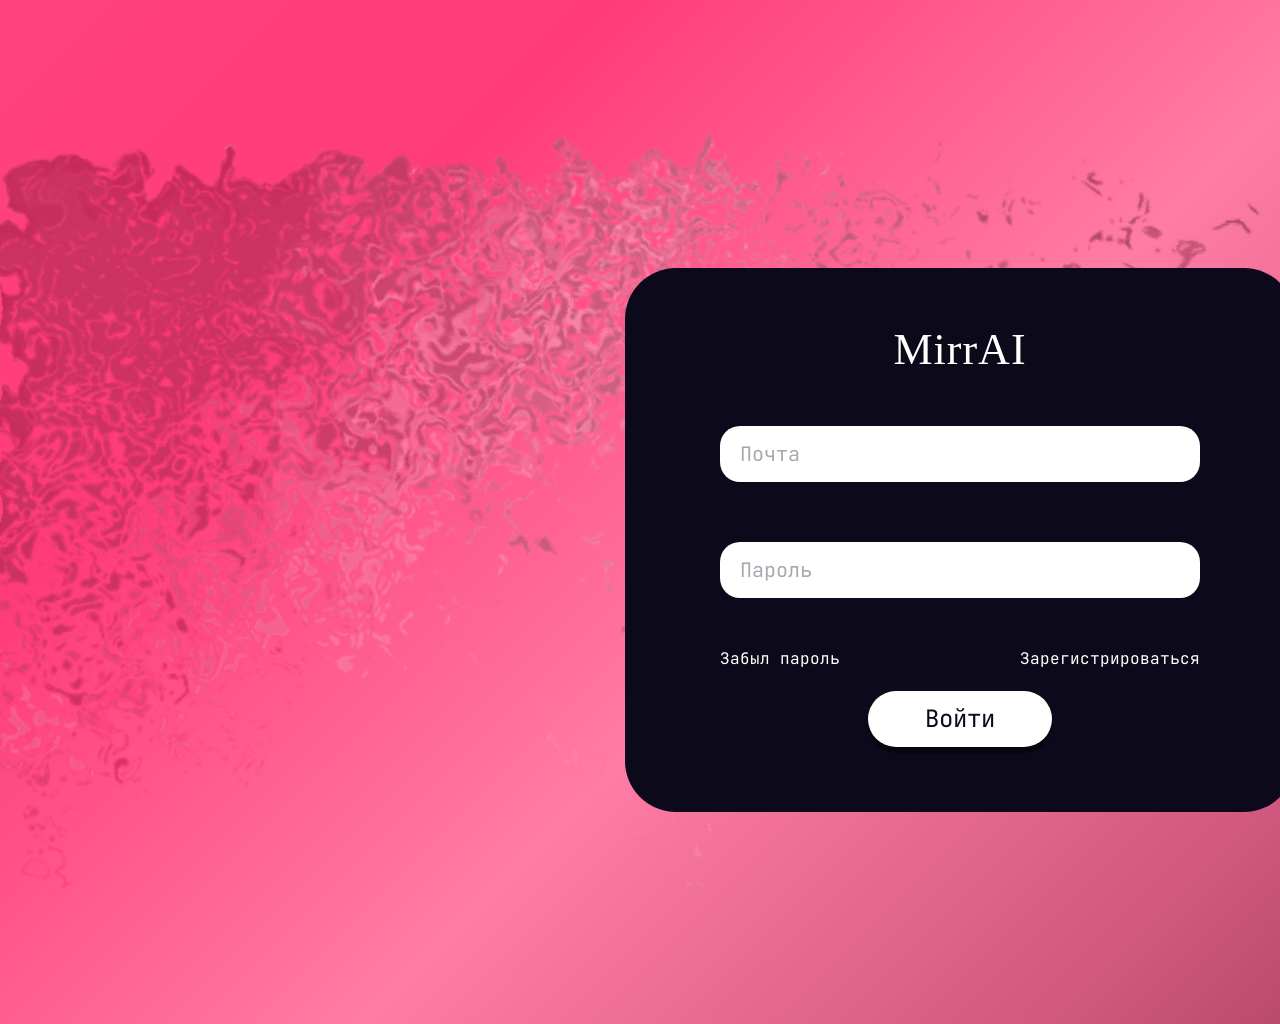
<file: admin/index.html>
<!DOCTYPE html>
<html lang="ru">
<head>
    <meta charset="UTF-8">
    <meta name="viewport" content="width=1920, initial-scale=1.0">
    <title>MAI — Админ панель</title>
    <link href="https://fonts.googleapis.com/css2?family=JetBrains+Mono:wght@300;400;500;700&display=swap" rel="stylesheet">
    <link rel="stylesheet" href="../Register/style.css">
    <style>
        /* ===== СТИЛИ ДЛЯ ФОРМЫ АДМИНКИ ===== */
        .admin-form {
            display: flex;
            flex-direction: column;
            gap: 20px; /* Отступ между всеми полями */
            width: 100%;
            max-width: 400px;
            margin: 0 auto;
        }

        .admin-field {
            display: flex;
            flex-direction: column;
            gap: 6px;
        }

        .admin-field input,
        .admin-field select {
            width: 100%;
            padding: 14px 16px;
            background: #0B091A;
            border: 1px solid #FF2A6D;
            border-radius: 6px;
            color: #fff;
            font-family: 'JetBrains Mono', monospace;
            font-size: 14px;
            outline: none;
            transition: border-color 0.2s;
        }

        .admin-field input:focus,
        .admin-field select:focus {
            border-color: #fff;
        }

        .admin-field input[type="file"] {
            padding: 10px;
            cursor: pointer;
        }

        .admin-field input::placeholder {
            color: rgba(255, 255, 255, 0.4);
        }

        .admin-field select option {
            background: #0B091A;
            color: #fff;
        }

        .admin-buttons {
            display: flex;
            flex-direction: column;
            gap: 12px;
            margin-top: 10px;
        }

        /* ===== СТИЛИ ДЛЯ СПИСКА ТОВАРОВ ===== */
        .admin-products-title {
            color: #fff;
            font-family: 'JetBrains Mono', monospace;
            font-size: 20px;
            font-weight: 500;
            text-align: center;
            margin: 30px 0 15px 0;
            letter-spacing: 1px;
        }

        .admin-products-list {
            width: 100%;
            max-width: 500px;
            max-height: 400px;
            overflow-y: auto;
            margin: 0 auto;
            padding: 15px;
            background: rgba(11, 9, 26, 0.6);
            border-radius: 15px;
            border: 1px solid rgba(255, 42, 109, 0.4);
            box-sizing: border-box;
        }

        .admin-products-list::-webkit-scrollbar {
            width: 6px;
        }
        .admin-products-list::-webkit-scrollbar-track {
            background: rgba(255, 255, 255, 0.05);
            border-radius: 3px;
        }
        .admin-products-list::-webkit-scrollbar-thumb {
            background: #FF2A6D;
            border-radius: 3px;
        }

        .admin-product-item {
            display: flex;
            align-items: center;
            gap: 15px;
            padding: 12px;
            margin-bottom: 10px;
            background: rgba(255, 255, 255, 0.05);
            border-radius: 10px;
            border: 1px solid rgba(255, 42, 109, 0.3);
            transition: all 0.2s;
        }

        .admin-product-item:last-child {
            margin-bottom: 0;
        }

        .admin-product-item:hover {
            background: rgba(255, 255, 255, 0.1);
            border-color: #FF2A6D;
        }

        .admin-product-item img {
            width: 60px;
            height: 60px;
            object-fit: cover;
            border-radius: 8px;
            flex-shrink: 0;
            background: #0B091A;
        }

        .admin-product-info {
            flex: 1;
            color: #fff;
            font-family: 'JetBrains Mono', monospace;
            font-size: 13px;
            min-width: 0;
        }

        .admin-product-info strong {
            color: #FF2A6D;
            display: block;
            margin-bottom: 4px;
            font-size: 14px;
            white-space: nowrap;
            overflow: hidden;
            text-overflow: ellipsis;
        }

        .admin-product-info span {
            opacity: 0.7;
            font-size: 12px;
        }

        .admin-delete-btn {
            padding: 8px 16px;
            background: #FF2A6D;
            color: #fff;
            border: none;
            border-radius: 8px;
            cursor: pointer;
            font-family: 'JetBrains Mono', monospace;
            font-size: 12px;
            font-weight: 500;
            transition: all 0.2s;
            flex-shrink: 0;
        }

        .admin-delete-btn:hover {
            background: #ff0040;
            transform: scale(1.05);
        }

        .admin-delete-btn:disabled {
            opacity: 0.5;
            cursor: not-allowed;
            transform: none;
        }

        .admin-empty {
            text-align: center;
            color: rgba(255, 255, 255, 0.5);
            padding: 20px;
            font-family: 'JetBrains Mono', monospace;
            font-size: 14px;
        }

        .image-preview-wrap {
            margin-top: 10px;
            text-align: center;
        }

        .image-preview-wrap img {
            max-width: 100%;
            max-height: 150px;
            border-radius: 10px;
            border: 2px solid #FF2A6D;
            display: none;
        }
    </style>
</head>
<body>
    <div class="page">
        <svg class="page__texture" xmlns="http://www.w3.org/2000/svg" width="1280" height="852" viewBox="0 0 1280 852" preserveAspectRatio="xMidYMid meet">
            <defs>
                <filter id="water-ripple" x="-10%" y="-10%" width="120%" height="120%">
                    <feTurbulence type="fractalNoise" baseFrequency="0.012 0.018" numOctaves="2" seed="7" result="noise">
                        <animate attributeName="baseFrequency" dur="12s" values="0.012 0.018; 0.018 0.012; 0.012 0.018" repeatCount="indefinite"/>
                    </feTurbulence>
                    <feDisplacementMap in="SourceGraphic" in2="noise" scale="22" xChannelSelector="R" yChannelSelector="G"/>
                </filter>
            </defs>
            <image xlink:href="../images/фон.png" x="0" y="0" width="1280" height="852" filter="url(#water-ripple)"/>
        </svg>

        <main class="main">
            <section class="auth-block">
                <h1 class="auth-logo">Админ панель</h1>
                <p style="color: #fff; text-align: center; margin-bottom: 25px; font-family: 'JetBrains Mono'; font-size: 14px; opacity: 0.8;">Управление каталогом</p>

                <!-- ===== ФОРМА ДОБАВЛЕНИЯ ===== -->
                <div class="admin-form">
                    <div class="admin-field">
                        <select id="prod-type">
    <option value="" selected disabled>Тип товара:</option>
    <option value="футболка">Футболка</option>
    <option value="куртка">Куртка</option>
    <option value="худи">Худи</option>
    <option value="свитер">Свитер / Кардиган</option>
    <option value="платье">Платье</option>
    <option value="костюм">Костюм</option>
    <option value="штаны">Штаны / Джинсы</option>
    <option value="головной убор">Головной убор</option>
    <option value="обувь">Обувь</option>
    <option value="аксессуар">Аксессуар (ремень, сумка и т.д.)</option>
</select>
                    </div>

                    <div class="admin-field">
                        <input type="text" id="prod-name" placeholder="Название товара" maxlength="64">
                    </div>

                    <div class="admin-field">
                        <input type="number" id="prod-price" placeholder="Цена (только цифры)" min="0">
                    </div>

                    <div class="admin-field">
                        <input type="file" id="prod-image" accept="image/png, image/jpeg, image/webp">
                        <div class="image-preview-wrap">
                            <img id="image-preview" alt="Предпросмотр">
                        </div>
                    </div>

                    <div class="admin-buttons">
                        <button class="auth-btn auth-btn--primary" type="button" id="add-prod-btn">Добавить товар</button>
                        <a href="../index/index.html" class="auth-btn auth-btn--secondary">На главную</a>
                    </div>
                </div>

                <!-- ===== СПИСОК ТОВАРОВ ===== -->
                <h2 class="admin-products-title">Список товаров</h2>
                <div class="admin-products-list" id="products-list">
                    <p class="admin-empty">Загрузка...</p>
                </div>
            </section>
        </main>
    </div>

    <script src="../config.js"></script>
    <script src="index.js"></script>
</body>
</html>
</file>
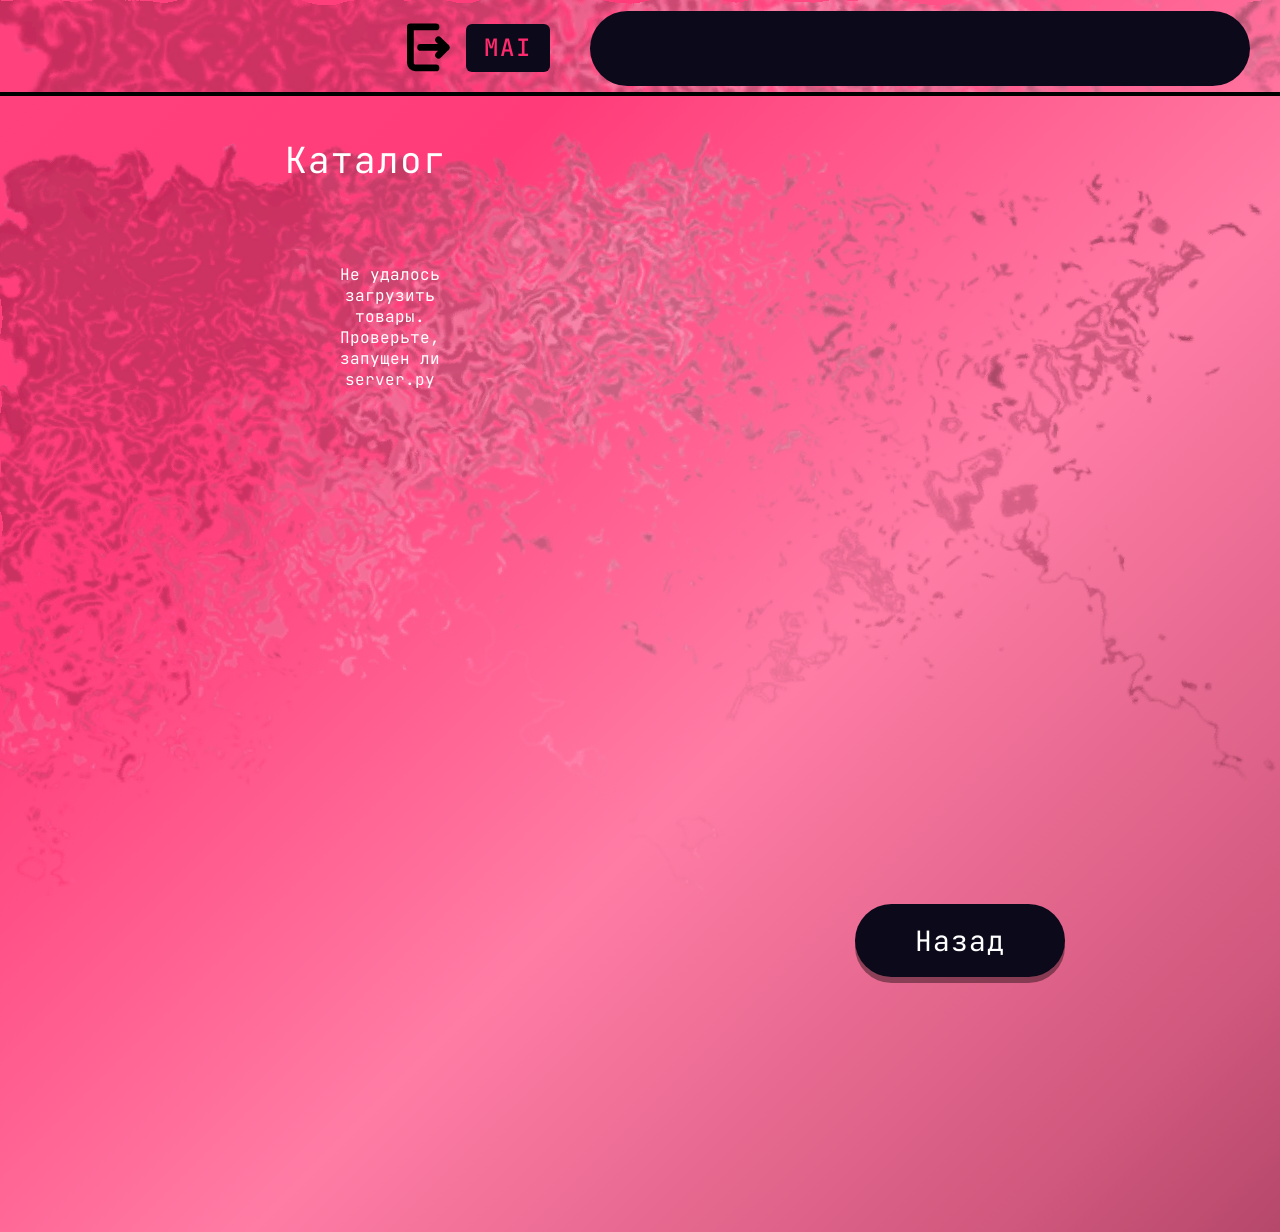
<file: Catalog/index.html>
<!DOCTYPE html>
<html lang="ru">
<head>
    <meta charset="UTF-8">
    <meta name="viewport" content="width=1920, initial-scale=1.0">
    <title>MAI — Каталог</title>

    <link rel="preconnect" href="https://fonts.googleapis.com">
    <link rel="preconnect" href="https://fonts.gstatic.com" crossorigin>
    <link href="https://fonts.googleapis.com/css2?family=JetBrains+Mono:wght@300;400;500;700&display=swap" rel="stylesheet">

    <link rel="stylesheet" href="style.css">
</head>
<body>
    <div class="page">
        <svg class="page__texture" xmlns="http://www.w3.org/2000/svg" xmlns:xlink="http://www.w3.org/1999/xlink" width="1280" height="852" viewBox="0 0 1280 852" preserveAspectRatio="xMidYMid meet">
            <defs>
                <filter id="water-ripple" x="-10%" y="-10%" width="120%" height="120%">
                    <feTurbulence type="fractalNoise" baseFrequency="0.012 0.018" numOctaves="2" seed="7" result="noise">
                        <animate attributeName="baseFrequency" dur="12s" values="0.012 0.018; 0.018 0.012; 0.012 0.018" repeatCount="indefinite"/>
                    </feTurbulence>
                    <feDisplacementMap in="SourceGraphic" in2="noise" scale="22" xChannelSelector="R" yChannelSelector="G"/>
                </filter>
            </defs>
            <image xlink:href="../images/фон.png" x="0" y="0" width="1280" height="852" filter="url(#water-ripple)"/>
        </svg>

        <header class="header">
            <svg class="header__water" xmlns="http://www.w3.org/2000/svg" xmlns:xlink="http://www.w3.org/1999/xlink" width="1920" height="96" viewBox="0 0 1920 96" preserveAspectRatio="xMidYMid slice">
                <defs>
                    <filter id="header-water-ripple" x="-10%" y="-10%" width="120%" height="120%">
                        <feTurbulence type="fractalNoise" baseFrequency="0.014 0.02" numOctaves="2" seed="21" result="noise">
                            <animate attributeName="baseFrequency" dur="10s" values="0.014 0.02; 0.02 0.014; 0.014 0.02" repeatCount="indefinite"/>
                        </feTurbulence>
                        <feDisplacementMap in="SourceGraphic" in2="noise" scale="18" xChannelSelector="R" yChannelSelector="G"/>
                    </filter>
                </defs>
                <image xlink:href="../images/фон.png" x="0" y="0" width="1920" height="600" preserveAspectRatio="xMidYMid slice" filter="url(#header-water-ripple)"/>
            </svg>

            <div class="header__left">
                <a href="../Login/index.html" class="header__exit" aria-label="Выход из аккаунта">
                    <svg width="52" height="58" viewBox="0 0 52 58" fill="none" xmlns="http://www.w3.org/2000/svg">
                        <path d="M34.9167 4.08337H4.08333V47.25C4.08333 48.8855 4.73303 50.4541 5.8895 51.6105C7.04598 52.767 8.61449 53.4167 10.25 53.4167H34.9167M38 19.5L47.25 28.75L38 38M47.25 28.75H16.4167"
                              stroke="#000" stroke-width="8.16667" stroke-linecap="round" stroke-linejoin="round"/>
                    </svg>
                </a>
                <a href="../index/index.html" class="header__logo">MAI</a>
            </div>

            <div class="header__capsule"></div>

            <div class="header__right">
                <a href="../Fitting/index.html" class="header__btn" aria-label="Каталог">
                    <svg width="62" height="59" viewBox="0 0 62 59" fill="none" xmlns="http://www.w3.org/2000/svg">
                        <path d="M33.9292 26.455V24.2658C39.2326 22.8783 43.1792 18.0683 43.1792 12.3333C43.1792 5.51917 37.6601 0 30.8459 0C24.0317 0 18.5126 5.51917 18.5126 12.3333H24.6792C24.6792 8.94167 27.4542 6.16667 30.8459 6.16667C34.2376 6.16667 37.0126 8.94167 37.0126 12.3333C37.0126 15.725 34.2376 18.5 30.8459 18.5C29.1501 18.5 27.7626 19.8875 27.7626 21.5833V26.4858L0.906741 53.28C0.0125746 54.1742 -0.234092 55.5 0.228408 56.6408C0.690908 57.7817 1.83174 58.5525 3.06507 58.5525H58.5651C59.7984 58.5525 60.9392 57.8125 61.4017 56.6408C61.8642 55.5 61.6176 54.1742 60.7234 53.28L33.8676 26.4242L33.9292 26.455ZM10.5267 52.3858L30.8459 32.0667L51.1651 52.3858H10.5267Z" fill="black"/>
                    </svg>
                </a>
                <a href="../prof/index.html" class="header__btn" aria-label="Профиль">
                    <svg width="50" height="50" viewBox="0 0 50 50" fill="none" xmlns="http://www.w3.org/2000/svg">
                        <path d="M24.6667 24.6667C31.4808 24.6667 37 19.1475 37 12.3333C37 5.51917 31.4808 0 24.6667 0C17.8525 0 12.3333 5.51917 12.3333 12.3333C12.3333 19.1475 17.8525 24.6667 24.6667 24.6667ZM24.6667 30.8333C16.4342 30.8333 0 34.965 0 43.1667V49.3333H49.3333V43.1667C49.3333 34.965 32.8992 30.8333 24.6667 30.8333Z" fill="black"/>
                    </svg>
                </a>
                <a href="../admin/index.html" class="header__btn" id="admin-link" aria-label="Админ панель" style="display: none;">
                    <svg width="50" height="50" viewBox="0 0 24 24" fill="none" xmlns="http://www.w3.org/2000/svg">
                        <path d="M12 15C13.6569 15 15 13.6569 15 12C15 10.3431 13.6569 9 12 9C10.3431 9 9 10.3431 9 12C9 13.6569 10.3431 15 12 15Z" fill="#FF2A6D"/>
                        <path fill-rule="evenodd" clip-rule="evenodd" d="M12 2C13.1046 2 14 2.89543 14 4V5.07233C14.9622 5.28261 15.8598 5.68421 16.6447 6.23934L17.3516 5.53242C18.1326 4.75137 19.399 4.75137 20.18 5.53242C20.9611 6.31347 20.9611 7.5798 20.18 8.36085L19.4731 9.06777C20.0282 9.85266 20.4298 10.7503 20.6401 11.7125H21.7125C22.8171 11.7125 23.7125 12.6079 23.7125 13.7125C23.7125 14.8171 22.8171 15.7125 21.7125 15.7125H20.6401C20.4298 16.6747 20.0282 17.5723 19.4731 18.3572L20.18 19.0641C20.9611 19.8452 20.9611 21.1115 20.18 21.8926C19.399 22.6736 18.1326 22.6736 17.3516 21.8926L16.6447 21.1857C15.8598 21.7408 14.9622 22.1424 14 22.3527V23.425C14 24.5296 13.1046 25.425 12 25.425C10.8954 25.425 10 24.5296 10 23.425V22.3527C9.03783 22.1424 8.14016 21.7408 7.35527 21.1857L6.64835 21.8926C5.8673 22.6736 4.60097 22.6736 3.81992 21.8926C3.03887 21.1115 3.03887 19.8452 3.81992 19.0641L4.52684 18.3572C3.97172 17.5723 3.57013 16.6747 3.35982 15.7125H2.2875C1.18293 15.7125 0.287506 14.8171 0.287506 13.7125C0.287506 12.6079 1.18293 11.7125 2.2875 11.7125H3.35982C3.57013 10.7503 3.97172 9.85266 4.52684 9.06777L3.81992 8.36085C3.03887 7.5798 3.03887 6.31347 3.81992 5.53242C4.60097 4.75137 5.8673 4.75137 6.64835 5.53242L7.35527 6.23934C8.14016 5.68421 9.03783 5.28261 10 5.07233V4C10 2.89543 10.8954 2 12 2Z" fill="#FF2A6D"/>
                    </svg>
                </a>
                <a href="../Wishlist/index.html" class="header__btn" aria-label="Избранное">
                    <svg width="63" height="56" viewBox="0 0 63 56" fill="none" xmlns="http://www.w3.org/2000/svg">
                        <path d="M60.9199 11.4614C59.9513 9.21849 58.5546 7.18602 56.808 5.47779C55.0601 3.76441 52.9993 2.40282 50.7377 1.46704C48.3925 0.49278 45.8772 -0.00586966 43.3377 5.21307e-05C39.775 5.21307e-05 36.299 0.975638 33.2783 2.81841C32.5557 3.25923 31.8691 3.74341 31.2188 4.27095C30.5684 3.74341 29.8818 3.25923 29.1592 2.81841C26.1385 0.975638 22.6625 5.21307e-05 19.0998 5.21307e-05C16.5344 5.21307e-05 14.0484 0.491459 11.6998 1.46704C9.43066 2.4065 7.38555 3.75786 5.62949 5.47779C3.88058 7.18409 2.48354 9.21704 1.51758 11.4614C0.513086 13.7956 0 16.2743 0 18.8252C0 21.2317 0.491406 23.7393 1.46699 26.2903C2.28359 28.4221 3.4543 30.6334 4.9502 32.8665C7.32051 36.4002 10.5797 40.0858 14.6266 43.8219C21.3328 50.0151 27.974 54.2932 28.2559 54.4666L29.9686 55.5651C30.7273 56.0493 31.7029 56.0493 32.4617 55.5651L34.1744 54.4666C34.4563 54.286 41.0902 50.0151 47.8037 43.8219C51.8506 40.0858 55.1098 36.4002 57.4801 32.8665C58.976 30.6334 60.1539 28.4221 60.9633 26.2903C61.9389 23.7393 62.4303 21.2317 62.4303 18.8252C62.4375 16.2743 61.9244 13.7956 60.9199 11.4614ZM31.2188 49.8489C31.2188 49.8489 5.49219 33.3651 5.49219 18.8252C5.49219 11.4614 11.5842 5.49224 19.0998 5.49224C24.3824 5.49224 28.9641 8.44068 31.2188 12.7477C33.4734 8.44068 38.0551 5.49224 43.3377 5.49224C50.8533 5.49224 56.9453 11.4614 56.9453 18.8252C56.9453 33.3651 31.2188 49.8489 31.2188 49.8489Z" fill="black"/>
                    </svg>
                </a>
            </div>
        </header>

        <main class="main">
            <div class="catalog__container">
                <h1 class="catalog__title">Каталог</h1>
            </div>

            <section class="catalog__scroll" id="catalog-scroll">
                <div class="catalog" id="catalog-container">
                    <!-- Сюда JavaScript добавит товары из базы данных -->
                    <p style="text-align: center; padding: 40px; color: #fff; font-family: 'JetBrains Mono';">Загрузка каталога...</p>
                </div>
            </section>

            <div class="catalog__slider">
                <div class="catalog__slider-track" id="catalog-track">
                    <div class="catalog__slider-thumb" id="catalog-thumb"></div>
                </div>
            </div>

            <a href="../index/index.html" class="catalog__back">Назад</a>
        </main>
    </div>

    <script src="../config.js"></script>
    <script src="script.js"></script>
</body>
</html>
</file>
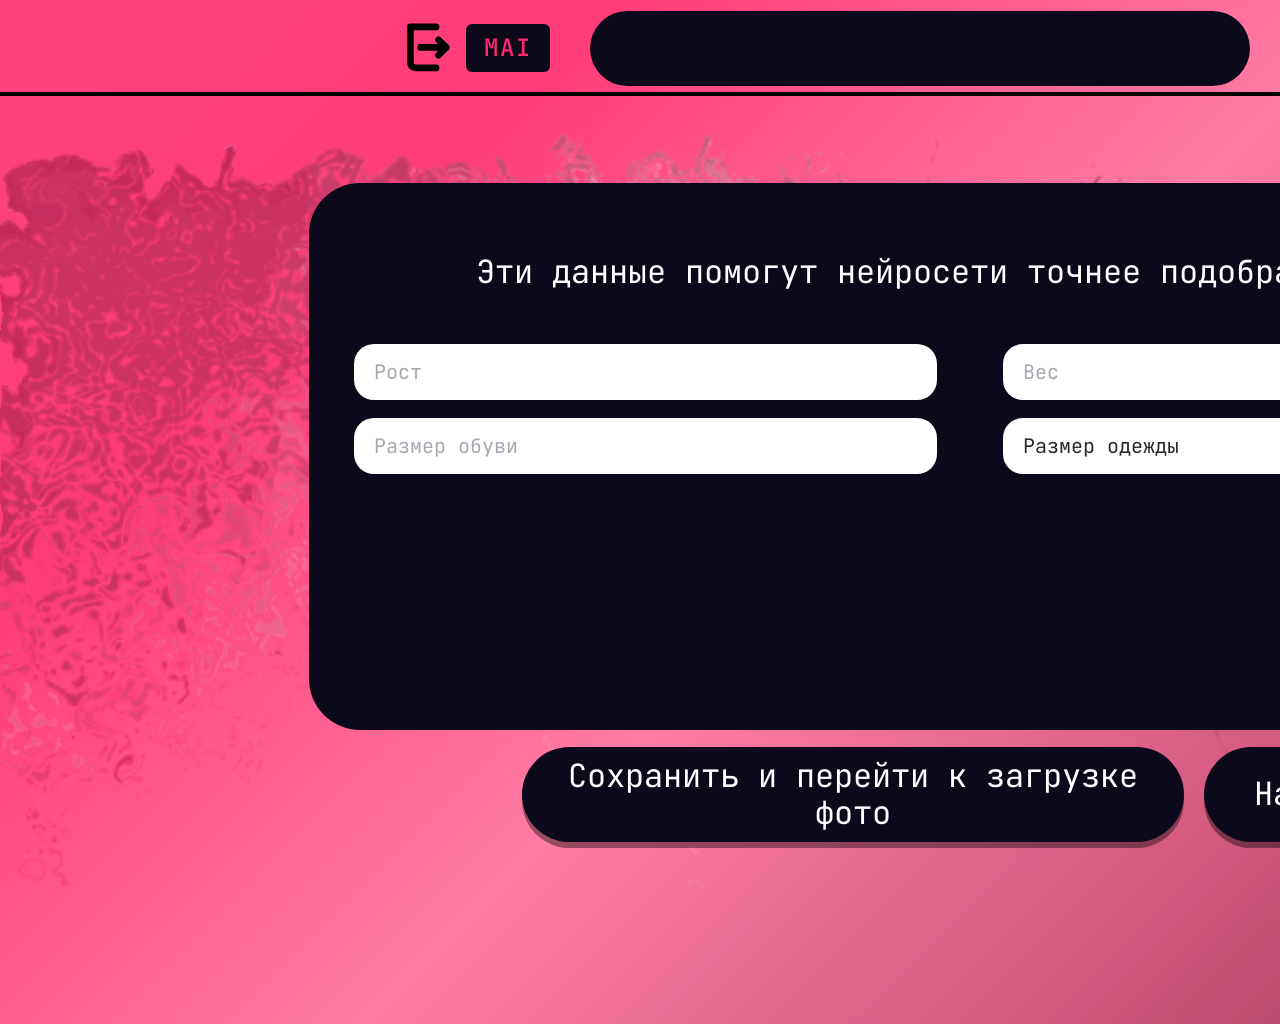
<file: Data/index.html>
<!DOCTYPE html>
<html lang="ru">
<head>
    <meta charset="UTF-8">
    <meta name="viewport" content="width=1920, initial-scale=1.0">
    <title>MAI — Параметры тела</title>
    <link rel="preconnect" href="https://fonts.googleapis.com">
    <link rel="preconnect" href="https://fonts.gstatic.com" crossorigin>
    <link href="https://fonts.googleapis.com/css2?family=JetBrains+Mono:wght@300;400;500;700&display=swap" rel="stylesheet">
    <link rel="stylesheet" href="style.css">
</head>
<body>
    <div class="page">
        <svg class="page__texture" xmlns="http://www.w3.org/2000/svg" width="1280" height="852" viewBox="0 0 1280 852" preserveAspectRatio="xMidYMid meet">
            <defs>
                <filter id="water-ripple" x="-10%" y="-10%" width="120%" height="120%">
                    <feTurbulence type="fractalNoise" baseFrequency="0.012 0.018" numOctaves="2" seed="7" result="noise">
                        <animate attributeName="baseFrequency" dur="12s" values="0.012 0.018; 0.018 0.012; 0.012 0.018" repeatCount="indefinite"/>
                    </feTurbulence>
                    <feDisplacementMap in="SourceGraphic" in2="noise" scale="22" xChannelSelector="R" yChannelSelector="G"/>
                </filter>
            </defs>
            <image xlink:href="../images/фон.png" x="0" y="0" width="1280" height="852" filter="url(#water-ripple)"/>
        </svg>

        <header class="header">
            <!-- (Ваш существующий header без изменений) -->
            <div class="header__left">
                <a href="../Login/index.html" class="header__exit" aria-label="Выход из аккаунта">
                    <svg width="52" height="58" viewBox="0 0 52 58" fill="none"><path d="M34.9167 4.08337H4.08333V47.25C4.08333 48.8855 4.73303 50.4541 5.8895 51.6105C7.04598 52.767 8.61449 53.4167 10.25 53.4167H34.9167M38 19.5L47.25 28.75L38 38M47.25 28.75H16.4167" stroke="#000" stroke-width="8.16667" stroke-linecap="round" stroke-linejoin="round"/></svg>
                </a>
                <a href="../index/index.html" class="header__logo">MAI</a>
            </div>
            <div class="header__capsule"></div>
            <div class="header__right">
                <a href="../Fitting/index.html" class="header__btn" aria-label="Каталог">
                    <svg width="62" height="59" viewBox="0 0 62 59" fill="none"><path d="M33.9292 26.455V24.2658C39.2326 22.8783 43.1792 18.0683 43.1792 12.3333C43.1792 5.51917 37.6601 0 30.8459 0C24.0317 0 18.5126 5.51917 18.5126 12.3333H24.6792C24.6792 8.94167 27.4542 6.16667 30.8459 6.16667C34.2376 6.16667 37.0126 8.94167 37.0126 12.3333C37.0126 15.725 34.2376 18.5 30.8459 18.5C29.1501 18.5 27.7626 19.8875 27.7626 21.5833V26.4858L0.906741 53.28C0.0125746 54.1742 -0.234092 55.5 0.228408 56.6408C0.690908 57.7817 1.83174 58.5525 3.06507 58.5525H58.5651C59.7984 58.5525 60.9392 57.8125 61.4017 56.6408C61.8642 55.5 61.6176 54.1742 60.7234 53.28L33.8676 26.4242L33.9292 26.455ZM10.5267 52.3858L30.8459 32.0667L51.1651 52.3858H10.5267Z" fill="black"/></svg>
                </a>
                <a href="../prof/index.html" class="header__btn" aria-label="Профиль">
                    <svg width="50" height="50" viewBox="0 0 50 50" fill="none"><path d="M24.6667 24.6667C31.4808 24.6667 37 19.1475 37 12.3333C37 5.51917 31.4808 0 24.6667 0C17.8525 0 12.3333 5.51917 12.3333 12.3333C12.3333 19.1475 17.8525 24.6667 24.6667 24.6667ZM24.6667 30.8333C16.4342 30.8333 0 34.965 0 43.1667V49.3333H49.3333V43.1667C49.3333 34.965 32.8992 30.8333 24.6667 30.8333Z" fill="black"/></svg>
                </a>
                <a href="../Wishlist/index.html" class="header__btn" aria-label="Избранное">
                    <svg width="63" height="56" viewBox="0 0 63 56" fill="none"><path d="M60.9199 11.4614C59.9513 9.21849 58.5546 7.18602 56.808 5.47779C55.0601 3.76441 52.9993 2.40282 50.7377 1.46704C48.3925 0.49278 45.8772 -0.00586966 43.3377 5.21307e-05C39.775 5.21307e-05 36.299 0.975638 33.2783 2.81841C32.5557 3.25923 31.8691 3.74341 31.2188 4.27095C30.5684 3.74341 29.8818 3.25923 29.1592 2.81841C26.1385 0.975638 22.6625 5.21307e-05 19.0998 5.21307e-05C16.5344 5.21307e-05 14.0484 0.491459 11.6998 1.46704C9.43066 2.4065 7.38555 3.75786 5.62949 5.47779C3.88058 7.18409 2.48354 9.21704 1.51758 11.4614C0.513086 13.7956 0 16.2743 0 18.8252C0 21.2317 0.491406 23.7393 1.46699 26.2903C2.28359 28.4221 3.4543 30.6334 4.9502 32.8665C7.32051 36.4002 10.5797 40.0858 14.6266 43.8219C21.3328 50.0151 27.974 54.2932 28.2559 54.4666L29.9686 55.5651C30.7273 56.0493 31.7029 56.0493 32.4617 55.5651L34.1744 54.4666C34.4563 54.286 41.0902 50.0151 47.8037 43.8219C51.8506 40.0858 55.1098 36.4002 57.4801 32.8665C58.976 30.6334 60.1539 28.4221 60.9633 26.2903C61.9389 23.7393 62.4303 21.2317 62.4303 18.8252C62.4375 16.2743 61.9244 13.7956 60.9199 11.4614ZM31.2188 49.8489C31.2188 49.8489 5.49219 33.3651 5.49219 18.8252C5.49219 11.4614 11.5842 5.49224 19.0998 5.49224C24.3824 5.49224 28.9641 8.44068 31.2188 12.7477C33.4734 8.44068 38.0551 5.49224 43.3377 5.49224C50.8533 5.49224 56.9453 11.4614 56.9453 18.8252C56.9453 33.3651 31.2188 49.8489 31.2188 49.8489Z" fill="black"/></svg>
                </a>
            </div>
        </header>

        <main class="main">
            <section class="data-block">
                <!-- <h2 class="data-title">Параметры для примерки</h2> -->
                <p class="data-subtitle">Эти данные помогут нейросети точнее подобрать размер</p>
                
                <div class="data-row">
                    <div class="data-field-wrap">
                        <input class="data-field" type="text" id="data-height" placeholder="Рост" inputmode="numeric" autocomplete="off">
                        <span class="data-error" id="err-height"></span>
                    </div>
                    <div class="data-field-wrap">
                        <input class="data-field" type="text" id="data-weight" placeholder="Вес" inputmode="numeric" autocomplete="off">
                        <span class="data-error" id="err-weight"></span>
                    </div>
                </div>
                
                <div class="data-row">
                    <div class="data-field-wrap">
                        <input class="data-field" type="text" id="data-shoe" placeholder="Размер обуви" inputmode="numeric" autocomplete="off">
                        <span class="data-error" id="err-shoe"></span>
                    </div>
                    <div class="data-field-wrap">
                        <select class="data-field data-field--select" id="data-clothes">
                            <option value="" selected disabled>Размер одежды</option>
                            <option value="XXS">XXS</option>
                            <option value="XS">XS</option>
                            <option value="S">S</option>
                            <option value="M">M</option>
                            <option value="L">L</option>
                            <option value="XL">XL</option>
                            <option value="XXL">XXL</option>
                            <option value="XXXL">XXXL</option>
                        </select>
                        <span class="data-error" id="err-clothes"></span>
                    </div>
                </div>
            </section>

            <a href="../Upload/index.html" class="data-btn data-btn--primary" id="data-next">Сохранить и перейти к загрузке фото</a>
            <a href="../prof/index.html" class="data-btn data-btn--secondary">Назад</a>
        </main>
    </div>

    <script src="../config.js"></script>
    <script src="script.js"></script>
</body>
</html>
</file>
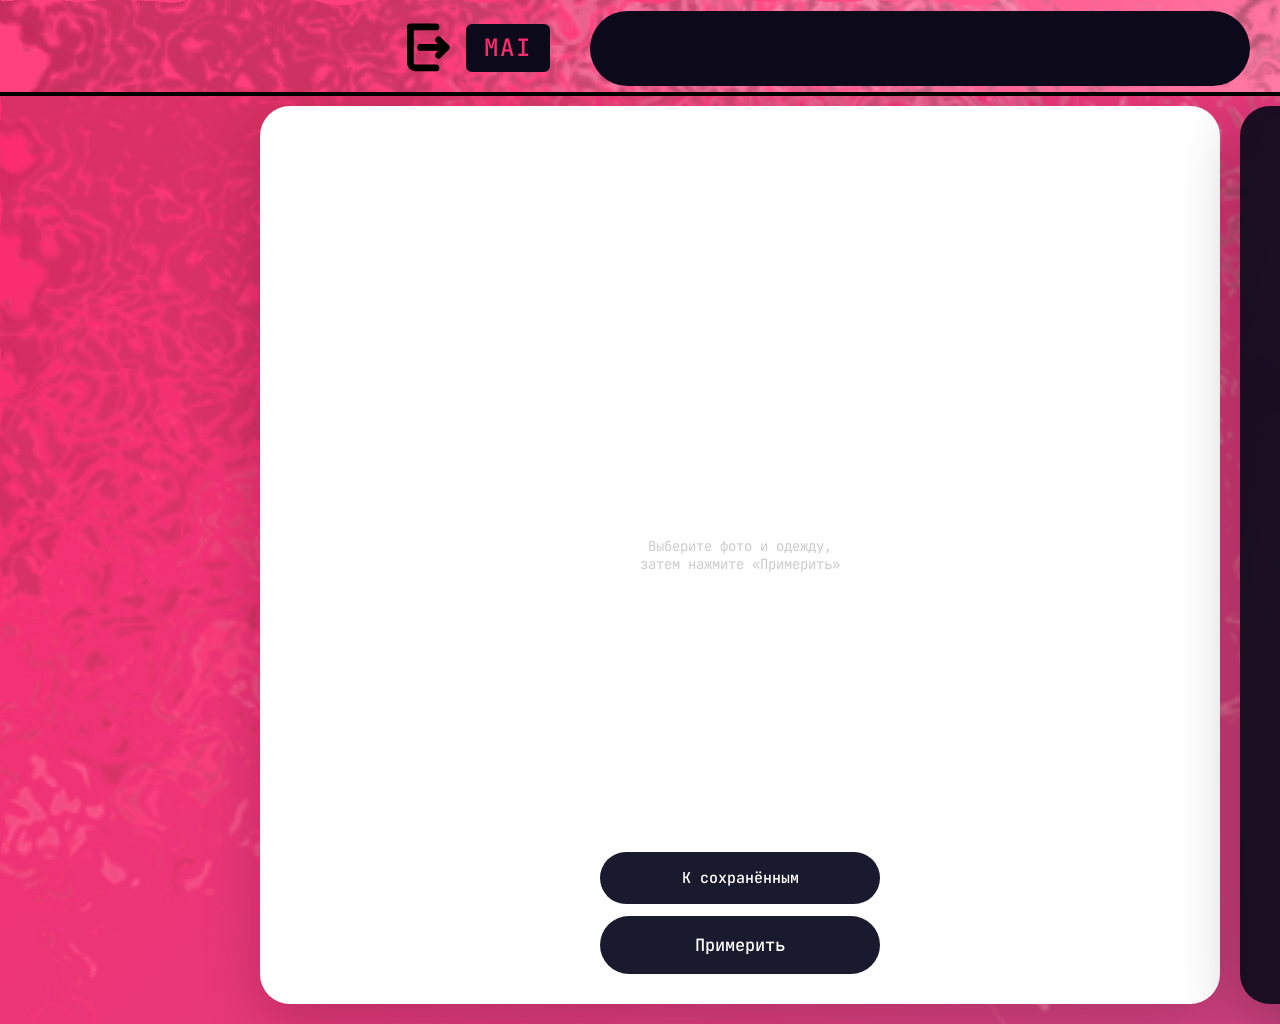
<file: Fitting/index.html>
<!DOCTYPE html>
<html lang="ru">
<head>
    <meta charset="UTF-8">
    <meta name="viewport" content="width=1920, initial-scale=1.0">
    <title>MAI — Примерка</title>
    <link rel="preconnect" href="https://fonts.googleapis.com">
    <link rel="preconnect" href="https://fonts.gstatic.com" crossorigin>
    <link href="https://fonts.googleapis.com/css2?family=JetBrains+Mono:wght@300;400;500;700&display=swap" rel="stylesheet">
    <style>
        * { box-sizing: border-box; margin: 0; padding: 0; }

        html, body {
            width: 1920px;
            height: 1024px;
            overflow-x: hidden;
        }

        body {
            font-family: 'JetBrains Mono', monospace;
            background: linear-gradient(135deg, #ff2a6d 0%, #c94b8b 100%);
            color: #222;
        }

        .page__texture {
            position: fixed;
            top: 0; left: 0;
            width: 1920px; height: 1024px;
            z-index: 0;
            pointer-events: none;
            display: block;
            opacity: 0.7;
        }

        /* ============ ШАПКА ============ */
        .header {
            position: fixed;
            top: 0; left: 0;
            z-index: 100;
            width: 1920px;
            height: 96px;
            display: flex;
            align-items: center;
            justify-content: center;
            gap: 40px;
            padding: 0 60px;
            color: #fff;
            overflow: hidden;
            background: linear-gradient(135deg, #FF427E 0%, #FF3C79 21%, #FF7CA5 47%, #D0577D 71%, #772640 100%);
            background-size: 1920px 1024px;
            background-position: top left;
            background-repeat: no-repeat;
        }

        .header__water {
            position: absolute;
            top: 0; left: 0;
            width: 1920px; height: 96px;
            z-index: 0;
            pointer-events: none;
            display: block;
        }

        .header::after {
            content: '';
            position: absolute;
            left: 0; bottom: 0;
            width: 100%; height: 4px;
            background: #000;
            z-index: 2;
        }

        .header__left {
            display: flex;
            align-items: center;
            gap: 16px;
            flex-shrink: 0;
            position: relative;
            z-index: 1;
        }

        .header__exit {
            display: flex;
            align-items: center;
            justify-content: center;
            width: 43.17px; height: 49.33px;
            flex-shrink: 0;
            pointer-events: none;
        }

        .header__exit svg {
            display: block;
            width: 43.17px; height: 49.33px;
        }

        .header__logo {
            font-family: 'JetBrains Mono', 'Courier New', monospace;
            font-size: 24px;
            font-weight: 500;
            color: #FF2A6D;
            background: #0B091A;
            letter-spacing: 2px;
            line-height: 24px;
            padding: 12px 18px;
            border-radius: 6px;
            display: inline-block;
            text-decoration: none;
            pointer-events: auto;
            transition: opacity 0.2s;
        }

        .header__logo:hover { opacity: 0.85; }

        .header__capsule {
            width: 660px; height: 75px;
            background: #0B091A;
            border-radius: 69px;
            flex-shrink: 0;
            position: relative;
            z-index: 1;
        }

        .header__right {
            display: flex;
            align-items: center;
            gap: 24px;
            flex-shrink: 0;
            position: relative;
            z-index: 1;
        }

        .header__btn {
            padding: 0;
            border: none;
            background: transparent;
            color: #000;
            cursor: pointer;
            display: flex;
            align-items: center;
            justify-content: center;
            transition: opacity 0.2s;
            pointer-events: auto;
            text-decoration: none;
        }

        .header__btn:hover { opacity: 0.7; }

        .header__btn svg {
            display: block;
            pointer-events: none;
        }

        /* ============ ОСНОВНОЙ КОНТЕНТ ============ */
        .main-content {
            position: relative;
            z-index: 2;
            padding-top: 106px;
            padding-left: 20px;
            padding-right: 20px;
            padding-bottom: 20px;
            display: flex;
            align-items: center;
            justify-content: center;
            min-height: 1024px;
        }

        .fitting-container {
            display: grid;
            grid-template-columns: 1fr 420px;
            gap: 20px;
            width: 100%;
            max-width: 1400px;
            height: calc(1024px - 126px);
        }

        /* === ЛЕВАЯ ЧАСТЬ === */
        .fitting-preview {
            background: #fff;
            border-radius: 30px;
            position: relative;
            overflow: hidden;
            display: flex;
            align-items: center;
            justify-content: center;
            padding: 30px;
            box-shadow: 0 20px 60px rgba(0, 0, 0, 0.2);
        }

        .fitting-preview__placeholder {
            color: #ccc;
            font-size: 14px;
            text-align: center;
        }

        .fitting-preview__result {
            max-width: 100%;
            max-height: 100%;
            object-fit: contain;
            border-radius: 20px;
        }

        .fitting-preview__buttons {
            position: absolute;
            bottom: 30px;
            left: 50%;
            transform: translateX(-50%);
            display: flex;
            flex-direction: column;
            gap: 12px;
            width: 280px;
            z-index: 5;
        }

        .fitting-btn {
            padding: 16px 32px;
            border: none;
            border-radius: 50px;
            font-family: 'JetBrains Mono', monospace;
            font-size: 15px;
            font-weight: 500;
            cursor: pointer;
            transition: all 0.2s ease;
            text-align: center;
            text-decoration: none;
        }

        .fitting-btn--saved {
            background: #1a1a2e;
            color: #fff;
        }

        .fitting-btn--saved:hover {
            background: #2a2a3e;
            transform: translateY(-2px);
        }

        .fitting-btn--primary {
            background: #1a1a2e;
            color: #fff;
            font-size: 17px;
            padding: 18px 32px;
        }

        .fitting-btn--primary:hover {
            background: #ff2a6d;
            transform: translateY(-2px);
        }

        .fitting-btn:disabled {
            opacity: 0.5;
            cursor: not-allowed;
        }

        /* === ПРАВАЯ ЧАСТЬ === */
        .fitting-panel {
            background: rgba(10, 10, 26, 0.92);
            backdrop-filter: blur(10px);
            -webkit-backdrop-filter: blur(10px);
            border-radius: 30px;
            padding: 20px;
            display: flex;
            flex-direction: column;
            overflow: hidden;
            box-shadow: 0 20px 60px rgba(0, 0, 0, 0.3);
        }

        .fitting-scroll {
            flex: 1;
            overflow-y: auto;
            padding-right: 8px;
        }

        .fitting-scroll::-webkit-scrollbar { width: 4px; }
        .fitting-scroll::-webkit-scrollbar-track { background: transparent; }
        .fitting-scroll::-webkit-scrollbar-thumb { background: #ff2a6d; border-radius: 2px; }

        .fitting-category-title {
            color: #fff;
            font-size: 13px;
            font-weight: 700;
            text-transform: uppercase;
            letter-spacing: 2px;
            margin: 20px 0 12px 0;
            padding: 10px 14px;
            background: linear-gradient(90deg, rgba(255, 42, 109, 0.3) 0%, transparent 100%);
            border-left: 3px solid #ff2a6d;
            border-radius: 0 6px 6px 0;
            display: flex;
            align-items: center;
            gap: 8px;
        }

        .fitting-category-title::before {
            content: '';
            width: 8px; height: 8px;
            background: #ff2a6d;
            border-radius: 50%;
            box-shadow: 0 0 8px rgba(255, 42, 109, 0.8);
        }

        .fitting-category-title:first-child { margin-top: 0; }

        .fitting-photo-grid {
            display: grid;
            grid-template-columns: repeat(2, 1fr);
            gap: 10px;
            margin-bottom: 10px;
        }

        .fitting-photo-card {
            position: relative;
            border-radius: 12px;
            overflow: hidden;
            background: rgba(255, 255, 255, 0.05);
            border: 2px solid transparent;
            cursor: pointer;
            transition: all 0.25s ease;
            aspect-ratio: 3/4;
        }

        .fitting-photo-card:hover { border-color: rgba(255, 42, 109, 0.5); }
        .fitting-photo-card.is-selected {
            border-color: #ff2a6d;
            box-shadow: 0 0 15px rgba(255, 42, 109, 0.5);
        }

        .fitting-photo-card img {
            width: 100%; height: 100%;
            object-fit: cover;
        }

        .fitting-photo__badge {
            position: absolute;
            bottom: 6px; left: 6px;
            background: rgba(0, 0, 0, 0.7);
            color: #fff;
            font-size: 10px;
            padding: 3px 8px;
            border-radius: 10px;
        }

        .fitting-clothes-grid {
            display: grid;
            grid-template-columns: repeat(2, 1fr);
            gap: 10px;
            margin-bottom: 10px;
        }

        .fitting-card {
            position: relative;
            border-radius: 12px;
            overflow: hidden;
            background: rgba(255, 255, 255, 0.05);
            border: 2px solid transparent;
            transition: all 0.25s ease;
            aspect-ratio: 3/4;
        }

        .fitting-card:hover { border-color: rgba(255, 42, 109, 0.5); }
        .fitting-card.is-selected {
            border-color: #ff2a6d;
            box-shadow: 0 0 15px rgba(255, 42, 109, 0.5);
        }

        .fitting-card img {
            width: 100%; height: 100%;
            object-fit: contain;
            padding: 8px;
        }

        .fitting-card__radio-label {
            position: absolute;
            top: 8px; left: 8px;
            z-index: 2;
            cursor: pointer;
            display: flex;
            align-items: center;
            gap: 5px;
            background: rgba(0, 0, 0, 0.8);
            padding: 5px 10px 5px 7px;
            border-radius: 20px;
            transition: all 0.2s ease;
        }

        .fitting-card__radio-label:hover { background: rgba(255, 42, 109, 0.9); }

        .fitting-radio {
            position: absolute;
            opacity: 0; width: 0; height: 0;
            pointer-events: none;
        }

        .fitting-card__radio-visual {
            width: 14px; height: 14px;
            border-radius: 50%;
            border: 2px solid rgba(255, 255, 255, 0.7);
            display: flex;
            align-items: center;
            justify-content: center;
            flex-shrink: 0;
            transition: all 0.2s ease;
        }

        .fitting-card__radio-visual::after {
            content: '';
            width: 6px; height: 6px;
            border-radius: 50%;
            background: transparent;
            transition: all 0.2s ease;
        }

        .fitting-radio:checked + .fitting-card__radio-visual {
            border-color: #ff2a6d;
            box-shadow: 0 0 6px rgba(255, 42, 109, 0.8);
        }

        .fitting-radio:checked + .fitting-card__radio-visual::after {
            background: #ff2a6d;
        }

        .fitting-card__radio-text {
            font-size: 9px;
            color: rgba(255, 255, 255, 0.8);
            text-transform: uppercase;
            letter-spacing: 0.5px;
            font-weight: 500;
        }

        .fitting-card__trash {
            position: absolute;
            top: 8px; right: 8px;
            z-index: 2;
            width: 28px; height: 28px;
            border: none;
            background: rgba(0, 0, 0, 0.8);
            color: rgba(255, 255, 255, 0.7);
            border-radius: 50%;
            cursor: pointer;
            display: flex;
            align-items: center;
            justify-content: center;
            transition: all 0.2s ease;
        }

        .fitting-card__trash:hover {
            background: #ff2a6d;
            color: #fff;
            transform: scale(1.1);
        }

        .fitting-card__trash svg {
            width: 14px; height: 14px;
        }

        .fitting-empty-message {
            color: rgba(255, 255, 255, 0.5);
            font-size: 12px;
            padding: 15px;
            text-align: center;
            line-height: 1.5;
        }

        .fitting-empty-message a {
            color: #ff2a6d;
            text-decoration: underline;
        }

        .fitting-status {
            position: absolute;
            inset: 0;
            background: rgba(255, 255, 255, 0.96);
            display: none;
            flex-direction: column;
            align-items: center;
            justify-content: center;
            z-index: 10;
            border-radius: 30px;
            gap: 16px;
        }

        .fitting-status.is-visible { display: flex; }

        .fitting-loader__text {
            font-size: 18px;
            color: #1a1a2e;
            font-weight: 500;
        }

        .fitting-loader__sub {
            font-size: 13px;
            color: #666;
            text-align: center;
            max-width: 400px;
        }

        .fitting-loader__spinner {
            width: 48px; height: 48px;
            border: 4px solid #eee;
            border-top-color: #ff2a6d;
            border-radius: 50%;
            animation: spin 1s linear infinite;
        }

        @keyframes spin {
            to { transform: rotate(360deg); }
        }
    </style>
</head>
<body>
    <svg class="page__texture" xmlns="http://www.w3.org/2000/svg" xmlns:xlink="http://www.w3.org/1999/xlink" width="1920" height="1024" viewBox="0 0 1920 1024" preserveAspectRatio="xMidYMid slice">
        <defs>
            <filter id="page-water-ripple" x="-10%" y="-10%" width="120%" height="120%">
                <feTurbulence type="fractalNoise" baseFrequency="0.012 0.018" numOctaves="2" seed="7" result="noise">
                    <animate attributeName="baseFrequency" dur="12s" values="0.012 0.018; 0.018 0.012; 0.012 0.018" repeatCount="indefinite"/>
                </feTurbulence>
                <feDisplacementMap in="SourceGraphic" in2="noise" scale="22" xChannelSelector="R" yChannelSelector="G"/>
            </filter>
        </defs>
        <image xlink:href="../images/фон.png" x="0" y="0" width="1920" height="1024" preserveAspectRatio="xMidYMid slice" filter="url(#page-water-ripple)"/>
    </svg>

    <header class="header">
        <svg class="header__water" xmlns="http://www.w3.org/2000/svg" xmlns:xlink="http://www.w3.org/1999/xlink" width="1920" height="96" viewBox="0 0 1920 96" preserveAspectRatio="xMidYMid slice">
            <defs>
                <filter id="header-water-ripple" x="-10%" y="-10%" width="120%" height="120%">
                    <feTurbulence type="fractalNoise" baseFrequency="0.014 0.02" numOctaves="2" seed="21" result="noise">
                        <animate attributeName="baseFrequency" dur="10s" values="0.014 0.02; 0.02 0.014; 0.014 0.02" repeatCount="indefinite"/>
                    </feTurbulence>
                    <feDisplacementMap in="SourceGraphic" in2="noise" scale="18" xChannelSelector="R" yChannelSelector="G"/>
                </filter>
            </defs>
            <image xlink:href="../images/фон.png" x="0" y="0" width="1920" height="600" preserveAspectRatio="xMidYMid slice" filter="url(#header-water-ripple)"/>
        </svg>

        <div class="header__left">
            <a href="../Login/index.html" class="header__exit" aria-label="Выход из аккаунта">
                <svg width="52" height="58" viewBox="0 0 52 58" fill="none" xmlns="http://www.w3.org/2000/svg">
                    <path d="M34.9167 4.08337H4.08333V47.25C4.08333 48.8855 4.73303 50.4541 5.8895 51.6105C7.04598 52.767 8.61449 53.4167 10.25 53.4167H34.9167M38 19.5L47.25 28.75L38 38M47.25 28.75H16.4167"
                          stroke="#000" stroke-width="8.16667" stroke-linecap="round" stroke-linejoin="round"/>
                </svg>
            </a>
            <a href="../index/index.html" class="header__logo">MAI</a>
        </div>

        <div class="header__capsule"></div>

        <div class="header__right">
            <a href="../Fitting/index.html" class="header__btn" aria-label="Каталог">
                <svg width="62" height="59" viewBox="0 0 62 59" fill="none" xmlns="http://www.w3.org/2000/svg">
                    <path d="M33.9292 26.455V24.2658C39.2326 22.8783 43.1792 18.0683 43.1792 12.3333C43.1792 5.51917 37.6601 0 30.8459 0C24.0317 0 18.5126 5.51917 18.5126 12.3333H24.6792C24.6792 8.94167 27.4542 6.16667 30.8459 6.16667C34.2376 6.16667 37.0126 8.94167 37.0126 12.3333C37.0126 15.725 34.2376 18.5 30.8459 18.5C29.1501 18.5 27.7626 19.8875 27.7626 21.5833V26.4858L0.906741 53.28C0.0125746 54.1742 -0.234092 55.5 0.228408 56.6408C0.690908 57.7817 1.83174 58.5525 3.06507 58.5525H58.5651C59.7984 58.5525 60.9392 57.8125 61.4017 56.6408C61.8642 55.5 61.6176 54.1742 60.7234 53.28L33.8676 26.4242L33.9292 26.455ZM10.5267 52.3858L30.8459 32.0667L51.1651 52.3858H10.5267Z" fill="black"/>
                </svg>
            </a>
            <a href="../prof/index.html" class="header__btn" aria-label="Профиль">
                <svg width="50" height="50" viewBox="0 0 50 50" fill="none" xmlns="http://www.w3.org/2000/svg">
                    <path d="M24.6667 24.6667C31.4808 24.6667 37 19.1475 37 12.3333C37 5.51917 31.4808 0 24.6667 0C17.8525 0 12.3333 5.51917 12.3333 12.3333C12.3333 19.1475 17.8525 24.6667 24.6667 24.6667ZM24.6667 30.8333C16.4342 30.8333 0 34.965 0 43.1667V49.3333H49.3333V43.1667C49.3333 34.965 32.8992 30.8333 24.6667 30.8333Z" fill="black"/>
                </svg>
            </a>
            <a href="../Wishlist/index.html" class="header__btn" aria-label="Избранное">
                <svg width="63" height="56" viewBox="0 0 63 56" fill="none" xmlns="http://www.w3.org/2000/svg">
                    <path d="M60.9199 11.4614C59.9513 9.21849 58.5546 7.18602 56.808 5.47779C55.0601 3.76441 52.9993 2.40282 50.7377 1.46704C48.3925 0.49278 45.8772 -0.00586966 43.3377 5.21307e-05C39.775 5.21307e-05 36.299 0.975638 33.2783 2.81841C32.5557 3.25923 31.8691 3.74341 31.2188 4.27095C30.5684 3.74341 29.8818 3.25923 29.1592 2.81841C26.1385 0.975638 22.6625 5.21307e-05 19.0998 5.21307e-05C16.5344 5.21307e-05 14.0484 0.491459 11.6998 1.46704C9.43066 2.4065 7.38555 3.75786 5.62949 5.47779C3.88058 7.18409 2.48354 9.21704 1.51758 11.4614C0.513086 13.7956 0 16.2743 0 18.8252C0 21.2317 0.491406 23.7393 1.46699 26.2903C2.28359 28.4221 3.4543 30.6334 4.9502 32.8665C7.32051 36.4002 10.5797 40.0858 14.6266 43.8219C21.3328 50.0151 27.974 54.2932 28.2559 54.4666L29.9686 55.5651C30.7273 56.0493 31.7029 56.0493 32.4617 55.5651L34.1744 54.4666C34.4563 54.286 41.0902 50.0151 47.8037 43.8219C51.8506 40.0858 55.1098 36.4002 57.4801 32.8665C58.976 30.6334 60.1539 28.4221 60.9633 26.2903C61.9389 23.7393 62.4303 21.2317 62.4303 18.8252C62.4375 16.2743 61.9244 13.7956 60.9199 11.4614ZM31.2188 49.8489C31.2188 49.8489 5.49219 33.3651 5.49219 18.8252C5.49219 11.4614 11.5842 5.49224 19.0998 5.49224C24.3824 5.49224 28.9641 8.44068 31.2188 12.7477C33.4734 8.44068 38.0551 5.49224 43.3377 5.49224C50.8533 5.49224 56.9453 11.4614 56.9453 18.8252C56.9453 33.3651 31.2188 49.8489 31.2188 49.8489Z" fill="black"/>
                </svg>
            </a>
        </div>
    </header>

    <div class="main-content">
        <div class="fitting-container">
            <div class="fitting-preview" id="fitting-preview">
                <div class="fitting-preview__placeholder" id="preview-placeholder">
                    Выберите фото и одежду,<br>затем нажмите «Примерить»
                </div>

                <div class="fitting-status" id="fitting-status">
                    <div class="fitting-loader__spinner"></div>
                    <div class="fitting-loader__text" id="status-text">Идёт генерация...</div>
                    <div class="fitting-loader__sub" id="status-sub">Это может занять до 5 минут. Не закрывайте страницу.</div>
                </div>

                <div class="fitting-preview__buttons">
                    <a href="../Saved/index.html" class="fitting-btn fitting-btn--saved">К сохранённым</a>
                    <button class="fitting-btn fitting-btn--primary" id="fitting-btn" type="button">Примерить</button>
                </div>
            </div>

            <div class="fitting-panel">
                <div class="fitting-scroll" id="fitting-scroll">
                    <div class="fitting-grid" id="fitting-grid">
                        <p class="fitting-empty-message">Загрузка...</p>
                    </div>
                </div>
            </div>
        </div>
    </div>

    <script src="../config.js"></script>
    <script>
        document.addEventListener('DOMContentLoaded', () => {
            // =========================================
            // Адрес Flask-сервера берётся из config.js
            // (определяется автоматически, IP не прописан)
            // =========================================
            const API_BASE = SERVER_ORIGIN;

            const grid = document.getElementById('fitting-grid');
            const btn = document.getElementById('fitting-btn');
            const status = document.getElementById('fitting-status');
            const statusText = document.getElementById('status-text');
            const statusSub = document.getElementById('status-sub');
            const placeholder = document.getElementById('preview-placeholder');
            const previewContainer = document.getElementById('fitting-preview');

            const userId = localStorage.getItem('user_id');
            let wishlistItems = [];
            let userPhotos = [];
            let state = 'idle';

            const typeNames = {
                'футболка': 'Футболки', 'куртка': 'Куртки', 'худи': 'Худи',
                'свитер': 'Свитера', 'платье': 'Платья', 'костюм': 'Костюмы',
                'штаны': 'Штаны', 'головной убор': 'Головные уборы',
                'обувь': 'Обувь', 'аксессуар': 'Аксессуары'
            };

            // =========================================
            // 1. ЗАГРУЗКА ДАННЫХ
            // =========================================
            async function loadData() {
                if (!userId || userId === '0') {
                    grid.innerHTML = '<p class="fitting-empty-message">Пожалуйста, <a href="../Login/index.html" style="color: #ff2a6d;">войдите в аккаунт</a>.</p>';
                    return;
                }

                try {
                    const [wishlistRes, photosRes] = await Promise.all([
                        fetch(`${API_BASE}/api/wishlist?user_id=${userId}`),
                        fetch(`${API_BASE}/api/user/photos?user_id=${userId}`)
                    ]);

                    if (!wishlistRes.ok || !photosRes.ok) throw new Error('Ошибка сети');

                    wishlistItems = await wishlistRes.json();
                    userPhotos = await photosRes.json();

                    renderGrid();
                } catch (err) {
                    console.error('Ошибка загрузки:', err);
                    grid.innerHTML = '<p class="fitting-empty-message">Не удалось загрузить данные. Проверьте, запущен ли сервер.</p>';
                }
            }

            // =========================================
            // 2. ОТРИСОВКА
            // =========================================
            function renderGrid() {
                grid.innerHTML = '';

                // --- ФОТО ПОЛЬЗОВАТЕЛЯ ---
                if (userPhotos.length === 0) {
                    const section = document.createElement('div');
                    section.innerHTML = `
                        <h3 class="fitting-category-title">Фото</h3>
                        <p class="fitting-empty-message">Нет фото. <a href="../Upload/index.html" style="color:#ff2a6d;">Загрузить</a></p>
                    `;
                    grid.appendChild(section);
                } else {
                    const section = document.createElement('div');
                    section.innerHTML = '<h3 class="fitting-category-title">Фото</h3>';

                    const photoGrid = document.createElement('div');
                    photoGrid.className = 'fitting-photo-grid';

                    userPhotos.forEach((photoPath, index) => {
                        const card = document.createElement('div');
                        card.className = 'fitting-photo-card';
                        card.dataset.photo = photoPath;
                        card.innerHTML = `
                            <img src="${resolveAsset(photoPath)}" alt="Фото ${index + 1}">
                            <div class="fitting-photo__badge">Фото ${index + 1}</div>
                        `;
                        photoGrid.appendChild(card);
                    });

                    section.appendChild(photoGrid);
                    grid.appendChild(section);
                }

                // --- ОДЕЖДА ---
                if (wishlistItems.length === 0) {
                    const section = document.createElement('div');
                    section.innerHTML = `
                        <h3 class="fitting-category-title">Одежда</h3>
                        <p class="fitting-empty-message">Вишлист пуст. <a href="../Catalog/index.html" style="color:#ff2a6d;">В каталог</a></p>
                    `;
                    grid.appendChild(section);
                } else {
                    const grouped = {};
                    wishlistItems.forEach(item => {
                        const type = item.type || 'Другое';
                        if (!grouped[type]) grouped[type] = [];
                        grouped[type].push(item);
                    });

                    for (const [type, products] of Object.entries(grouped)) {
                        const section = document.createElement('div');
                        section.innerHTML = `<h3 class="fitting-category-title">${typeNames[type] || type}</h3>`;

                        const clothesGrid = document.createElement('div');
                        clothesGrid.className = 'fitting-clothes-grid';

                        const radioGroupName = `fitting_${type.toLowerCase().replace(/\s+/g, '_')}`;

                        products.forEach(item => {
                            const card = document.createElement('div');
                            card.className = 'fitting-card';
                            card.dataset.id = item.id;
                            const radioId = `radio-${item.id}`;

                            card.innerHTML = `
                                <label class="fitting-card__radio-label" for="${radioId}">
                                    <input type="radio" id="${radioId}" name="${radioGroupName}" value="${item.id}" class="fitting-radio">
                                    <span class="fitting-card__radio-visual"></span>
                                    <span class="fitting-card__radio-text">Выбрать</span>
                                </label>
                                <button class="fitting-card__trash" type="button" aria-label="Удалить">
                                    <svg viewBox="0 0 30 30" fill="currentColor"><path d="M9 25a2 2 0 0 0 2 2h8a2 2 0 0 0 2-2V9H9v16zM22 4h-4l-1-1h-4l-1 1H8v3h14V4z"/></svg>
                                </button>
                                <img src="${resolveAsset(item.image)}" alt="${item.name}">
                            `;

                            clothesGrid.appendChild(card);
                        });

                        section.appendChild(clothesGrid);
                        grid.appendChild(section);
                    }
                }
            }

            // =========================================
            // 3. ОБРАБОТКА КЛИКОВ
            // =========================================
            grid.addEventListener('click', async (e) => {
                const photoCard = e.target.closest('.fitting-photo-card');
                if (photoCard) {
                    document.querySelectorAll('.fitting-photo-card').forEach(c => c.classList.remove('is-selected'));
                    photoCard.classList.add('is-selected');
                    return;
                }

                const clothesCard = e.target.closest('.fitting-card');
                if (clothesCard && !e.target.closest('.fitting-card__trash')) {
                    const radio = clothesCard.querySelector('.fitting-radio');
                    if (radio) {
                        const groupName = radio.name;
                        document.querySelectorAll(`input[name="${groupName}"]`).forEach(r => {
                            const c = r.closest('.fitting-card');
                            if (c) c.classList.remove('is-selected');
                            r.checked = false;
                        });
                        radio.checked = true;
                        clothesCard.classList.add('is-selected');
                    }
                    return;
                }

                const trashBtn = e.target.closest('.fitting-card__trash');
                if (trashBtn) {
                    const card = trashBtn.closest('.fitting-card');
                    const productId = card.dataset.id;

                    try {
                        const res = await fetch(`${API_BASE}/api/wishlist/toggle`, {
                            method: 'POST',
                            headers: { 'Content-Type': 'application/json' },
                            body: JSON.stringify({ user_id: userId, product_id: productId })
                        });

                        if (res.ok) {
                            card.style.opacity = '0';
                            card.style.transform = 'scale(0.8)';
                            card.style.transition = 'all 0.3s ease';
                            setTimeout(() => {
                                wishlistItems = wishlistItems.filter(i => String(i.id) !== productId);
                                renderGrid();
                            }, 300);
                        }
                    } catch (err) {
                        console.error('Ошибка удаления:', err);
                    }
                }
            });

            // =========================================
            // 4. КНОПКА "ПРИМЕРИТЬ" — РЕАЛЬНЫЙ ЗАПРОС
            // =========================================
            btn.addEventListener('click', async () => {
                // Кнопка "Сбросить" — очищаем результат
                if (state === 'done') {
                    state = 'idle';
                    btn.textContent = 'Примерить';
                    placeholder.style.display = 'block';
                    placeholder.innerHTML = 'Выберите фото и одежду,<br>затем нажмите «Примерить»';
                    const oldImg = previewContainer.querySelector('.fitting-preview__result');
                    if (oldImg) oldImg.remove();
                    return;
                }

                if (state === 'loading') return;

                // --- Проверяем выбор ---
                const selectedPhotoCard = document.querySelector('.fitting-photo-card.is-selected');
                if (!selectedPhotoCard) {
                    alert('Выберите одно фото (кликните по карточке)');
                    return;
                }

                const selectedCards = document.querySelectorAll('.fitting-card.is-selected');
                if (selectedCards.length === 0) {
                    alert('Выберите хотя бы один предмет одежды');
                    return;
                }

                // --- Собираем данные ---
                const sourcePhoto = selectedPhotoCard.dataset.photo;
                const productIds = Array.from(selectedCards).map(c => parseInt(c.dataset.id));

                console.log('📦 Отправка:', { user_id: userId, source_photo: sourcePhoto, product_ids: productIds });

                // --- UI: загрузка ---
                state = 'loading';
                btn.disabled = true;
                btn.textContent = 'Генерация...';
                status.classList.add('is-visible');
                statusText.textContent = 'Идёт генерация...';

                // Вещей несколько — каждая надевается отдельной генерацией,
                // поэтому честно предупреждаем про время.
                const perItem = 'Вещи надеваются по очереди — примерно по 1–5 минут на каждую.';
                statusSub.textContent = productIds.length > 1
                    ? `Выбрано вещей: ${productIds.length}. ${perItem} Не закрывайте страницу.`
                    : 'Первая генерация может занять до 5 минут. Не закрывайте страницу.';

                // --- Опрос прогресса: показываем, какая вещь сейчас надевается ---
                const backendNames = {
                    idm_vton: 'IDM-VTON',
                    qwen_edit: 'Qwen-Image-Edit',
                    kolors: 'Kolors'
                };
                let progressTimer = setInterval(async () => {
                    try {
                        const pr = await fetch(`${API_BASE}/api/generate/progress?user_id=${userId}`);
                        if (!pr.ok) return;
                        const p = await pr.json();
                        if (!p || !p.active) return;

                        if (p.total > 1 && p.step > 0) {
                            statusText.textContent = `Шаг ${p.step} из ${p.total}: ${p.garment || ''}`;
                            statusSub.textContent =
                                `${perItem} Движок: ${backendNames[p.backend] || p.backend || '—'}.` +
                                ' Не закрывайте страницу.';
                        } else if (p.message) {
                            statusText.textContent = p.message;
                        }
                    } catch (err) {
                        /* опрос прогресса не критичен — молча пропускаем */
                    }
                }, 2500);

                // Убираем старое изображение
                const oldImg = previewContainer.querySelector('.fitting-preview__result');
                if (oldImg) oldImg.remove();

                try {
                    const res = await fetch(`${API_BASE}/api/generate/tryon`, {
                        method: 'POST',
                        headers: { 'Content-Type': 'application/json' },
                        body: JSON.stringify({
                            user_id: userId,
                            source_photo: sourcePhoto,
                            product_ids: productIds
                        })
                    });

                    const data = await res.json();

                    if (data.status === 'ok') {
                        clearInterval(progressTimer);
                        const resultUrl = `${API_BASE}/${data.result}?t=${Date.now()}`;

                        const img = document.createElement('img');
                        img.className = 'fitting-preview__result';
                        img.src = resultUrl;
                        img.alt = 'Результат примерки';
                        previewContainer.appendChild(img);
                        placeholder.style.display = 'none';

                        // Показываем, какой движок сработал и сколько вещей надето
                        const engineNames = {
                            idm_vton: 'IDM-VTON (примерка по фото вещи)',
                            qwen_edit: 'Qwen-Image-Edit (по описанию)',
                            kolors: 'Kolors'
                        };
                        const engine = engineNames[data.backend] || data.backend || '—';
                        const engineNote = document.getElementById('fitting-engine');
                        if (engineNote) engineNote.remove();
                        const note = document.createElement('div');
                        note.id = 'fitting-engine';
                        note.style.cssText = 'margin-top:10px;font-size:13px;opacity:.75;text-align:center;';
                        note.textContent = `Движок: ${engine}. Надето вещей: ${data.garments_applied || 1}.`;
                        previewContainer.appendChild(note);

                        state = 'done';
                        btn.textContent = 'Сбросить';
                        status.classList.remove('is-visible');
                        btn.disabled = false;

                        console.log('✅ Готово! generation_id =', data.generation_id,
                                    'движок =', data.backend,
                                    'вещей =', data.garments_applied);
                    } else {
                        clearInterval(progressTimer);
                        alert('Не удалось сгенерировать: ' + (data.message || 'Неизвестная ошибка') +
                              (data.details ? '\n\nДетали: ' + data.details : ''));
                        state = 'idle';
                        btn.textContent = 'Примерить';
                        status.classList.remove('is-visible');
                        btn.disabled = false;
                    }
                } catch (err) {
                    clearInterval(progressTimer);
                    console.error('Ошибка сети:', err);
                    alert('Не удалось соединиться с сервером. Проверьте, запущен ли он.');
                    state = 'idle';
                    btn.textContent = 'Примерить';
                    status.classList.remove('is-visible');
                    btn.disabled = false;
                }
            });

            // === СТАРТ ===
            loadData();
        });
    </script>
</body>
</html>
</file>
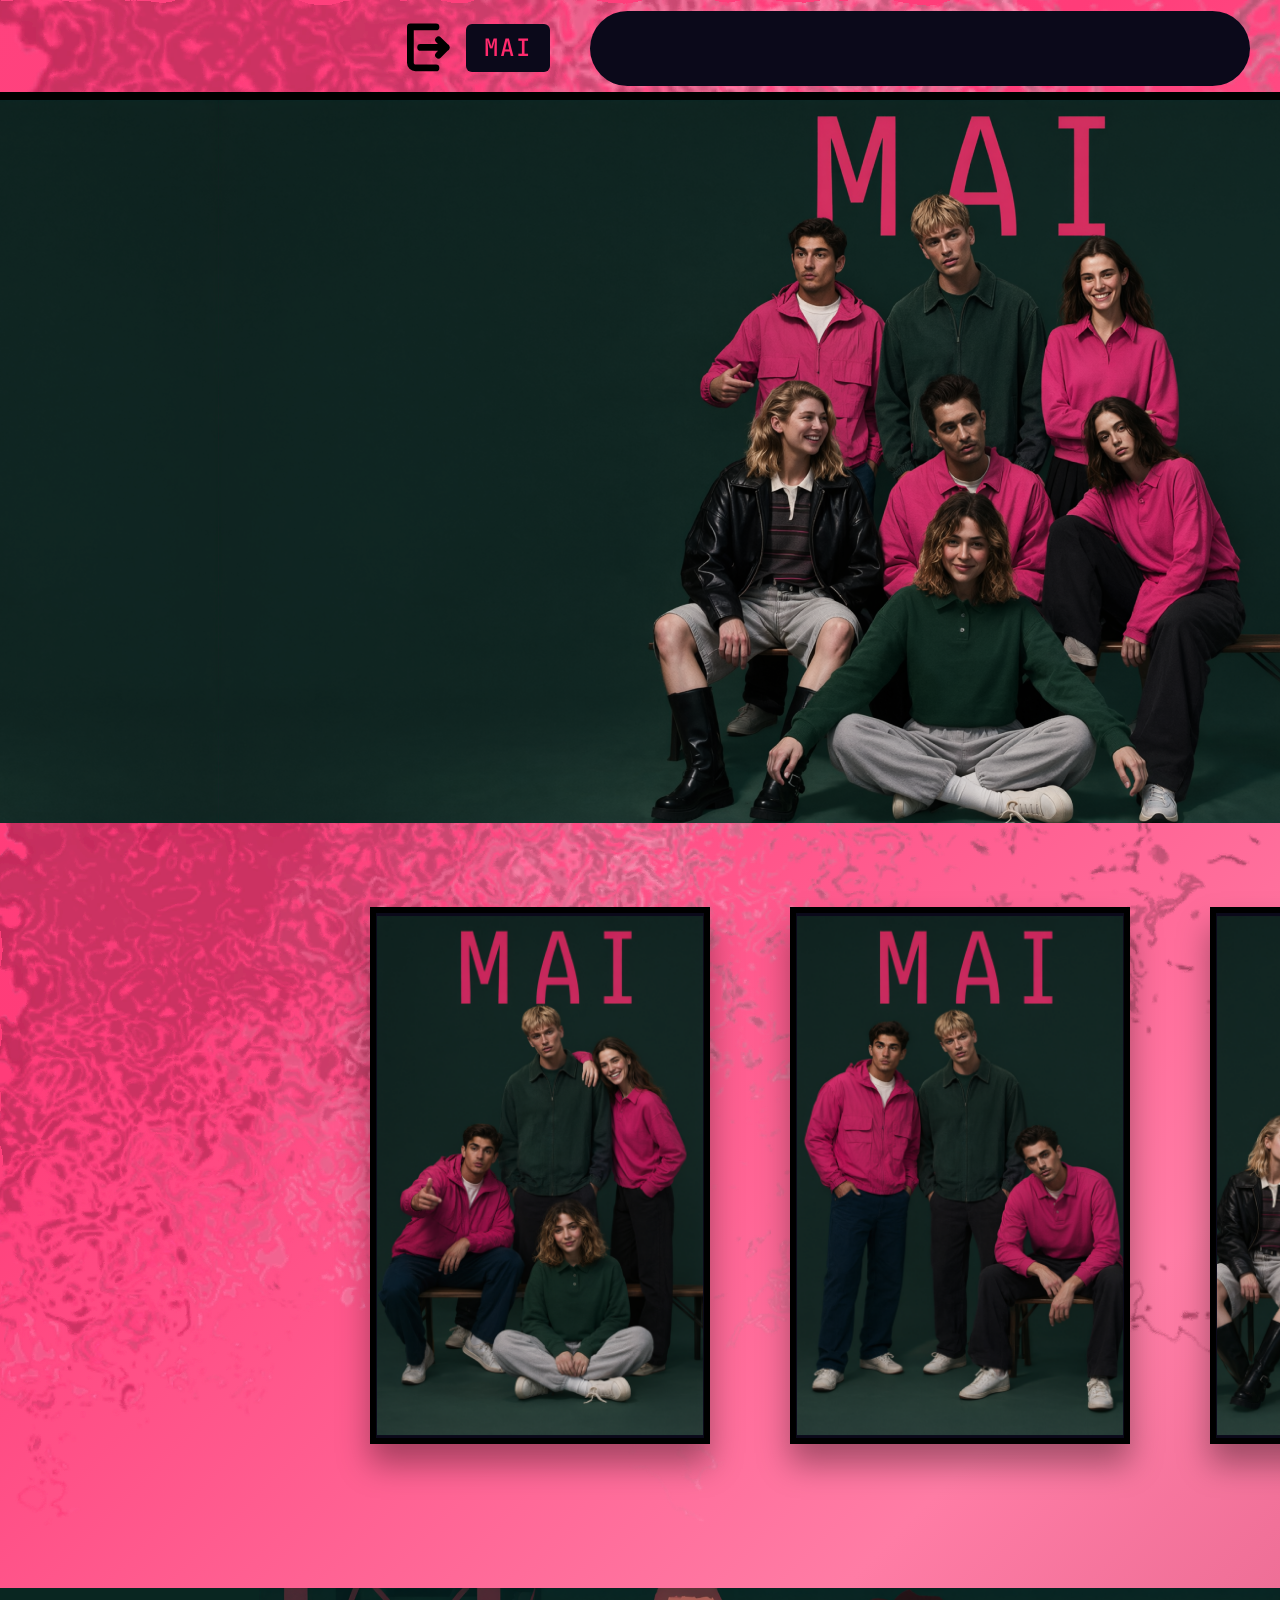
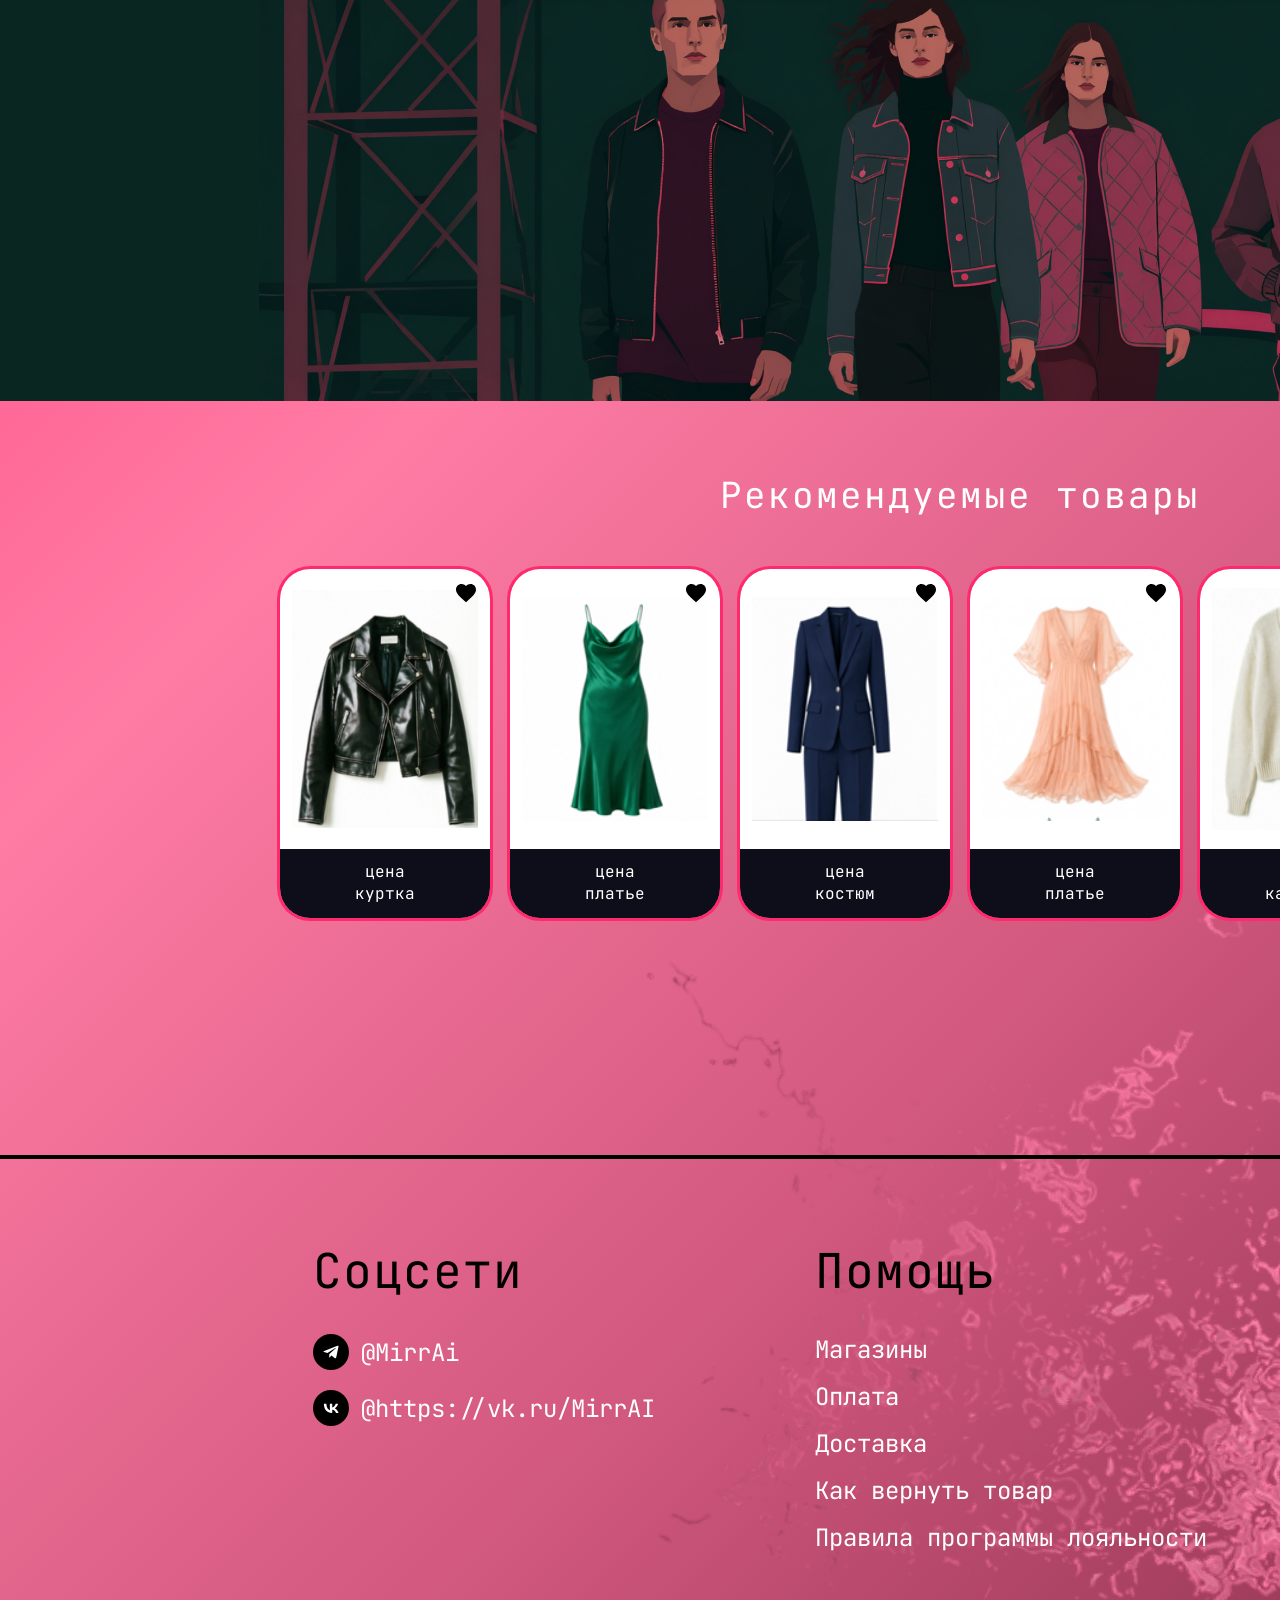
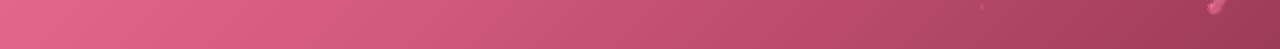
<file: index/index.html>
<!DOCTYPE html>
<html lang="ru">
<head>
    <meta charset="UTF-8">
    <meta name="viewport" content="width=1920, initial-scale=1.0">
    <title>MAI — Главная</title>

    <link rel="preconnect" href="https://fonts.googleapis.com">
    <link rel="preconnect" href="https://fonts.gstatic.com" crossorigin>
    <link href="https://fonts.googleapis.com/css2?family=JetBrains+Mono:wght@300;400;500;700&display=swap" rel="stylesheet">

    <link rel="stylesheet" href="style.css">
</head>
<body>
    <div class="page">
        <!-- Верхняя текстура воды -->
        <svg class="page__texture" xmlns="http://www.w3.org/2000/svg" xmlns:xlink="http://www.w3.org/1999/xlink" width="1280" height="852" viewBox="0 0 1280 852" preserveAspectRatio="xMidYMid meet">
            <defs>
                <filter id="water-ripple" x="-10%" y="-10%" width="120%" height="120%">
                    <feTurbulence type="fractalNoise" baseFrequency="0.012 0.018" numOctaves="2" seed="7" result="noise">
                        <animate attributeName="baseFrequency" dur="12s" values="0.012 0.018; 0.018 0.012; 0.012 0.018" repeatCount="indefinite"/>
                    </feTurbulence>
                    <feDisplacementMap in="SourceGraphic" in2="noise" scale="22" xChannelSelector="R" yChannelSelector="G"/>
                </filter>
            </defs>
            <image xlink:href="../images/фон.png" x="0" y="0" width="1280" height="852" filter="url(#water-ripple)"/>
        </svg>

        <header class="header">
            <svg class="header__water" xmlns="http://www.w3.org/2000/svg" xmlns:xlink="http://www.w3.org/1999/xlink" width="1920" height="96" viewBox="0 0 1920 96" preserveAspectRatio="xMidYMid slice">
                <defs>
                    <filter id="header-water-ripple" x="-10%" y="-10%" width="120%" height="120%">
                        <feTurbulence type="fractalNoise" baseFrequency="0.014 0.02" numOctaves="2" seed="21" result="noise">
                            <animate attributeName="baseFrequency" dur="10s" values="0.014 0.02; 0.02 0.014; 0.014 0.02" repeatCount="indefinite"/>
                        </feTurbulence>
                        <feDisplacementMap in="SourceGraphic" in2="noise" scale="18" xChannelSelector="R" yChannelSelector="G"/>
                    </filter>
                </defs>
                <image xlink:href="../images/фон.png" x="0" y="0" width="1920" height="600" preserveAspectRatio="xMidYMid slice" filter="url(#header-water-ripple)"/>
            </svg>

            <div class="header__left">
                <a href="../Login/index.html" class="header__exit" aria-label="Выход из аккаунта">
                    <svg width="52" height="58" viewBox="0 0 52 58" fill="none" xmlns="http://www.w3.org/2000/svg">
                        <path d="M34.9167 4.08337H4.08333V47.25C4.08333 48.8855 4.73303 50.4541 5.8895 51.6105C7.04598 52.767 8.61449 53.4167 10.25 53.4167H34.9167M38 19.5L47.25 28.75L38 38M47.25 28.75H16.4167"
                              stroke="#000" stroke-width="8.16667" stroke-linecap="round" stroke-linejoin="round"/>
                    </svg>
                </a>
                <a href="../index/index.html" class="header__logo">MAI</a>
            </div>

            <div class="header__capsule"></div>

                        <div class="header__right">
                <a href="../Fitting/index.html" class="header__btn" aria-label="Каталог">
                    <svg width="62" height="59" viewBox="0 0 62 59" fill="none" xmlns="http://www.w3.org/2000/svg">
                        <path d="M33.9292 26.455V24.2658C39.2326 22.8783 43.1792 18.0683 43.1792 12.3333C43.1792 5.51917 37.6601 0 30.8459 0C24.0317 0 18.5126 5.51917 18.5126 12.3333H24.6792C24.6792 8.94167 27.4542 6.16667 30.8459 6.16667C34.2376 6.16667 37.0126 8.94167 37.0126 12.3333C37.0126 15.725 34.2376 18.5 30.8459 18.5C29.1501 18.5 27.7626 19.8875 27.7626 21.5833V26.4858L0.906741 53.28C0.0125746 54.1742 -0.234092 55.5 0.228408 56.6408C0.690908 57.7817 1.83174 58.5525 3.06507 58.5525H58.5651C59.7984 58.5525 60.9392 57.8125 61.4017 56.6408C61.8642 55.5 61.6176 54.1742 60.7234 53.28L33.8676 26.4242L33.9292 26.455ZM10.5267 52.3858L30.8459 32.0667L51.1651 52.3858H10.5267Z" fill="black"/>
                    </svg>
                </a>
                
                <a href="../prof/index.html" class="header__btn" aria-label="Профиль">
                    <svg width="50" height="50" viewBox="0 0 50 50" fill="none" xmlns="http://www.w3.org/2000/svg">
                        <path d="M24.6667 24.6667C31.4808 24.6667 37 19.1475 37 12.3333C37 5.51917 31.4808 0 24.6667 0C17.8525 0 12.3333 5.51917 12.3333 12.3333C12.3333 19.1475 17.8525 24.6667 24.6667 24.6667ZM24.6667 30.8333C16.4342 30.8333 0 34.965 0 43.1667V49.3333H49.3333V43.1667C49.3333 34.965 32.8992 30.8333 24.6667 30.8333Z" fill="black"/>
                    </svg>
                </a>

                <!-- 👇 НОВАЯ КНОПКА АДМИНА (скрыта по умолчанию) 👇 -->
                <a href="../admin/index.html" class="header__btn" id="admin-link" aria-label="Админ панель" style="display: none;">
                    <svg width="50" height="50" viewBox="0 0 24 24" fill="none" xmlns="http://www.w3.org/2000/svg">
                        <path d="M12 15C13.6569 15 15 13.6569 15 12C15 10.3431 13.6569 9 12 9C10.3431 9 9 10.3431 9 12C9 13.6569 10.3431 15 12 15Z" fill="#FF2A6D"/>
                        <path fill-rule="evenodd" clip-rule="evenodd" d="M12 2C13.1046 2 14 2.89543 14 4V5.07233C14.9622 5.28261 15.8598 5.68421 16.6447 6.23934L17.3516 5.53242C18.1326 4.75137 19.399 4.75137 20.18 5.53242C20.9611 6.31347 20.9611 7.5798 20.18 8.36085L19.4731 9.06777C20.0282 9.85266 20.4298 10.7503 20.6401 11.7125H21.7125C22.8171 11.7125 23.7125 12.6079 23.7125 13.7125C23.7125 14.8171 22.8171 15.7125 21.7125 15.7125H20.6401C20.4298 16.6747 20.0282 17.5723 19.4731 18.3572L20.18 19.0641C20.9611 19.8452 20.9611 21.1115 20.18 21.8926C19.399 22.6736 18.1326 22.6736 17.3516 21.8926L16.6447 21.1857C15.8598 21.7408 14.9622 22.1424 14 22.3527V23.425C14 24.5296 13.1046 25.425 12 25.425C10.8954 25.425 10 24.5296 10 23.425V22.3527C9.03783 22.1424 8.14016 21.7408 7.35527 21.1857L6.64835 21.8926C5.8673 22.6736 4.60097 22.6736 3.81992 21.8926C3.03887 21.1115 3.03887 19.8452 3.81992 19.0641L4.52684 18.3572C3.97172 17.5723 3.57013 16.6747 3.35982 15.7125H2.2875C1.18293 15.7125 0.287506 14.8171 0.287506 13.7125C0.287506 12.6079 1.18293 11.7125 2.2875 11.7125H3.35982C3.57013 10.7503 3.97172 9.85266 4.52684 9.06777L3.81992 8.36085C3.03887 7.5798 3.03887 6.31347 3.81992 5.53242C4.60097 4.75137 5.8673 4.75137 6.64835 5.53242L7.35527 6.23934C8.14016 5.68421 9.03783 5.28261 10 5.07233V4C10 2.89543 10.8954 2 12 2Z" fill="#FF2A6D"/>
                    </svg>
                </a>
                <!-- 👆 КОНЕЦ КНОПКИ АДМИНА 👆 -->

                <a href="../Wishlist/index.html" class="header__btn" aria-label="Избранное">
                    <svg width="63" height="56" viewBox="0 0 63 56" fill="none" xmlns="http://www.w3.org/2000/svg">
                        <path d="M60.9199 11.4614C59.9513 9.21849 58.5546 7.18602 56.808 5.47779C55.0601 3.76441 52.9993 2.40282 50.7377 1.46704C48.3925 0.49278 45.8772 -0.00586966 43.3377 5.21307e-05C39.775 5.21307e-05 36.299 0.975638 33.2783 2.81841C32.5557 3.25923 31.8691 3.74341 31.2188 4.27095C30.5684 3.74341 29.8818 3.25923 29.1592 2.81841C26.1385 0.975638 22.6625 5.21307e-05 19.0998 5.21307e-05C16.5344 5.21307e-05 14.0484 0.491459 11.6998 1.46704C9.43066 2.4065 7.38555 3.75786 5.62949 5.47779C3.88058 7.18409 2.48354 9.21704 1.51758 11.4614C0.513086 13.7956 0 16.2743 0 18.8252C0 21.2317 0.491406 23.7393 1.46699 26.2903C2.28359 28.4221 3.4543 30.6334 4.9502 32.8665C7.32051 36.4002 10.5797 40.0858 14.6266 43.8219C21.3328 50.0151 27.974 54.2932 28.2559 54.4666L29.9686 55.5651C30.7273 56.0493 31.7029 56.0493 32.4617 55.5651L34.1744 54.4666C34.4563 54.286 41.0902 50.0151 47.8037 43.8219C51.8506 40.0858 55.1098 36.4002 57.4801 32.8665C58.976 30.6334 60.1539 28.4221 60.9633 26.2903C61.9389 23.7393 62.4303 21.2317 62.4303 18.8252C62.4375 16.2743 61.9244 13.7956 60.9199 11.4614ZM31.2188 49.8489C31.2188 49.8489 5.49219 33.3651 5.49219 18.8252C5.49219 11.4614 11.5842 5.49224 19.0998 5.49224C24.3824 5.49224 28.9641 8.44068 31.2188 12.7477C33.4734 8.44068 38.0551 5.49224 43.3377 5.49224C50.8533 5.49224 56.9453 11.4614 56.9453 18.8252C56.9453 33.3651 31.2188 49.8489 31.2188 49.8489Z" fill="black"/>
                    </svg>
                </a>
            </div>
        </header>

        <main class="main">
            <!-- Картинка-обложка с эффектом распада -->
            <section class="hero-image" id="hero-canvas-wrap">
                <canvas class="hero-image__canvas" id="hero-canvas"></canvas>
            </section>

            <section class="gallery">
                <a href="../Catalog/index.html" class="gallery__card">
                    <div class="gallery__item"><img src="../images/1.png" alt="Новинки"></div>
                    <p class="gallery__caption">Новинки</p>
                </a>
                <a href="../Catalog/index.html" class="gallery__card">
                    <div class="gallery__item"><img src="../images/2.png" alt="Мужское"></div>
                    <p class="gallery__caption">Мужское</p>
                </a>
                <a href="../Catalog/index.html" class="gallery__card">
                    <div class="gallery__item"><img src="../images/3.png" alt="Женское"></div>
                    <p class="gallery__caption">Женское</p>
                </a>
            </section>

            <section class="full-image">
                <img src="../images/hero2.png" alt="MAI — иллюстрация">
            </section>

            <section class="bottom-block">
                <h2 class="products__title">Рекомендуемые товары</h2>
                <div class="products" id="recommended"></div>
            </section>
        </main>

        <footer class="footer">
            <div class="footer__col">
                <h3 class="footer__title">Соцсети</h3>
                <ul class="footer__list footer__list--socials">
                    <li>
                        <a href="https://afisha.yandex.ru/istanbul/concert/kanye-west?ysclid=munwzb6t8b889189561" class="footer__link">
                            <span class="footer__icon">
                                <svg viewBox="0 0 24 24" width="28" height="28" fill="currentColor"><path d="M9.78 18.65l.28-4.23 7.68-6.92c.34-.31-.07-.46-.52-.19L7.74 13.3 3.64 12c-.88-.25-.89-.86.2-1.3l15.97-6.16c.73-.33 1.43.18 1.15 1.3l-2.72 12.81c-.19.91-.74 1.13-1.5.71L12.6 16.3l-1.99 1.93c-.23.23-.42.42-.83.42z"/></svg>
                            </span>
                            <span>@MirrAi</span>
                        </a>
                    </li>
                    <li>
                        <a href="https://contract.gosuslugi.ru/?ysclid=munwxwl06g423587837" class="footer__link">
                            <span class="footer__icon">
                                <svg viewBox="0 0 24 24" width="28" height="28" fill="currentColor"><path d="M13.16 18.11c-6.02 0-9.55-4.18-9.69-11.11h3.02c.09 5.1 2.42 7.25 4.16 7.7V7h2.84v4.32c1.74-.19 3.56-2.16 4.17-4.32h2.83c-.47 2.68-2.44 4.65-3.84 5.45 1.4.65 3.64 2.36 4.5 5.66h-3.11c-.67-2.07-2.37-3.68-4.55-3.9v3.9h-.33z"/></svg>
                            </span>
                            <span>@https://vk.ru/MirrAI</span>
                        </a>
                    </li>
                </ul>
            </div>

            <div class="footer__col">
                <h3 class="footer__title">Помощь</h3>
                <ul class="footer__list">
                    <li><a href="#" class="footer__link">Магазины</a></li>
                    <li><a href="#" class="footer__link">Оплата</a></li>
                    <li><a href="#" class="footer__link">Доставка</a></li>
                    <li><a href="#" class="footer__link">Как вернуть товар</a></li>
                    <li><a href="#" class="footer__link">Правила программы лояльности</a></li>
                </ul>
            </div>

            <div class="footer__col">
                <h3 class="footer__title">Компания</h3>
                <ul class="footer__list">
                    <li><a href="#" class="footer__link">О бренде</a></li>
                    <li><a href="#" class="footer__link">Работа</a></li>
                    <li><a href="#" class="footer__link">Аренда помещений</a></li>
                    <li><a href="#" class="footer__link">МАI клуб</a></li>
                    <li><a href="#" class="footer__link">Оптовая торговля</a></li>
                </ul>
            </div>
        </footer>

        <!-- Нижняя текстура -->
        <svg class="page__texture page__texture--bottom" xmlns="http://www.w3.org/2000/svg" xmlns:xlink="http://www.w3.org/1999/xlink" width="1280" height="852" viewBox="0 0 1280 852" preserveAspectRatio="xMidYMid meet">
            <defs>
                <filter id="water-ripple-bottom" x="-10%" y="-10%" width="120%" height="120%">
                    <feTurbulence type="fractalNoise" baseFrequency="0.012 0.018" numOctaves="2" seed="13" result="noise">
                        <animate attributeName="baseFrequency" dur="14s" values="0.012 0.018; 0.018 0.012; 0.012 0.018" repeatCount="indefinite"/>
                    </feTurbulence>
                    <feDisplacementMap in="SourceGraphic" in2="noise" scale="22" xChannelSelector="R" yChannelSelector="G"/>
                </filter>
            </defs>
            <g transform="translate(1280, 852) scale(-1, -1)">
                <image xlink:href="../images/фон.png" x="0" y="0" width="1280" height="852" filter="url(#water-ripple-bottom)"/>
            </g>
        </svg>
    </div>

    <script src="../config.js"></script>
    <script src="script.js"></script>
</body>
</html>
</file>
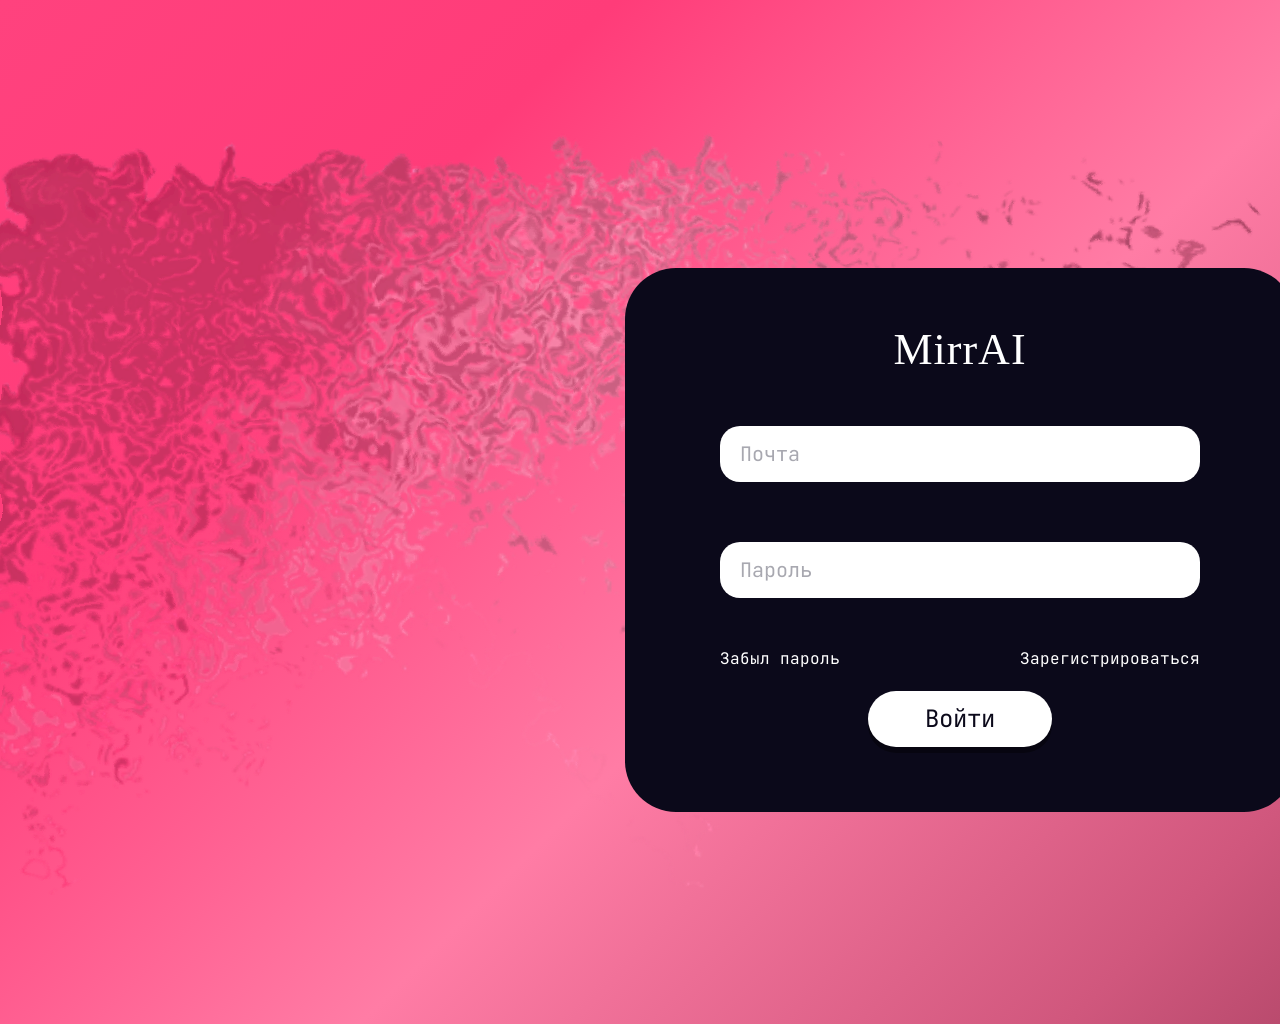
<file: Login/index.html>
<!DOCTYPE html>
<html lang="ru">
<head>
    <meta charset="UTF-8">
    <meta name="viewport" content="width=1920, initial-scale=1.0">
    <title>MAI — Вход</title>

    <link rel="preconnect" href="https://fonts.googleapis.com">
    <link rel="preconnect" href="https://fonts.gstatic.com" crossorigin>
    <link href="https://fonts.googleapis.com/css2?family=JetBrains+Mono:wght@300;400;500;700&display=swap" rel="stylesheet">

    <link rel="stylesheet" href="style.css">
</head>
<body>
    <div class="page">
        <svg class="page__texture" xmlns="http://www.w3.org/2000/svg" xmlns:xlink="http://www.w3.org/1999/xlink" width="1280" height="852" viewBox="0 0 1280 852" preserveAspectRatio="xMidYMid meet">
            <defs>
                <filter id="water-ripple" x="-10%" y="-10%" width="120%" height="120%">
                    <feTurbulence type="fractalNoise" baseFrequency="0.012 0.018" numOctaves="2" seed="7" result="noise">
                        <animate attributeName="baseFrequency" dur="12s" values="0.012 0.018; 0.018 0.012; 0.012 0.018" repeatCount="indefinite"/>
                    </feTurbulence>
                    <feDisplacementMap in="SourceGraphic" in2="noise" scale="22" xChannelSelector="R" yChannelSelector="G"/>
                </filter>
            </defs>
            <image xlink:href="../images/фон.png" x="0" y="0" width="1280" height="852" filter="url(#water-ripple)"/>
        </svg>

        <main class="main">
            <section class="auth-block">
                <h1 class="auth-logo">MirrAI</h1>
                <input id="email" class="auth-field" type="text" placeholder="Почта">
                <input id="password" class="auth-field" type="password" placeholder="Пароль">
                <div class="auth-links">
                    <a href="#" class="auth-link">Забыл пароль</a>
                    <a href="../Register/index.html" class="auth-link">Зарегистрироваться</a>
                </div>
                <button id="btn" class="auth-btn">Войти</button>
            </section>
        </main>
    </div>

    <script src="../config.js"></script>
    <script src="script.js"></script>
</body>
</html>
</file>
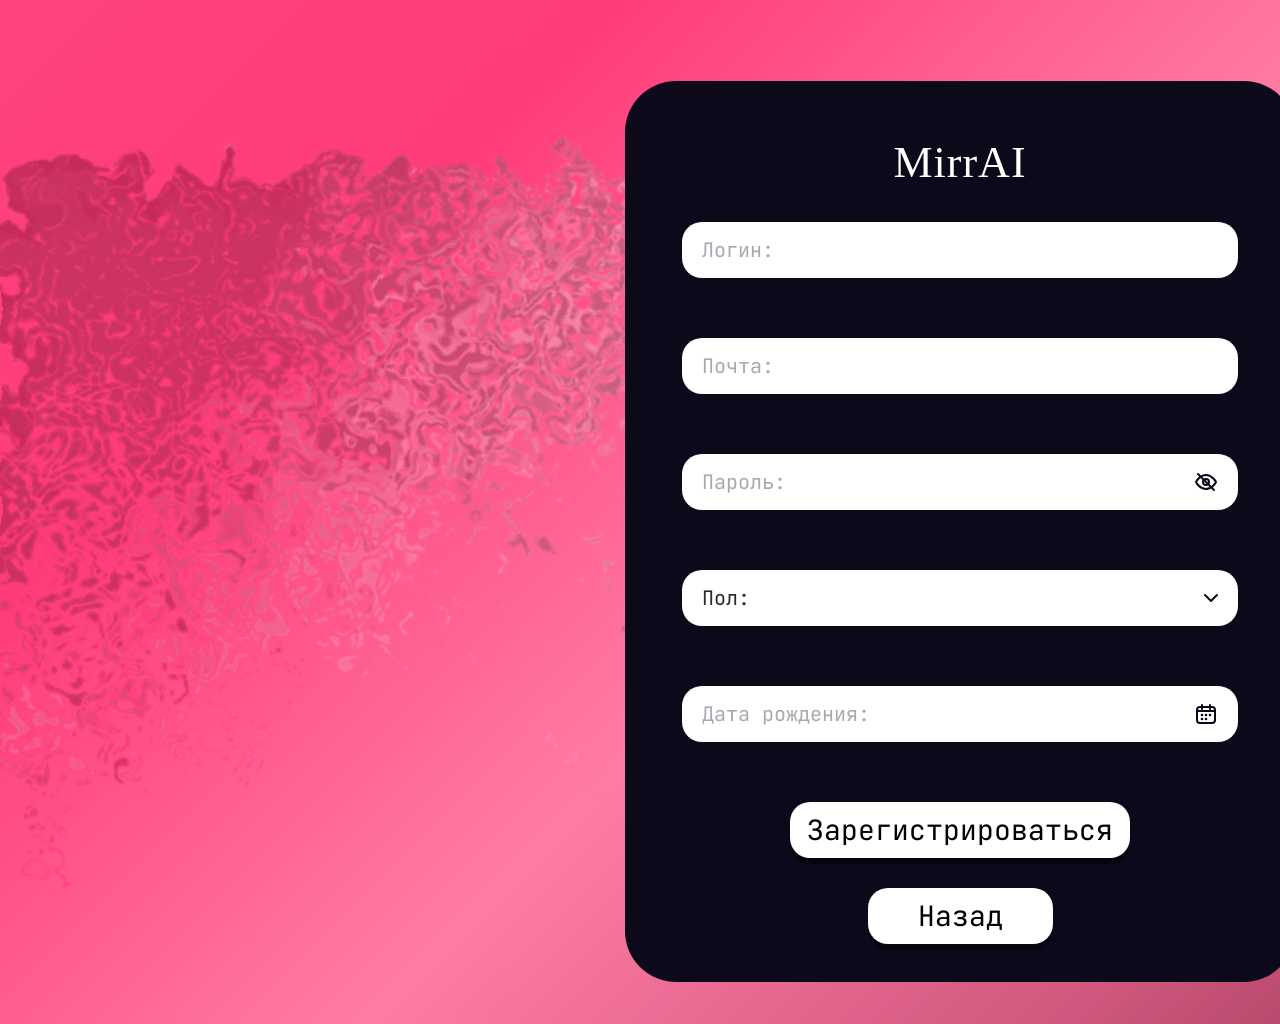
<file: Register/index.html>
<!DOCTYPE html>
<html lang="ru">
<head>
    <meta charset="UTF-8">
    <meta name="viewport" content="width=1920, initial-scale=1.0">
    <title>MAI — Регистрация</title>

    <link rel="preconnect" href="https://fonts.googleapis.com">
    <link rel="preconnect" href="https://fonts.gstatic.com" crossorigin>
    <link href="https://fonts.googleapis.com/css2?family=JetBrains+Mono:wght@300;400;500;700&display=swap" rel="stylesheet">

    <link rel="stylesheet" href="style.css">
</head>
<body>
    <div class="page">
        <svg class="page__texture" xmlns="http://www.w3.org/2000/svg" xmlns:xlink="http://www.w3.org/1999/xlink" width="1280" height="852" viewBox="0 0 1280 852" preserveAspectRatio="xMidYMid meet">
            <defs>
                <filter id="water-ripple" x="-10%" y="-10%" width="120%" height="120%">
                    <feTurbulence type="fractalNoise" baseFrequency="0.012 0.018" numOctaves="2" seed="7" result="noise">
                        <animate attributeName="baseFrequency" dur="12s" values="0.012 0.018; 0.018 0.012; 0.012 0.018" repeatCount="indefinite"/>
                    </feTurbulence>
                    <feDisplacementMap in="SourceGraphic" in2="noise" scale="22" xChannelSelector="R" yChannelSelector="G"/>
                </filter>
            </defs>
            <image xlink:href="../images/фон.png" x="0" y="0" width="1280" height="852" filter="url(#water-ripple)"/>
        </svg>

        <main class="main">
            <section class="auth-block">
                <h1 class="auth-logo">MirrAI</h1>

                <div class="auth-field-wrap auth-field-wrap--1">
                    <input class="auth-field" type="text" id="reg-login" placeholder="Логин:" maxlength="32" autocomplete="username">
                    <span class="auth-error" id="err-login"></span>
                </div>

                <div class="auth-field-wrap auth-field-wrap--2">
                    <input class="auth-field" type="email" id="reg-email" placeholder="Почта:" maxlength="64" autocomplete="email">
                    <span class="auth-error" id="err-email"></span>
                </div>

                <div class="auth-field-wrap auth-field-wrap--3">
                    <input class="auth-field auth-field--password is-masked" type="text" id="reg-password" placeholder="Пароль:" maxlength="64" autocomplete="new-password" spellcheck="false">
                    <button class="auth-eye-btn" type="button" id="reg-password-eye" aria-label="Показать пароль">
                        <svg class="auth-eye-btn__closed" xmlns="http://www.w3.org/2000/svg" width="24" height="24" viewBox="0 0 24 24" fill="none">
                            <path d="M2 12C2 12 5.5 5 12 5C18.5 5 22 12 22 12C22 12 18.5 19 12 19C5.5 19 2 12 2 12Z" stroke="#0B091A" stroke-width="2" stroke-linejoin="round"/>
                            <circle cx="12" cy="12" r="3" stroke="#0B091A" stroke-width="2"/>
                        </svg>
                        <svg class="auth-eye-btn__open" xmlns="http://www.w3.org/2000/svg" width="24" height="24" viewBox="0 0 24 24" fill="none">
                            <path d="M2 12C2 12 5.5 5 12 5C18.5 5 22 12 22 12C22 12 18.5 19 12 19C5.5 19 2 12 2 12Z" stroke="#0B091A" stroke-width="2" stroke-linejoin="round"/>
                            <circle cx="12" cy="12" r="3" stroke="#0B091A" stroke-width="2"/>
                            <path d="M4 4L20 20" stroke="#0B091A" stroke-width="2" stroke-linecap="round"/>
                        </svg>
                    </button>
                    <span class="auth-error" id="err-password"></span>
                </div>

                <div class="auth-field-wrap auth-field-wrap--4">
                    <select class="auth-field auth-field--select" id="reg-gender">
                        <option value="" selected disabled>Пол:</option>
                        <option value="male">Мужской</option>
                        <option value="female">Женский</option>
                    </select>
                    <span class="auth-error" id="err-gender"></span>
                </div>

                <div class="auth-field-wrap auth-field-wrap--5">
                    <input class="auth-field auth-field--date" type="text" id="reg-birth" placeholder="Дата рождения:" maxlength="10" inputmode="numeric" autocomplete="bday">
                    <button class="auth-calendar-btn" type="button" id="reg-birth-picker" aria-label="Открыть календарь">
                        <svg xmlns="http://www.w3.org/2000/svg" width="24" height="24" viewBox="0 0 24 24" fill="none">
                            <rect x="3" y="5" width="18" height="16" rx="3" stroke="#0B091A" stroke-width="2"/>
                            <path d="M3 9H21" stroke="#0B091A" stroke-width="2"/>
                            <path d="M8 3V7" stroke="#0B091A" stroke-width="2" stroke-linecap="round"/>
                            <path d="M16 3V7" stroke="#0B091A" stroke-width="2" stroke-linecap="round"/>
                            <circle cx="8" cy="13" r="1.3" fill="#0B091A"/>
                            <circle cx="12" cy="13" r="1.3" fill="#0B091A"/>
                            <circle cx="16" cy="13" r="1.3" fill="#0B091A"/>
                            <circle cx="8" cy="17" r="1.3" fill="#0B091A"/>
                            <circle cx="12" cy="17" r="1.3" fill="#0B091A"/>
                        </svg>
                    </button>
                    <input class="auth-date-native" type="date" id="reg-birth-native" tabindex="-1" aria-hidden="true">
                    <span class="auth-error" id="err-birth"></span>
                </div>

                <button class="auth-btn auth-btn--primary" type="button" id="reg-btn">Зарегистрироваться</button>
                <a href="../Login/index.html" class="auth-btn auth-btn--secondary">Назад</a>
            </section>
        </main>
    </div>

    <script src="../config.js"></script>
    <script src="script.js"></script>
</body>
</html>
</file>
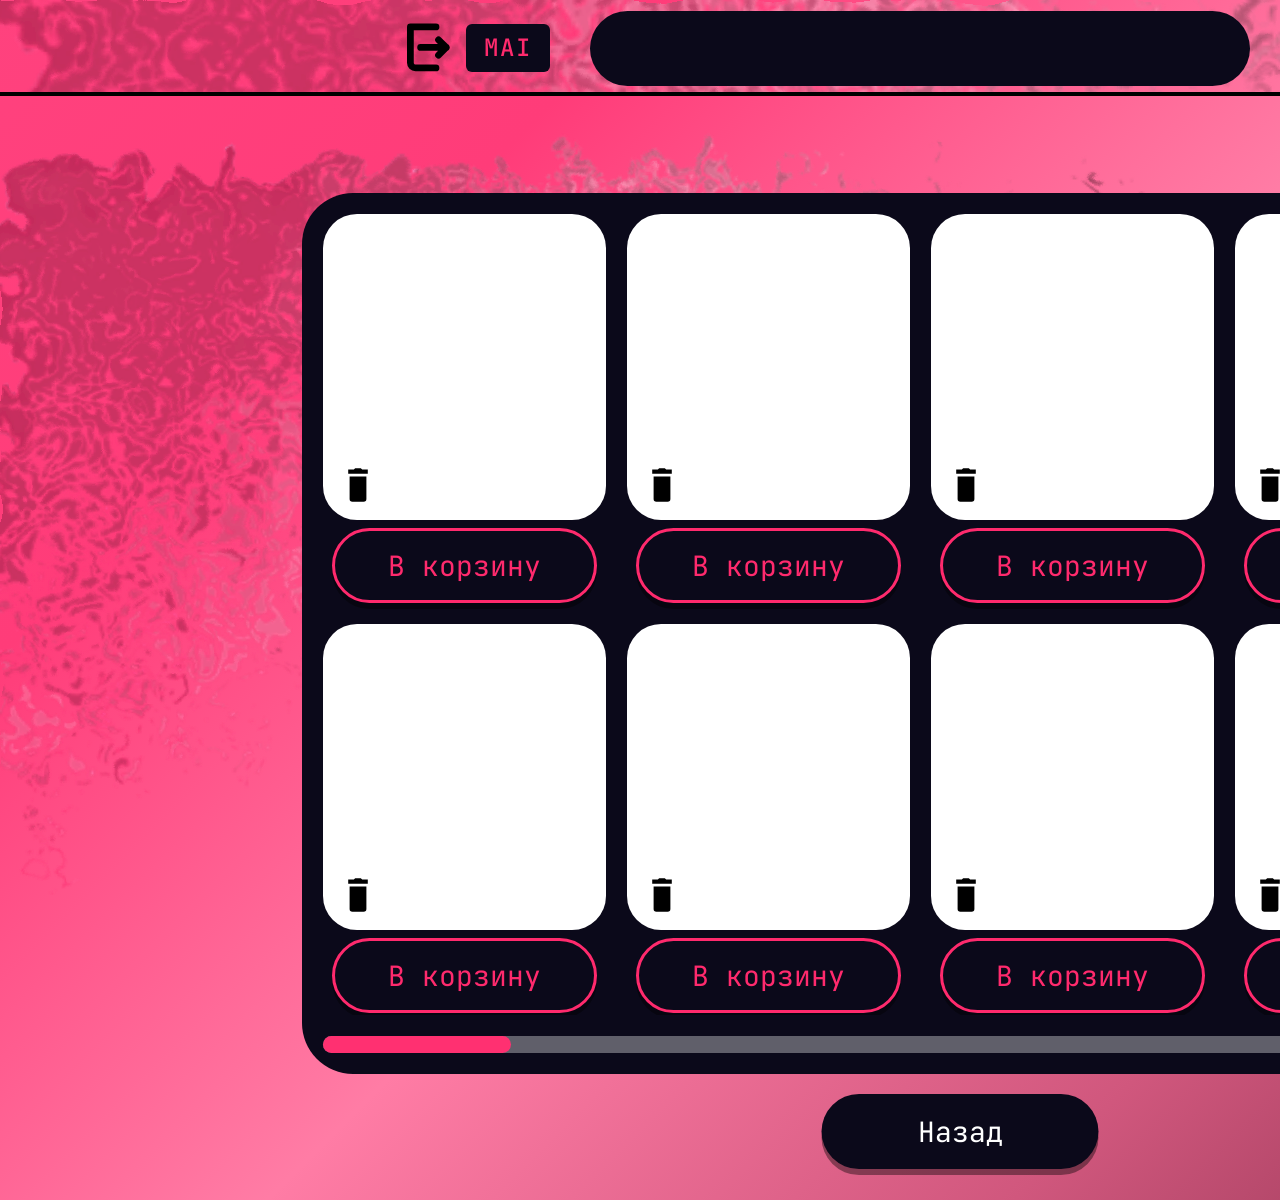
<file: Saved/index.html>
<!DOCTYPE html>
<html lang="ru">
<head>
    <meta charset="UTF-8">
    <meta name="viewport" content="width=1920, initial-scale=1.0">
    <title>MAI — Сохранённые</title>

    <link rel="preconnect" href="https://fonts.googleapis.com">
    <link rel="preconnect" href="https://fonts.gstatic.com" crossorigin>
    <link href="https://fonts.googleapis.com/css2?family=JetBrains+Mono:wght@300;400;500;700&display=swap" rel="stylesheet">

    <link rel="stylesheet" href="style.css">
</head>
<body>
    <div class="page">
        <svg class="page__texture" xmlns="http://www.w3.org/2000/svg" xmlns:xlink="http://www.w3.org/1999/xlink" width="1280" height="852" viewBox="0 0 1280 852" preserveAspectRatio="xMidYMid meet">
            <defs>
                <filter id="water-ripple" x="-10%" y="-10%" width="120%" height="120%">
                    <feTurbulence type="fractalNoise" baseFrequency="0.012 0.018" numOctaves="2" seed="7" result="noise">
                        <animate attributeName="baseFrequency" dur="12s" values="0.012 0.018; 0.018 0.012; 0.012 0.018" repeatCount="indefinite"/>
                    </feTurbulence>
                    <feDisplacementMap in="SourceGraphic" in2="noise" scale="22" xChannelSelector="R" yChannelSelector="G"/>
                </filter>
            </defs>
            <image xlink:href="../images/фон.png" x="0" y="0" width="1280" height="852" filter="url(#water-ripple)"/>
        </svg>

        <header class="header">
            <svg class="header__water" xmlns="http://www.w3.org/2000/svg" xmlns:xlink="http://www.w3.org/1999/xlink" width="1920" height="96" viewBox="0 0 1920 96" preserveAspectRatio="xMidYMid slice">
                <defs>
                    <filter id="header-water-ripple" x="-10%" y="-10%" width="120%" height="120%">
                        <feTurbulence type="fractalNoise" baseFrequency="0.014 0.02" numOctaves="2" seed="21" result="noise">
                            <animate attributeName="baseFrequency" dur="10s" values="0.014 0.02; 0.02 0.014; 0.014 0.02" repeatCount="indefinite"/>
                        </feTurbulence>
                        <feDisplacementMap in="SourceGraphic" in2="noise" scale="18" xChannelSelector="R" yChannelSelector="G"/>
                    </filter>
                </defs>
                <image xlink:href="../images/фон.png" x="0" y="0" width="1920" height="600" preserveAspectRatio="xMidYMid slice" filter="url(#header-water-ripple)"/>
            </svg>

            <div class="header__left">
                <a href="../Login/index.html" class="header__exit" aria-label="Выход из аккаунта">
                    <svg width="52" height="58" viewBox="0 0 52 58" fill="none" xmlns="http://www.w3.org/2000/svg">
                        <path d="M34.9167 4.08337H4.08333V47.25C4.08333 48.8855 4.73303 50.4541 5.8895 51.6105C7.04598 52.767 8.61449 53.4167 10.25 53.4167H34.9167M38 19.5L47.25 28.75L38 38M47.25 28.75H16.4167"
                              stroke="#000" stroke-width="8.16667" stroke-linecap="round" stroke-linejoin="round"/>
                    </svg>
                </a>
                <a href="../index/index.html" class="header__logo">MAI</a>
            </div>

            <div class="header__capsule"></div>

            <div class="header__right">
                <a href="../Fitting/index.html" class="header__btn" aria-label="Каталог">
                    <svg width="62" height="59" viewBox="0 0 62 59" fill="none" xmlns="http://www.w3.org/2000/svg">
                        <path d="M33.9292 26.455V24.2658C39.2326 22.8783 43.1792 18.0683 43.1792 12.3333C43.1792 5.51917 37.6601 0 30.8459 0C24.0317 0 18.5126 5.51917 18.5126 12.3333H24.6792C24.6792 8.94167 27.4542 6.16667 30.8459 6.16667C34.2376 6.16667 37.0126 8.94167 37.0126 12.3333C37.0126 15.725 34.2376 18.5 30.8459 18.5C29.1501 18.5 27.7626 19.8875 27.7626 21.5833V26.4858L0.906741 53.28C0.0125746 54.1742 -0.234092 55.5 0.228408 56.6408C0.690908 57.7817 1.83174 58.5525 3.06507 58.5525H58.5651C59.7984 58.5525 60.9392 57.8125 61.4017 56.6408C61.8642 55.5 61.6176 54.1742 60.7234 53.28L33.8676 26.4242L33.9292 26.455ZM10.5267 52.3858L30.8459 32.0667L51.1651 52.3858H10.5267Z" fill="black"/>
                    </svg>
                </a>
                <a href="../prof/index.html" class="header__btn" aria-label="Профиль">
                    <svg width="50" height="50" viewBox="0 0 50 50" fill="none" xmlns="http://www.w3.org/2000/svg">
                        <path d="M24.6667 24.6667C31.4808 24.6667 37 19.1475 37 12.3333C37 5.51917 31.4808 0 24.6667 0C17.8525 0 12.3333 5.51917 12.3333 12.3333C12.3333 19.1475 17.8525 24.6667 24.6667 24.6667ZM24.6667 30.8333C16.4342 30.8333 0 34.965 0 43.1667V49.3333H49.3333V43.1667C49.3333 34.965 32.8992 30.8333 24.6667 30.8333Z" fill="black"/>
                    </svg>
                </a>
                <a href="../Wishlist/index.html" class="header__btn" aria-label="Избранное">
                    <svg width="63" height="56" viewBox="0 0 63 56" fill="none" xmlns="http://www.w3.org/2000/svg">
                        <path d="M60.9199 11.4614C59.9513 9.21849 58.5546 7.18602 56.808 5.47779C55.0601 3.76441 52.9993 2.40282 50.7377 1.46704C48.3925 0.49278 45.8772 -0.00586966 43.3377 5.21307e-05C39.775 5.21307e-05 36.299 0.975638 33.2783 2.81841C32.5557 3.25923 31.8691 3.74341 31.2188 4.27095C30.5684 3.74341 29.8818 3.25923 29.1592 2.81841C26.1385 0.975638 22.6625 5.21307e-05 19.0998 5.21307e-05C16.5344 5.21307e-05 14.0484 0.491459 11.6998 1.46704C9.43066 2.4065 7.38555 3.75786 5.62949 5.47779C3.88058 7.18409 2.48354 9.21704 1.51758 11.4614C0.513086 13.7956 0 16.2743 0 18.8252C0 21.2317 0.491406 23.7393 1.46699 26.2903C2.28359 28.4221 3.4543 30.6334 4.9502 32.8665C7.32051 36.4002 10.5797 40.0858 14.6266 43.8219C21.3328 50.0151 27.974 54.2932 28.2559 54.4666L29.9686 55.5651C30.7273 56.0493 31.7029 56.0493 32.4617 55.5651L34.1744 54.4666C34.4563 54.286 41.0902 50.0151 47.8037 43.8219C51.8506 40.0858 55.1098 36.4002 57.4801 32.8665C58.976 30.6334 60.1539 28.4221 60.9633 26.2903C61.9389 23.7393 62.4303 21.2317 62.4303 18.8252C62.4375 16.2743 61.9244 13.7956 60.9199 11.4614ZM31.2188 49.8489C31.2188 49.8489 5.49219 33.3651 5.49219 18.8252C5.49219 11.4614 11.5842 5.49224 19.0998 5.49224C24.3824 5.49224 28.9641 8.44068 31.2188 12.7477C33.4734 8.44068 38.0551 5.49224 43.3377 5.49224C50.8533 5.49224 56.9453 11.4614 56.9453 18.8252C56.9453 33.3651 31.2188 49.8489 31.2188 49.8489Z" fill="black"/>
                    </svg>
                </a>
            </div>
        </header>

        <main class="main">
            <section class="saved-block">
                <div class="saved-scroll" id="saved-scroll">
                    <div class="saved-grid">
                        <div class="saved-item">
                            <div class="saved-card">
                                <button class="saved-card__trash" type="button" aria-label="Удалить">
                                    <svg viewBox="0 0 30 30" fill="currentColor"><path d="M9 25a2 2 0 0 0 2 2h8a2 2 0 0 0 2-2V9H9v16zM22 4h-4l-1-1h-4l-1 1H8v3h14V4z"/></svg>
                                </button>
                            </div>
                            <button class="saved-cart" type="button">В корзину</button>
                        </div>
                        <div class="saved-item">
                            <div class="saved-card">
                                <button class="saved-card__trash" type="button" aria-label="Удалить">
                                    <svg viewBox="0 0 30 30" fill="currentColor"><path d="M9 25a2 2 0 0 0 2 2h8a2 2 0 0 0 2-2V9H9v16zM22 4h-4l-1-1h-4l-1 1H8v3h14V4z"/></svg>
                                </button>
                            </div>
                            <button class="saved-cart" type="button">В корзину</button>
                        </div>
                        <div class="saved-item">
                            <div class="saved-card">
                                <button class="saved-card__trash" type="button" aria-label="Удалить">
                                    <svg viewBox="0 0 30 30" fill="currentColor"><path d="M9 25a2 2 0 0 0 2 2h8a2 2 0 0 0 2-2V9H9v16zM22 4h-4l-1-1h-4l-1 1H8v3h14V4z"/></svg>
                                </button>
                            </div>
                            <button class="saved-cart" type="button">В корзину</button>
                        </div>
                        <div class="saved-item">
                            <div class="saved-card">
                                <button class="saved-card__trash" type="button" aria-label="Удалить">
                                    <svg viewBox="0 0 30 30" fill="currentColor"><path d="M9 25a2 2 0 0 0 2 2h8a2 2 0 0 0 2-2V9H9v16zM22 4h-4l-1-1h-4l-1 1H8v3h14V4z"/></svg>
                                </button>
                            </div>
                            <button class="saved-cart" type="button">В корзину</button>
                        </div>
                        <div class="saved-item">
                            <div class="saved-card">
                                <button class="saved-card__trash" type="button" aria-label="Удалить">
                                    <svg viewBox="0 0 30 30" fill="currentColor"><path d="M9 25a2 2 0 0 0 2 2h8a2 2 0 0 0 2-2V9H9v16zM22 4h-4l-1-1h-4l-1 1H8v3h14V4z"/></svg>
                                </button>
                            </div>
                            <button class="saved-cart" type="button">В корзину</button>
                        </div>
                        <div class="saved-item">
                            <div class="saved-card">
                                <button class="saved-card__trash" type="button" aria-label="Удалить">
                                    <svg viewBox="0 0 30 30" fill="currentColor"><path d="M9 25a2 2 0 0 0 2 2h8a2 2 0 0 0 2-2V9H9v16zM22 4h-4l-1-1h-4l-1 1H8v3h14V4z"/></svg>
                                </button>
                            </div>
                            <button class="saved-cart" type="button">В корзину</button>
                        </div>
                        <div class="saved-item">
                            <div class="saved-card">
                                <button class="saved-card__trash" type="button" aria-label="Удалить">
                                    <svg viewBox="0 0 30 30" fill="currentColor"><path d="M9 25a2 2 0 0 0 2 2h8a2 2 0 0 0 2-2V9H9v16zM22 4h-4l-1-1h-4l-1 1H8v3h14V4z"/></svg>
                                </button>
                            </div>
                            <button class="saved-cart" type="button">В корзину</button>
                        </div>
                        <div class="saved-item">
                            <div class="saved-card">
                                <button class="saved-card__trash" type="button" aria-label="Удалить">
                                    <svg viewBox="0 0 30 30" fill="currentColor"><path d="M9 25a2 2 0 0 0 2 2h8a2 2 0 0 0 2-2V9H9v16zM22 4h-4l-1-1h-4l-1 1H8v3h14V4z"/></svg>
                                </button>
                            </div>
                            <button class="saved-cart" type="button">В корзину</button>
                        </div>
                        <div class="saved-item">
                            <div class="saved-card">
                                <button class="saved-card__trash" type="button" aria-label="Удалить">
                                    <svg viewBox="0 0 30 30" fill="currentColor"><path d="M9 25a2 2 0 0 0 2 2h8a2 2 0 0 0 2-2V9H9v16zM22 4h-4l-1-1h-4l-1 1H8v3h14V4z"/></svg>
                                </button>
                            </div>
                            <button class="saved-cart" type="button">В корзину</button>
                        </div>
                        <div class="saved-item">
                            <div class="saved-card">
                                <button class="saved-card__trash" type="button" aria-label="Удалить">
                                    <svg viewBox="0 0 30 30" fill="currentColor"><path d="M9 25a2 2 0 0 0 2 2h8a2 2 0 0 0 2-2V9H9v16zM22 4h-4l-1-1h-4l-1 1H8v3h14V4z"/></svg>
                                </button>
                            </div>
                            <button class="saved-cart" type="button">В корзину</button>
                        </div>
                        <div class="saved-item">
                            <div class="saved-card">
                                <button class="saved-card__trash" type="button" aria-label="Удалить">
                                    <svg viewBox="0 0 30 30" fill="currentColor"><path d="M9 25a2 2 0 0 0 2 2h8a2 2 0 0 0 2-2V9H9v16zM22 4h-4l-1-1h-4l-1 1H8v3h14V4z"/></svg>
                                </button>
                            </div>
                            <button class="saved-cart" type="button">В корзину</button>
                        </div>
                        <div class="saved-item">
                            <div class="saved-card">
                                <button class="saved-card__trash" type="button" aria-label="Удалить">
                                    <svg viewBox="0 0 30 30" fill="currentColor"><path d="M9 25a2 2 0 0 0 2 2h8a2 2 0 0 0 2-2V9H9v16zM22 4h-4l-1-1h-4l-1 1H8v3h14V4z"/></svg>
                                </button>
                            </div>
                            <button class="saved-cart" type="button">В корзину</button>
                        </div>
                    </div>
                </div>
                <div class="saved-slider">
                    <div class="saved-slider-track" id="saved-track">
                        <div class="saved-slider-thumb" id="saved-thumb"></div>
                    </div>
                </div>
            </section>
            <a href="../Fitting/index.html" class="saved-back">Назад</a>
        </main>
    </div>

    <script src="../config.js"></script>
    <script src="script.js"></script>
</body>
</html>
</file>
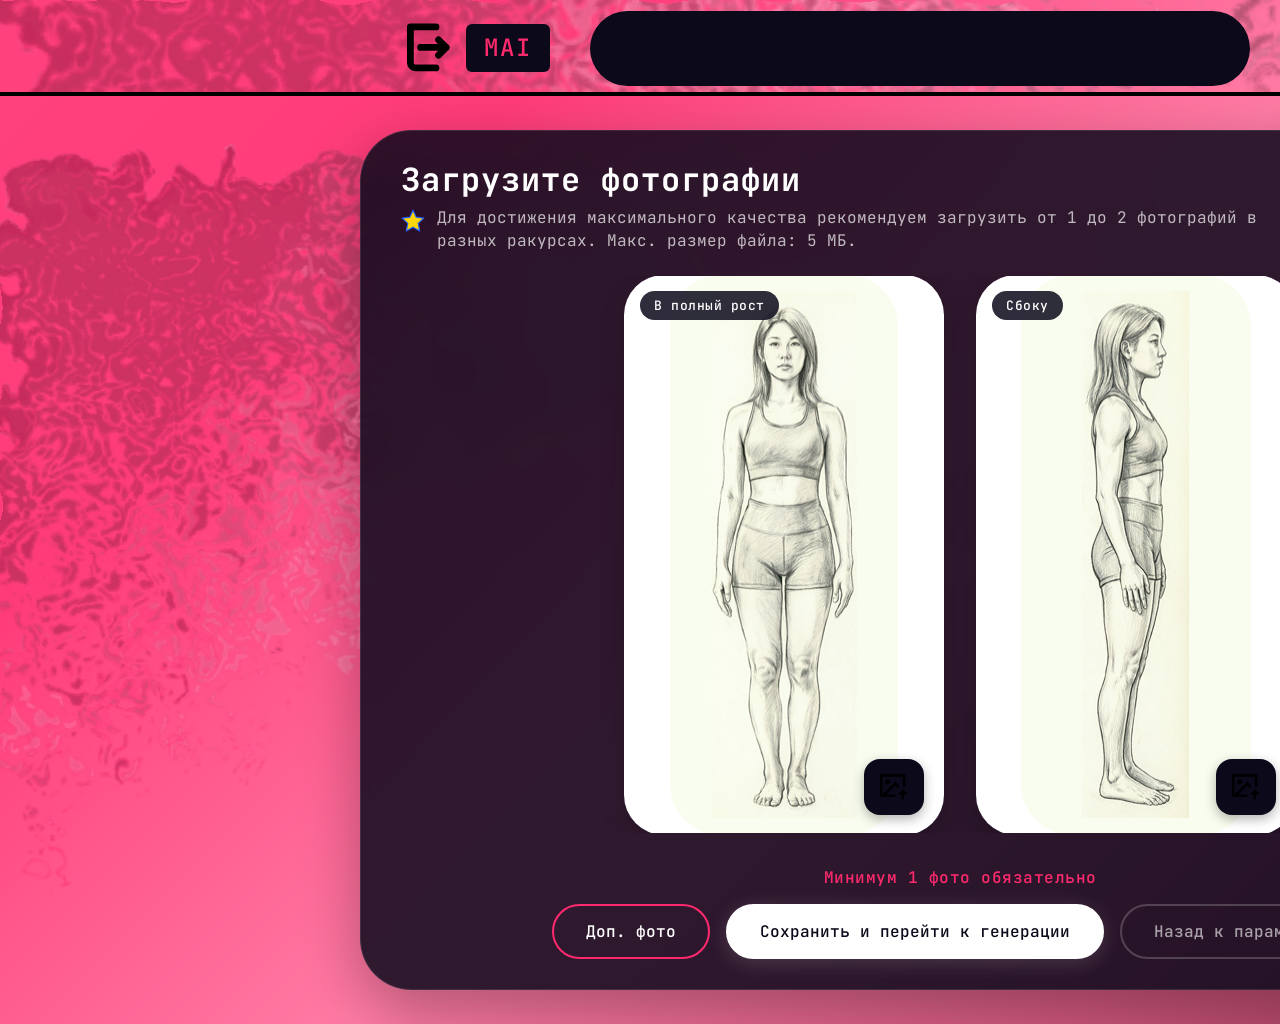
<file: Upload/index.html>
<!DOCTYPE html>
<html lang="ru">
<head>
    <meta charset="UTF-8">
    <meta name="viewport" content="width=1920, initial-scale=1.0">
    <title>MAI — Загрузка фотографий</title>

    <link rel="preconnect" href="https://fonts.googleapis.com">
    <link rel="preconnect" href="https://fonts.gstatic.com" crossorigin>
    <link href="https://fonts.googleapis.com/css2?family=JetBrains+Mono:wght@300;400;500;700&display=swap" rel="stylesheet">

    <style>
        * { margin: 0; padding: 0; box-sizing: border-box; }

        html, body {
            width: 1920px;
            height: 1024px;
            overflow-x: hidden;
        }

        body {
            font-family: 'JetBrains Mono', 'Segoe UI', Tahoma, Arial, sans-serif;
            color: #222;
            background: #fff;
        }

        .page {
            width: 1920px;
            height: 1024px;
            position: relative;
            display: flex;
            flex-direction: column;
            overflow: hidden;
            background: linear-gradient(135deg, #FF427E 0%, #FF3C79 21%, #FF7CA5 47%, #D0577D 71%, #772640 100%);
            -webkit-user-select: none;
            user-select: none;
        }

        .page img, .page svg {
            -webkit-user-drag: none;
            user-drag: none;
            pointer-events: none;
        }

        .page__texture {
            position: absolute;
            top: 100px;
            left: 0;
            width: 1280px;
            height: 852px;
            z-index: 1;
            pointer-events: none;
            display: block;
            overflow: visible;
        }

        .header {
            position: fixed;
            top: 0;
            left: 0;
            z-index: 100;
            width: 1920px;
            height: 96px;
            display: flex;
            align-items: center;
            justify-content: center;
            gap: 40px;
            padding: 0 60px;
            color: #fff;
            overflow: hidden;
            background: linear-gradient(135deg, #FF427E 0%, #FF3C79 21%, #FF7CA5 47%, #D0577D 71%, #772640 100%);
            background-size: 1920px 1024px;
            background-position: top left;
            background-repeat: no-repeat;
        }

        .header__water {
            position: absolute;
            top: 0;
            left: 0;
            width: 1920px;
            height: 96px;
            z-index: 0;
            pointer-events: none;
            display: block;
        }

        .header::after {
            content: '';
            position: absolute;
            left: 0;
            bottom: 0;
            width: 100%;
            height: 4px;
            background: #000;
            z-index: 2;
        }

        .header__left {
            display: flex;
            align-items: center;
            gap: 16px;
            flex-shrink: 0;
            position: relative;
            z-index: 1;
        }

        .header__exit {
            display: flex;
            align-items: center;
            justify-content: center;
            width: 43.17px;
            height: 49.33px;
            flex-shrink: 0;
            pointer-events: none;
        }

        .header__exit svg {
            display: block;
            width: 43.17px;
            height: 49.33px;
        }

        .header__logo {
            font-family: 'JetBrains Mono', 'Courier New', monospace;
            font-size: 24px;
            font-weight: 500;
            color: #FF2A6D;
            background: #0B091A;
            letter-spacing: 2px;
            line-height: 24px;
            padding: 12px 18px;
            border-radius: 6px;
            display: inline-block;
            text-decoration: none;
            pointer-events: auto;
            transition: opacity 0.2s;
        }

        .header__logo:hover { opacity: 0.85; }

        .header__capsule {
            width: 660px;
            height: 75px;
            background: #0B091A;
            border-radius: 69px;
            flex-shrink: 0;
            position: relative;
            z-index: 1;
        }

        .header__right {
            display: flex;
            align-items: center;
            gap: 24px;
            flex-shrink: 0;
            position: relative;
            z-index: 1;
        }

        .header__btn {
            padding: 0;
            border: none;
            background: transparent;
            color: #000;
            cursor: pointer;
            display: flex;
            align-items: center;
            justify-content: center;
            transition: opacity 0.2s;
            pointer-events: auto;
            text-decoration: none;
        }

        .header__btn:hover { opacity: 0.7; }

        .header__btn svg {
            display: block;
            pointer-events: none;
        }

        .main {
            flex: 1;
            display: flex;
            align-items: center;
            justify-content: center;
            padding-top: 96px;
            position: relative;
            z-index: 2;
        }

        .upload-section {
            width: 1200px;
            height: 860px;
            display: flex;
            flex-direction: column;
            gap: 24px;
            padding: 30px 40px;
            background: rgba(11, 9, 26, 0.85);
            backdrop-filter: blur(20px);
            -webkit-backdrop-filter: blur(20px);
            border-radius: 51px;
            border: 1px solid rgba(255, 255, 255, 0.1);
            box-shadow: 0 20px 60px rgba(0, 0, 0, 0.3);
        }

        .upload-header {
            display: flex;
            flex-direction: column;
            gap: 8px;
            flex-shrink: 0;
        }

        .upload-title {
            font-family: 'JetBrains Mono', monospace;
            font-size: 32px;
            font-weight: 700;
            color: #FFFFFF;
            letter-spacing: 1px;
            line-height: 1.2;
        }

        .upload-subtitle {
            display: flex;
            align-items: flex-start;
            gap: 12px;
            color: rgba(255, 255, 255, 0.7);
            font-family: 'JetBrains Mono', monospace;
            font-size: 16px;
            font-weight: 400;
            line-height: 1.4;
            max-width: 900px;
        }

        .upload-subtitle__icon {
            width: 24px;
            height: 24px;
            flex-shrink: 0;
            margin-top: 2px;
        }

        .upload-grid {
            flex: 1;
            display: flex;
            justify-content: center;
            align-items: center;
            gap: 32px;
            padding: 10px 0;
            overflow: hidden;
        }

        .upload-card {
            position: relative;
            width: 320px;
            height: 560px;
            background: #FFFFFF;
            border-radius: 40px;
            overflow: hidden;
            display: flex;
            flex-direction: column;
            transition: transform 0.3s cubic-bezier(0.22, 0.61, 0.36, 1), box-shadow 0.3s ease;
            cursor: pointer;
            box-shadow: 0 8px 24px rgba(0, 0, 0, 0.2);
            flex-shrink: 0;
        }

        .upload-card:hover {
            transform: translateY(-6px);
            box-shadow: 0 16px 40px rgba(255, 42, 109, 0.3);
        }

        .upload-card__preview {
            flex: 1;
            width: 100%;
            overflow: hidden;
            display: flex;
            align-items: center;
            justify-content: center;
            background: transparent;
            position: relative;
        }

        .upload-card__preview img {
            width: 100%;
            height: 100%;
            object-fit: contain;
            object-position: center;
            pointer-events: none;
            transition: transform 0.4s ease;
        }

        .upload-card:hover .upload-card__preview img {
            transform: scale(1.05);
        }

        .upload-card__add {
            position: absolute;
            bottom: 20px;
            right: 20px;
            width: 60px;
            height: 56px;
            background: #0B091A;
            border: none;
            border-radius: 16px;
            display: flex;
            align-items: center;
            justify-content: center;
            cursor: pointer;
            pointer-events: auto;
            transition: transform 0.2s ease, background 0.2s ease;
            box-shadow: 0 4px 12px rgba(0, 0, 0, 0.3);
            z-index: 3;
        }

        .upload-card__add svg {
            width: 28px;
            height: 26px;
            pointer-events: none;
        }

        .upload-card__add:hover {
            transform: scale(1.08);
            background: #FF2A6D;
        }

        .upload-card__add:hover svg path { fill: #FFFFFF; }
        .upload-card__add:active { transform: scale(0.94); }

        .upload-card__label {
            position: absolute;
            top: 16px;
            left: 16px;
            padding: 6px 14px;
            background: rgba(11, 9, 26, 0.85);
            backdrop-filter: blur(10px);
            border-radius: 20px;
            color: #FFFFFF;
            font-family: 'JetBrains Mono', monospace;
            font-size: 13px;
            font-weight: 500;
            letter-spacing: 0.5px;
            pointer-events: none;
            z-index: 2;
        }

        .upload-card.is-filled .upload-card__add { background: #FF2A6D; }
        .upload-card.is-filled .upload-card__add svg path { fill: #FFFFFF; }

        .upload-card.is-loading .upload-card__preview::after {
            content: 'Загрузка...';
            position: absolute;
            inset: 0;
            background: rgba(255, 255, 255, 0.9);
            display: flex;
            align-items: center;
            justify-content: center;
            font-family: 'JetBrains Mono', monospace;
            font-size: 16px;
            color: #0B091A;
            z-index: 5;
        }

        .upload-footer {
            display: flex;
            flex-direction: column;
            align-items: center;
            gap: 16px;
            flex-shrink: 0;
            padding-top: 10px;
        }

        .upload-hint {
            color: #FF2A6D;
            font-family: 'JetBrains Mono', monospace;
            font-size: 16px;
            font-weight: 500;
            letter-spacing: 0.5px;
            text-align: center;
            transition: opacity 0.3s ease;
        }

        .upload-buttons {
            display: flex;
            align-items: center;
            justify-content: center;
            gap: 16px;
            width: 100%;
        }

        .btn {
            font-family: 'JetBrains Mono', monospace;
            font-size: 16px;
            font-weight: 500;
            line-height: 1.2;
            padding: 16px 32px;
            border-radius: 50px;
            border: 2px solid transparent;
            cursor: pointer;
            text-decoration: none;
            display: inline-flex;
            align-items: center;
            justify-content: center;
            text-align: center;
            transition: all 0.25s cubic-bezier(0.22, 0.61, 0.36, 1);
            white-space: nowrap;
            pointer-events: auto;
        }

        .btn--primary {
            background: #FFFFFF;
            color: #0B091A;
            border-color: #FFFFFF;
            box-shadow: 0 4px 20px rgba(255, 255, 255, 0.15);
        }

        .btn--primary:hover {
            background: #FF2A6D;
            border-color: #FF2A6D;
            color: #FFFFFF;
            transform: translateY(-2px);
            box-shadow: 0 8px 24px rgba(255, 42, 109, 0.4);
        }

        .btn--primary:active { transform: translateY(1px); }

        .btn--secondary {
            background: transparent;
            color: #FFFFFF;
            border-color: #FF2A6D;
        }

        .btn--secondary:hover {
            background: #FF2A6D;
            color: #FFFFFF;
            transform: translateY(-2px);
        }

        .btn--secondary:active { transform: translateY(1px); }

        .btn--ghost {
            background: transparent;
            color: rgba(255, 255, 255, 0.6);
            border-color: rgba(255, 255, 255, 0.2);
        }

        .btn--ghost:hover {
            color: #FFFFFF;
            border-color: rgba(255, 255, 255, 0.6);
            background: rgba(255, 255, 255, 0.05);
        }

        .btn.is-loading {
            opacity: 0.7;
            pointer-events: none;
            cursor: wait;
        }
    </style>
</head>
<body>
    <div class="page">
        <svg class="page__texture" xmlns="http://www.w3.org/2000/svg" xmlns:xlink="http://www.w3.org/1999/xlink" width="1280" height="852" viewBox="0 0 1280 852" preserveAspectRatio="xMidYMid meet">
            <defs>
                <filter id="water-ripple" x="-10%" y="-10%" width="120%" height="120%">
                    <feTurbulence type="fractalNoise" baseFrequency="0.012 0.018" numOctaves="2" seed="7" result="noise">
                        <animate attributeName="baseFrequency" dur="12s" values="0.012 0.018; 0.018 0.012; 0.012 0.018" repeatCount="indefinite"/>
                    </feTurbulence>
                    <feDisplacementMap in="SourceGraphic" in2="noise" scale="22" xChannelSelector="R" yChannelSelector="G"/>
                </filter>
            </defs>
            <image xlink:href="../images/фон.png" x="0" y="0" width="1280" height="852" filter="url(#water-ripple)"/>
        </svg>

        <header class="header">
            <svg class="header__water" xmlns="http://www.w3.org/2000/svg" xmlns:xlink="http://www.w3.org/1999/xlink" width="1920" height="96" viewBox="0 0 1920 96" preserveAspectRatio="xMidYMid slice">
                <defs>
                    <filter id="header-water-ripple" x="-10%" y="-10%" width="120%" height="120%">
                        <feTurbulence type="fractalNoise" baseFrequency="0.014 0.02" numOctaves="2" seed="21" result="noise">
                            <animate attributeName="baseFrequency" dur="10s" values="0.014 0.02; 0.02 0.014; 0.014 0.02" repeatCount="indefinite"/>
                        </feTurbulence>
                        <feDisplacementMap in="SourceGraphic" in2="noise" scale="18" xChannelSelector="R" yChannelSelector="G"/>
                    </filter>
                </defs>
                <image xlink:href="../images/фон.png" x="0" y="0" width="1920" height="600" preserveAspectRatio="xMidYMid slice" filter="url(#header-water-ripple)"/>
            </svg>

            <div class="header__left">
                <a href="../Login/index.html" class="header__exit" aria-label="Выход из аккаунта">
                    <svg width="52" height="58" viewBox="0 0 52 58" fill="none" xmlns="http://www.w3.org/2000/svg">
                        <path d="M34.9167 4.08337H4.08333V47.25C4.08333 48.8855 4.73303 50.4541 5.8895 51.6105C7.04598 52.767 8.61449 53.4167 10.25 53.4167H34.9167M38 19.5L47.25 28.75L38 38M47.25 28.75H16.4167"
                              stroke="#000" stroke-width="8.16667" stroke-linecap="round" stroke-linejoin="round"/>
                    </svg>
                </a>
                <a href="../index/index.html" class="header__logo">MAI</a>
            </div>

            <div class="header__capsule"></div>

            <div class="header__right">
                <a href="../Fitting/index.html" class="header__btn" aria-label="Каталог">
                    <svg width="62" height="59" viewBox="0 0 62 59" fill="none" xmlns="http://www.w3.org/2000/svg">
                        <path d="M33.9292 26.455V24.2658C39.2326 22.8783 43.1792 18.0683 43.1792 12.3333C43.1792 5.51917 37.6601 0 30.8459 0C24.0317 0 18.5126 5.51917 18.5126 12.3333H24.6792C24.6792 8.94167 27.4542 6.16667 30.8459 6.16667C34.2376 6.16667 37.0126 8.94167 37.0126 12.3333C37.0126 15.725 34.2376 18.5 30.8459 18.5C29.1501 18.5 27.7626 19.8875 27.7626 21.5833V26.4858L0.906741 53.28C0.0125746 54.1742 -0.234092 55.5 0.228408 56.6408C0.690908 57.7817 1.83174 58.5525 3.06507 58.5525H58.5651C59.7984 58.5525 60.9392 57.8125 61.4017 56.6408C61.8642 55.5 61.6176 54.1742 60.7234 53.28L33.8676 26.4242L33.9292 26.455ZM10.5267 52.3858L30.8459 32.0667L51.1651 52.3858H10.5267Z" fill="black"/>
                    </svg>
                </a>
                <a href="../prof/index.html" class="header__btn" aria-label="Профиль">
                    <svg width="50" height="50" viewBox="0 0 50 50" fill="none" xmlns="http://www.w3.org/2000/svg">
                        <path d="M24.6667 24.6667C31.4808 24.6667 37 19.1475 37 12.3333C37 5.51917 31.4808 0 24.6667 0C17.8525 0 12.3333 5.51917 12.3333 12.3333C12.3333 19.1475 17.8525 24.6667 24.6667 24.6667ZM24.6667 30.8333C16.4342 30.8333 0 34.965 0 43.1667V49.3333H49.3333V43.1667C49.3333 34.965 32.8992 30.8333 24.6667 30.8333Z" fill="black"/>
                    </svg>
                </a>
                <a href="../Wishlist/index.html" class="header__btn" aria-label="Избранное">
                    <svg width="63" height="56" viewBox="0 0 63 56" fill="none" xmlns="http://www.w3.org/2000/svg">
                        <path d="M60.9199 11.4614C59.9513 9.21849 58.5546 7.18602 56.808 5.47779C55.0601 3.76441 52.9993 2.40282 50.7377 1.46704C48.3925 0.49278 45.8772 -0.00586966 43.3377 5.21307e-05C39.775 5.21307e-05 36.299 0.975638 33.2783 2.81841C32.5557 3.25923 31.8691 3.74341 31.2188 4.27095C30.5684 3.74341 29.8818 3.25923 29.1592 2.81841C26.1385 0.975638 22.6625 5.21307e-05 19.0998 5.21307e-05C16.5344 5.21307e-05 14.0484 0.491459 11.6998 1.46704C9.43066 2.4065 7.38555 3.75786 5.62949 5.47779C3.88058 7.18409 2.48354 9.21704 1.51758 11.4614C0.513086 13.7956 0 16.2743 0 18.8252C0 21.2317 0.491406 23.7393 1.46699 26.2903C2.28359 28.4221 3.4543 30.6334 4.9502 32.8665C7.32051 36.4002 10.5797 40.0858 14.6266 43.8219C21.3328 50.0151 27.974 54.2932 28.2559 54.4666L29.9686 55.5651C30.7273 56.0493 31.7029 56.0493 32.4617 55.5651L34.1744 54.4666C34.4563 54.286 41.0902 50.0151 47.8037 43.8219C51.8506 40.0858 55.1098 36.4002 57.4801 32.8665C58.976 30.6334 60.1539 28.4221 60.9633 26.2903C61.9389 23.7393 62.4303 21.2317 62.4303 18.8252C62.4375 16.2743 61.9244 13.7956 60.9199 11.4614ZM31.2188 49.8489C31.2188 49.8489 5.49219 33.3651 5.49219 18.8252C5.49219 11.4614 11.5842 5.49224 19.0998 5.49224C24.3824 5.49224 28.9641 8.44068 31.2188 12.7477C33.4734 8.44068 38.0551 5.49224 43.3377 5.49224C50.8533 5.49224 56.9453 11.4614 56.9453 18.8252C56.9453 33.3651 31.2188 49.8489 31.2188 49.8489Z" fill="black"/>
                    </svg>
                </a>
            </div>
        </header>

        <main class="main">
            <section class="upload-section" id="upload-block">
                <input type="file" id="upload-input" accept="image/png, image/jpeg, image/webp" hidden>

                <div class="upload-header">
                    <h1 class="upload-title">Загрузите фотографии</h1>
                    <p class="upload-subtitle">
                        <svg class="upload-subtitle__icon" viewBox="0 0 40 40" fill="none" xmlns="http://www.w3.org/2000/svg">
                            <path d="M20 2l5.4 11.7 12.6 1.6-9.3 8.6 2.5 12.6L20 30.3 8.8 36.5l2.5-12.6L2 15.3l12.6-1.6L20 2z" fill="#FFD60A" stroke="#1E5AFF" stroke-width="2" stroke-linejoin="round"/>
                        </svg>
                        Для достижения максимального качества рекомендуем загрузить от 1 до 2 фотографий в разных ракурсах. Макс. размер файла: 5 МБ.
                    </p>
                </div>

                <div class="upload-grid">
                    <div class="upload-card upload-card--1" data-index="1" data-default="../images/Bio1.png">
                        <div class="upload-card__preview">
                            <img src="../images/Bio1.png" alt="Пример: в полный рост">
                        </div>
                        <button class="upload-card__add" type="button" aria-label="Загрузить фото">
                            <svg viewBox="0 0 57 52" fill="none" xmlns="http://www.w3.org/2000/svg">
                                <path d="M56.8333 41.3333H49.0833V51.6667H43.9167V41.3333H36.1667L46.5 31L56.8333 41.3333ZM49.104 0C50.5171 0 51.6667 1.14958 51.6667 2.56525V25.8333H46.5V5.16667H5.16667V41.3308L31 15.5L38.75 23.25V30.5608L31 22.8057L12.4698 41.3333H31V46.5H2.56267C1.88277 46.4993 1.23095 46.2287 0.750431 45.7477C0.269912 45.2667 -3.44759e-07 44.6147 0 43.9348V2.56525C0.00472761 1.88681 0.276159 1.23746 0.755658 0.757479C1.23516 0.277496 1.88423 0.00541118 2.56267 0H49.104ZM15.5 10.3333C16.8703 10.3333 18.1844 10.8777 19.1534 11.8466C20.1223 12.8156 20.6667 14.1297 20.6667 15.5C20.6667 16.8703 20.1223 18.1844 19.1534 19.1534C18.1844 20.1223 16.8703 20.6667 15.5 20.6667C14.1297 20.6667 12.8156 20.1223 11.8466 19.1534C10.8777 18.1844 10.3333 16.8703 10.3333 15.5C10.3333 14.1297 10.8777 12.8156 11.8466 11.8466C12.8156 10.8777 14.1297 10.3333 15.5 10.3333Z" fill="black"/>
                            </svg>
                        </button>
                        <div class="upload-card__label">В полный рост</div>
                    </div>

                    <div class="upload-card upload-card--2" data-index="2" data-default="../images/Bio4.png">
                        <div class="upload-card__preview">
                            <img src="../images/Bio4.png" alt="Пример: Сбоку">
                        </div>
                        <button class="upload-card__add" type="button" aria-label="Загрузить фото">
                            <svg viewBox="0 0 57 52" fill="none" xmlns="http://www.w3.org/2000/svg">
                                <path d="M56.8333 41.3333H49.0833V51.6667H43.9167V41.3333H36.1667L46.5 31L56.8333 41.3333ZM49.104 0C50.5171 0 51.6667 1.14958 51.6667 2.56525V25.8333H46.5V5.16667H5.16667V41.3308L31 15.5L38.75 23.25V30.5608L31 22.8057L12.4698 41.3333H31V46.5H2.56267C1.88277 46.4993 1.23095 46.2287 0.750431 45.7477C0.269912 45.2667 -3.44759e-07 44.6147 0 43.9348V2.56525C0.00472761 1.88681 0.276159 1.23746 0.755658 0.757479C1.23516 0.277496 1.88423 0.00541118 2.56267 0H49.104ZM15.5 10.3333C16.8703 10.3333 18.1844 10.8777 19.1534 11.8466C20.1223 12.8156 20.6667 14.1297 20.6667 15.5C20.6667 16.8703 20.1223 18.1844 19.1534 19.1534C18.1844 20.1223 16.8703 20.6667 15.5 20.6667C14.1297 20.6667 12.8156 20.1223 11.8466 19.1534C10.8777 18.1844 10.3333 16.8703 10.3333 15.5C10.3333 14.1297 10.8777 12.8156 11.8466 11.8466C12.8156 10.8777 14.1297 10.3333 15.5 10.3333Z" fill="black"/>
                            </svg>
                        </button>
                        <div class="upload-card__label">Сбоку</div>
                    </div>
                </div>

                <div class="upload-footer">
                    <div class="upload-hint" id="upload-hint">Минимум 1 фото обязательно</div>
                    <div class="upload-buttons">
                        <button class="btn btn--secondary" type="button" id="upload-toggle">Доп. фото</button>
                        <button class="btn btn--primary" type="button" id="upload-next">Сохранить и перейти к генерации</button>
                        <a href="../Data/index.html" class="btn btn--ghost">Назад к параметрам</a>
                    </div>
                </div>
            </section>
        </main>
    </div>

    <script src="../config.js"></script>
    <script>
        document.addEventListener('DOMContentLoaded', () => {
            const API_BASE = SERVER_ORIGIN;

            const input = document.getElementById('upload-input');
            const nextBtn = document.getElementById('upload-next');
            const hint = document.getElementById('upload-hint');
            const toggle = document.getElementById('upload-toggle');
            const userId = localStorage.getItem('user_id');

            if (!input || !nextBtn || !hint) return;

            let activeCard = null;

            async function loadUserPhotos() {
                if (!userId || userId === '0') return;

                try {
                    const res = await fetch(`${API_BASE}/api/user/photos?user_id=${userId}`);
                    if (!res.ok) throw new Error('Ошибка сети');
                    const photos = await res.json();

                    const cards = document.querySelectorAll('.upload-card');

                    cards.forEach(card => {
                        const defaultSrc = card.dataset.default;
                        const img = card.querySelector('.upload-card__preview img');
                        if (img && defaultSrc) img.src = defaultSrc;
                        card.classList.remove('is-filled');
                    });

                    cards.forEach((card, i) => {
                        const photoPath = photos[i];
                        if (photoPath) {
                            const img = card.querySelector('.upload-card__preview img');
                            if (img) {
                                img.src = resolveAsset(photoPath);
                                card.classList.add('is-filled');
                            }
                        }
                    });

                    const filledCount = document.querySelectorAll('.upload-card.is-filled').length;
                    if (filledCount > 0) {
                        hint.textContent = `Загружено фото: ${filledCount} из 2`;
                        hint.style.color = '#4ADE80';
                    } else {
                        hint.textContent = 'Минимум 1 фото обязательно';
                        hint.style.color = '#FF2A6D';
                    }
                } catch (err) {
                    console.error('Не удалось загрузить фото:', err);
                }
            }

            document.querySelectorAll('.upload-card').forEach(card => {
                const addBtn = card.querySelector('.upload-card__add');
                if (!addBtn) return;

                addBtn.addEventListener('click', (e) => {
                    e.stopPropagation();
                    activeCard = card;
                    input.value = '';
                    input.click();
                });
            });

            input.addEventListener('change', async () => {
                if (!activeCard) return;
                const file = input.files && input.files[0];
                if (!file) return;

                if (file.size > 5 * 1024 * 1024) {
                    alert('Файл слишком большой! Максимальный размер: 5 МБ.');
                    return;
                }

                if (!userId || userId === '0') {
                    alert('Ошибка: пользователь не авторизован.');
                    return;
                }

                const cardIndex = activeCard.dataset.index;
                const card = activeCard;

                const preview = card.querySelector('.upload-card__preview');
                let img = preview.querySelector('img');
                if (!img) {
                    img = document.createElement('img');
                    img.alt = 'Загруженное фото';
                    preview.appendChild(img);
                }
                const oldSrc = img.src;
                if (oldSrc && oldSrc.startsWith('blob:')) {
                    URL.revokeObjectURL(oldSrc);
                }
                img.src = URL.createObjectURL(file);

                card.classList.add('is-loading');

                const formData = new FormData();
                formData.append('user_id', userId);
                formData.append('photo_index', cardIndex);
                formData.append(`photo_${cardIndex}`, file);

                try {
                    const res = await fetch(`${API_BASE}/api/upload/photos`, {
                        method: 'POST',
                        body: formData
                    });

                    const data = await res.json();

                    if (data.status === 'ok') {
                        card.classList.remove('is-loading');
                        card.classList.add('is-filled');
                        await loadUserPhotos();
                    } else {
                        card.classList.remove('is-loading');
                        alert('Ошибка загрузки: ' + (data.message || 'Неизвестная ошибка'));
                    }
                } catch (err) {
                    console.error('Ошибка сети:', err);
                    card.classList.remove('is-loading');
                    alert('Не удалось соединиться с сервером. Проверьте, запущен ли он.');
                }

                activeCard = null;
            });

            toggle.addEventListener('click', () => {
                alert('Доступно только 2 карточки для загрузки.');
            });

            nextBtn.addEventListener('click', (e) => {
                e.preventDefault();

                const filled = document.querySelectorAll('.upload-card.is-filled').length;
                if (filled === 0) {
                    alert('Пожалуйста, загрузите хотя бы одну фотографию.');
                    return;
                }

                if (!userId || userId === '0') {
                    alert('Ошибка: пользователь не авторизован.');
                    return;
                }

                window.location.href = '../Fitting/index.html';
            });

            loadUserPhotos();
        });
    </script>
</body>
</html>
</file>
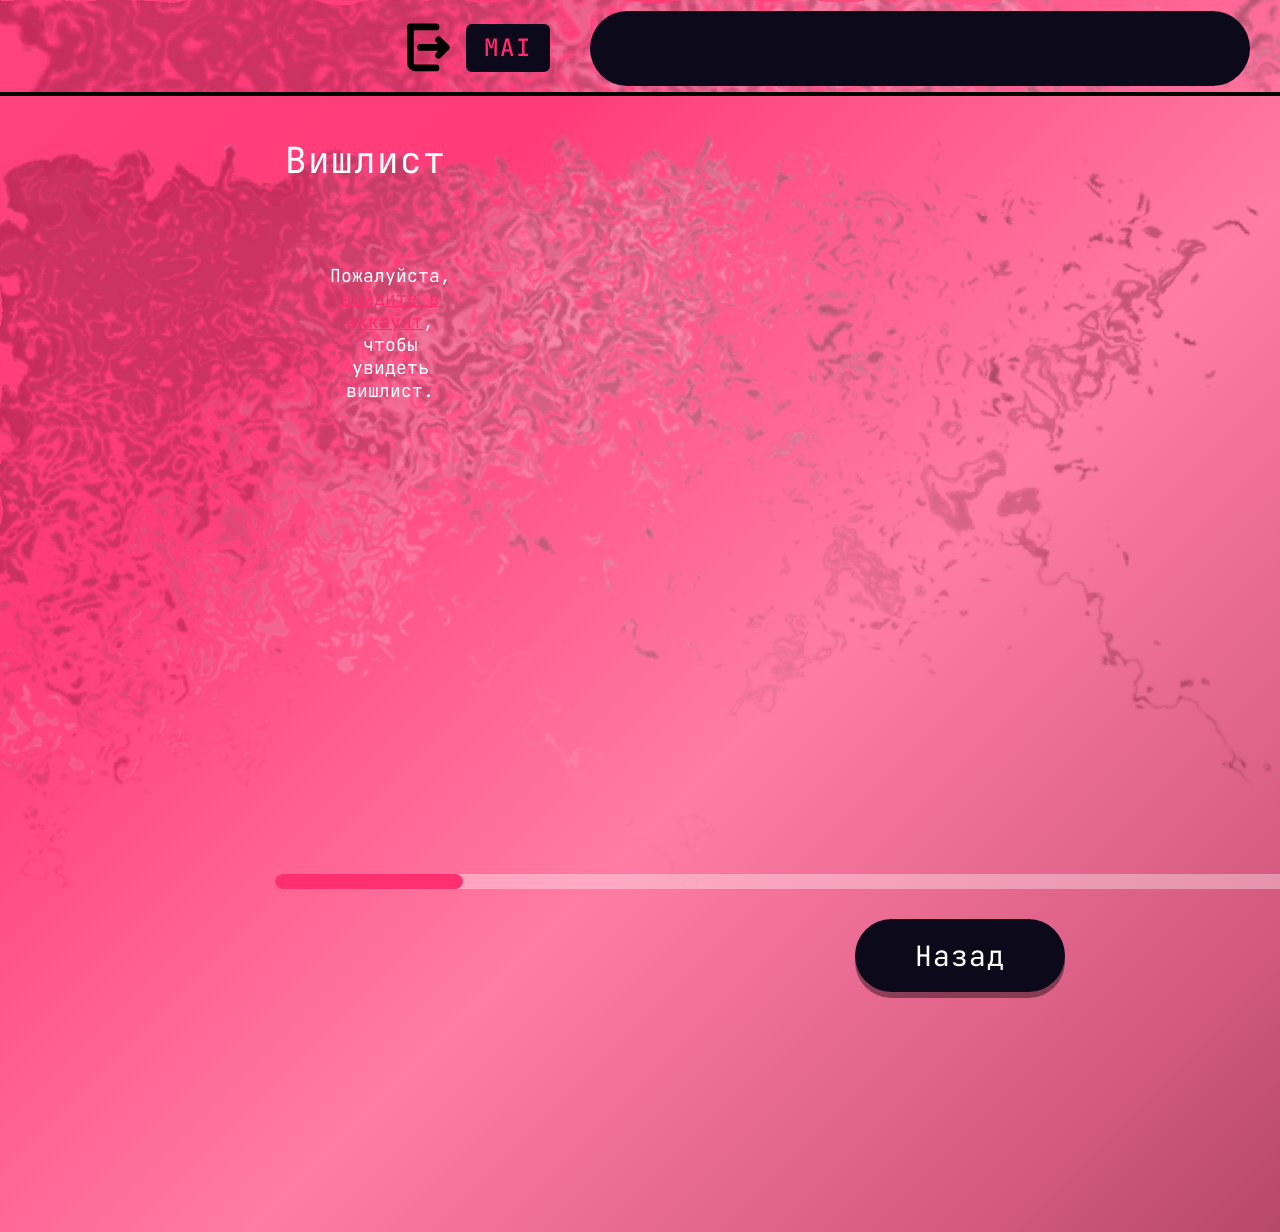
<file: Wishlist/index.html>
<!DOCTYPE html>
<html lang="ru">
<head>
    <meta charset="UTF-8">
    <meta name="viewport" content="width=1920, initial-scale=1.0">
    <title>MAI — Вишлист</title>
    <link rel="preconnect" href="https://fonts.googleapis.com">
    <link rel="preconnect" href="https://fonts.gstatic.com" crossorigin>
    <link href="https://fonts.googleapis.com/css2?family=JetBrains+Mono:wght@300;400;500;700&display=swap" rel="stylesheet">
    <link rel="stylesheet" href="style.css">
</head>
<body>
    <div class="page">
        <!-- Фон -->
        <svg class="page__texture" xmlns="http://www.w3.org/2000/svg" width="1280" height="852" viewBox="0 0 1280 852" preserveAspectRatio="xMidYMid meet">
            <defs>
                <filter id="water-ripple" x="-10%" y="-10%" width="120%" height="120%">
                    <feTurbulence type="fractalNoise" baseFrequency="0.012 0.018" numOctaves="2" seed="7" result="noise">
                        <animate attributeName="baseFrequency" dur="12s" values="0.012 0.018; 0.018 0.012; 0.012 0.018" repeatCount="indefinite"/>
                    </feTurbulence>
                    <feDisplacementMap in="SourceGraphic" in2="noise" scale="22" xChannelSelector="R" yChannelSelector="G"/>
                </filter>
            </defs>
            <image xlink:href="../images/фон.png" x="0" y="0" width="1280" height="852" filter="url(#water-ripple)"/>
        </svg>

        <header class="header">
            <svg class="header__water" xmlns="http://www.w3.org/2000/svg" width="1920" height="96" viewBox="0 0 1920 96" preserveAspectRatio="xMidYMid slice">
                <defs>
                    <filter id="header-water-ripple" x="-10%" y="-10%" width="120%" height="120%">
                        <feTurbulence type="fractalNoise" baseFrequency="0.014 0.02" numOctaves="2" seed="21" result="noise">
                            <animate attributeName="baseFrequency" dur="10s" values="0.014 0.02; 0.02 0.014; 0.014 0.02" repeatCount="indefinite"/>
                        </feTurbulence>
                        <feDisplacementMap in="SourceGraphic" in2="noise" scale="18" xChannelSelector="R" yChannelSelector="G"/>
                    </filter>
                </defs>
                <image xlink:href="../images/фон.png" x="0" y="0" width="1920" height="600" preserveAspectRatio="xMidYMid slice" filter="url(#header-water-ripple)"/>
            </svg>

            <div class="header__left">
                <a href="../Login/index.html" class="header__exit" aria-label="Выход из аккаунта">
                    <svg width="52" height="58" viewBox="0 0 52 58" fill="none"><path d="M34.9167 4.08337H4.08333V47.25C4.08333 48.8855 4.73303 50.4541 5.8895 51.6105C7.04598 52.767 8.61449 53.4167 10.25 53.4167H34.9167M38 19.5L47.25 28.75L38 38M47.25 28.75H16.4167" stroke="#000" stroke-width="8.16667" stroke-linecap="round" stroke-linejoin="round"/></svg>
                </a>
                <a href="../index/index.html" class="header__logo">MAI</a>
            </div>

            <div class="header__capsule"></div>

            <div class="header__right">
                <a href="../Fitting/index.html" class="header__btn" aria-label="Каталог">
                    <svg width="62" height="59" viewBox="0 0 62 59" fill="none"><path d="M33.9292 26.455V24.2658C39.2326 22.8783 43.1792 18.0683 43.1792 12.3333C43.1792 5.51917 37.6601 0 30.8459 0C24.0317 0 18.5126 5.51917 18.5126 12.3333H24.6792C24.6792 8.94167 27.4542 6.16667 30.8459 6.16667C34.2376 6.16667 37.0126 8.94167 37.0126 12.3333C37.0126 15.725 34.2376 18.5 30.8459 18.5C29.1501 18.5 27.7626 19.8875 27.7626 21.5833V26.4858L0.906741 53.28C0.0125746 54.1742 -0.234092 55.5 0.228408 56.6408C0.690908 57.7817 1.83174 58.5525 3.06507 58.5525H58.5651C59.7984 58.5525 60.9392 57.8125 61.4017 56.6408C61.8642 55.5 61.6176 54.1742 60.7234 53.28L33.8676 26.4242L33.9292 26.455ZM10.5267 52.3858L30.8459 32.0667L51.1651 52.3858H10.5267Z" fill="black"/></svg>
                </a>
                <a href="../prof/index.html" class="header__btn" aria-label="Профиль">
                    <svg width="50" height="50" viewBox="0 0 50 50" fill="none"><path d="M24.6667 24.6667C31.4808 24.6667 37 19.1475 37 12.3333C37 5.51917 31.4808 0 24.6667 0C17.8525 0 12.3333 5.51917 12.3333 12.3333C12.3333 19.1475 17.8525 24.6667 24.6667 24.6667ZM24.6667 30.8333C16.4342 30.8333 0 34.965 0 43.1667V49.3333H49.3333V43.1667C49.3333 34.965 32.8992 30.8333 24.6667 30.8333Z" fill="black"/></svg>
                </a>
                
                <!-- Кнопка админки (скрыта по умолчанию) -->
                <a href="../admin/index.html" class="header__btn" id="admin-link" aria-label="Админ панель" style="display: none;">
                    <svg width="50" height="50" viewBox="0 0 24 24" fill="none"><path d="M12 15C13.6569 15 15 13.6569 15 12C15 10.3431 13.6569 9 12 9C10.3431 9 9 10.3431 9 12C9 13.6569 10.3431 15 12 15Z" fill="#FF2A6D"/><path fill-rule="evenodd" clip-rule="evenodd" d="M12 2C13.1046 2 14 2.89543 14 4V5.07233C14.9622 5.28261 15.8598 5.68421 16.6447 6.23934L17.3516 5.53242C18.1326 4.75137 19.399 4.75137 20.18 5.53242C20.9611 6.31347 20.9611 7.5798 20.18 8.36085L19.4731 9.06777C20.0282 9.85266 20.4298 10.7503 20.6401 11.7125H21.7125C22.8171 11.7125 23.7125 12.6079 23.7125 13.7125C23.7125 14.8171 22.8171 15.7125 21.7125 15.7125H20.6401C20.4298 16.6747 20.0282 17.5723 19.4731 18.3572L20.18 19.0641C20.9611 19.8452 20.9611 21.1115 20.18 21.8926C19.399 22.6736 18.1326 22.6736 17.3516 21.8926L16.6447 21.1857C15.8598 21.7408 14.9622 22.1424 14 22.3527V23.425C14 24.5296 13.1046 25.425 12 25.425C10.8954 25.425 10 24.5296 10 23.425V22.3527C9.03783 22.1424 8.14016 21.7408 7.35527 21.1857L6.64835 21.8926C5.8673 22.6736 4.60097 22.6736 3.81992 21.8926C3.03887 21.1115 3.03887 19.8452 3.81992 19.0641L4.52684 18.3572C3.97172 17.5723 3.57013 16.6747 3.35982 15.7125H2.2875C1.18293 15.7125 0.287506 14.8171 0.287506 13.7125C0.287506 12.6079 1.18293 11.7125 2.2875 11.7125H3.35982C3.57013 10.7503 3.97172 9.85266 4.52684 9.06777L3.81992 8.36085C3.03887 7.5798 3.03887 6.31347 3.81992 5.53242C4.60097 4.75137 5.8673 4.75137 6.64835 5.53242L7.35527 6.23934C8.14016 5.68421 9.03783 5.28261 10 5.07233V4C10 2.89543 10.8954 2 12 2Z" fill="#FF2A6D"/></svg>
                </a>

                <a href="index.html" class="header__btn" aria-label="Избранное">
                    <svg width="63" height="56" viewBox="0 0 63 56" fill="none"><path d="M60.9199 11.4614C59.9513 9.21849 58.5546 7.18602 56.808 5.47779C55.0601 3.76441 52.9993 2.40282 50.7377 1.46704C48.3925 0.49278 45.8772 -0.00586966 43.3377 5.21307e-05C39.775 5.21307e-05 36.299 0.975638 33.2783 2.81841C32.5557 3.25923 31.8691 3.74341 31.2188 4.27095C30.5684 3.74341 29.8818 3.25923 29.1592 2.81841C26.1385 0.975638 22.6625 5.21307e-05 19.0998 5.21307e-05C16.5344 5.21307e-05 14.0484 0.491459 11.6998 1.46704C9.43066 2.4065 7.38555 3.75786 5.62949 5.47779C3.88058 7.18409 2.48354 9.21704 1.51758 11.4614C0.513086 13.7956 0 16.2743 0 18.8252C0 21.2317 0.491406 23.7393 1.46699 26.2903C2.28359 28.4221 3.4543 30.6334 4.9502 32.8665C7.32051 36.4002 10.5797 40.0858 14.6266 43.8219C21.3328 50.0151 27.974 54.2932 28.2559 54.4666L29.9686 55.5651C30.7273 56.0493 31.7029 56.0493 32.4617 55.5651L34.1744 54.4666C34.4563 54.286 41.0902 50.0151 47.8037 43.8219C51.8506 40.0858 55.1098 36.4002 57.4801 32.8665C58.976 30.6334 60.1539 28.4221 60.9633 26.2903C61.9389 23.7393 62.4303 21.2317 62.4303 18.8252C62.4375 16.2743 61.9244 13.7956 60.9199 11.4614ZM31.2188 49.8489C31.2188 49.8489 5.49219 33.3651 5.49219 18.8252C5.49219 11.4614 11.5842 5.49224 19.0998 5.49224C24.3824 5.49224 28.9641 8.44068 31.2188 12.7477C33.4734 8.44068 38.0551 5.49224 43.3377 5.49224C50.8533 5.49224 56.9453 11.4614 56.9453 18.8252C56.9453 33.3651 31.2188 49.8489 31.2188 49.8489Z" fill="black"/></svg>
                </a>
            </div>
        </header>

        <main class="main">
            <div class="wishlist__container">
                <h1 class="wishlist__title">Вишлист</h1>
            </div>

            <section class="wishlist__scroll" id="wishlist-scroll">
                <div class="wishlist" id="wishlist-container">
                    <!-- Сюда JS добавит товары из БД -->
                    <p style="text-align: center; padding: 40px; color: #fff; font-family: 'JetBrains Mono';">Загрузка...</p>
                </div>
            </section>

            <div class="wishlist__slider">
                <div class="wishlist__slider-track" id="wishlist-track">
                    <div class="wishlist__slider-thumb" id="wishlist-thumb"></div>
                </div>
            </div>

            <a href="../index/index.html" class="wishlist__back">Назад</a>
        </main>
    </div>

    <script src="../config.js"></script>
    <script src="script.js"></script>
</body>
</html>
</file>
<file: Register/style.css>
* {
    margin: 0;
    padding: 0;
    box-sizing: border-box;
}

html, body {
    width: 1920px;
    height: 1024px;
    overflow-x: hidden;
}

body {
    font-family: 'Segoe UI', Tahoma, Arial, sans-serif;
    color: #222;
    background: #fff;
}

.page {
    width: 1920px;
    height: 1024px;
    position: relative;
    display: flex;
    flex-direction: column;
    overflow: hidden;

    background: linear-gradient(
        135deg,
        #FF427E 0%,
        #FF3C79 21%,
        #FF7CA5 47%,
        #D0577D 71%,
        #772640 100%
    );

    -webkit-user-select: none;
    -moz-user-select: none;
    -ms-user-select: none;
    user-select: none;
    -webkit-tap-highlight-color: transparent;
}

.page img,
.page svg {
    -webkit-user-drag: none;
    -khtml-user-drag: none;
    -moz-user-drag: none;
    -o-user-drag: none;
    user-drag: none;
    pointer-events: none;
}

.page__texture {
    position: absolute;
    top: 100px;
    left: 0;
    width: 1280px;
    height: 852px;
    z-index: 1;
    pointer-events: none;
    display: block;
    overflow: visible;
}

.main {
    flex: 1;
    position: relative;
    z-index: 2;
}

.auth-block {
    position: absolute;
    left: 625px;
    top: 81px;
    width: 670px;
    height: 901px;
    background: #0B091A;
    border-radius: 51px;
    box-sizing: border-box;
}

.auth-logo {
    position: absolute;
    left: 0;
    right: 0;
    top: 60px;
    text-align: center;
    font-family: 'Times New Roman', Times, serif;
    font-size: 44px;
    font-weight: 400;
    color: #FFFFFF;
    line-height: 1;
    letter-spacing: 1px;
    pointer-events: none;
}

.auth-field-wrap {
    position: absolute;
    left: 57px;
    width: 556px;
    height: 56px;
}

.auth-field-wrap--1 { top: 141px; }
.auth-field-wrap--2 { top: 257px; }
.auth-field-wrap--3 { top: 373px; }
.auth-field-wrap--4 { top: 489px; }
.auth-field-wrap--5 { top: 605px; }

.auth-field {
    width: 100%;
    height: 56px;
    background: #FFFFFF;
    border: none;
    border-radius: 20px;
    padding: 0 20px;
    color: #2A2A2A;
    font-family: 'JetBrains Mono', 'Courier New', monospace;
    font-size: 20px;
    font-weight: 400;
    outline: none;
    box-sizing: border-box;
    pointer-events: auto;
    transition: box-shadow 0.15s;
}

.auth-field::placeholder {
    color: #A8A8B0;
    opacity: 1;
}

.auth-field:focus {
    box-shadow: 0 0 0 2px #FF2A6D;
}

.auth-field--select {
    appearance: none;
    -webkit-appearance: none;
    -moz-appearance: none;
    cursor: pointer;
    padding-right: 44px;
    background-image: url("data:image/svg+xml;utf8,<svg xmlns='http://www.w3.org/2000/svg' width='14' height='9' viewBox='0 0 14 9' fill='none'><path d='M1 1L7 7L13 1' stroke='%230B091A' stroke-width='2' stroke-linecap='round' stroke-linejoin='round'/></svg>");
    background-repeat: no-repeat;
    background-position: right 20px center;
    background-size: 14px 9px;
}

.auth-field--date {
    padding-right: 56px;
}

.auth-field--password {
    padding-right: 56px;
}

.auth-eye-btn {
    position: absolute;
    right: 16px;
    top: 50%;
    transform: translateY(-50%);
    width: 32px;
    height: 32px;
    padding: 0;
    border: none;
    background: transparent;
    display: flex;
    align-items: center;
    justify-content: center;
    cursor: pointer;
    pointer-events: auto;
    border-radius: 8px;
    transition: background 0.15s;
    z-index: 3;
}

.auth-eye-btn:hover {
    background: rgba(11, 9, 26, 0.08);
}

.auth-eye-btn:active {
    background: rgba(11, 9, 26, 0.16);
}

.auth-field--password.is-masked {
    -webkit-text-security: disc;
}

.auth-field--password.is-masked::-webkit-credentials-auto-fill-button,
.auth-field--password.is-masked::-webkit-strong-password-auto-fill-button,
.auth-field--password.is-masked::-ms-reveal,
.auth-field--password.is-masked::-ms-clear {
    display: none !important;
    visibility: hidden;
    pointer-events: none;
}

.auth-eye-btn svg {
    pointer-events: none;
}

.auth-eye-btn .auth-eye-btn__open {
    display: block;
}

.auth-eye-btn .auth-eye-btn__closed {
    display: none;
}

.auth-eye-btn.is-visible .auth-eye-btn__open {
    display: none;
}

.auth-eye-btn.is-visible .auth-eye-btn__closed {
    display: block;
}

.auth-calendar-btn {
    position: absolute;
    right: 16px;
    top: 50%;
    transform: translateY(-50%);
    width: 32px;
    height: 32px;
    padding: 0;
    border: none;
    background: transparent;
    display: flex;
    align-items: center;
    justify-content: center;
    cursor: pointer;
    pointer-events: auto;
    border-radius: 8px;
    transition: background 0.15s;
    z-index: 3;
}

.auth-calendar-btn:hover {
    background: rgba(11, 9, 26, 0.08);
}

.auth-calendar-btn:active {
    background: rgba(11, 9, 26, 0.16);
}

.auth-calendar-btn svg {
    display: block;
    pointer-events: none;
}

.auth-date-native {
    position: absolute;
    right: 16px;
    top: 50%;
    transform: translateY(-50%);
    width: 32px;
    height: 32px;
    opacity: 0;
    pointer-events: none;
    border: none;
    background: transparent;
    z-index: 2;
}

.auth-date-native.is-active {
    pointer-events: auto;
}

.auth-field--select option {
    color: #2A2A2A;
    background: #FFFFFF;
}

.auth-field--select option[value=""][disabled] {
    color: #A8A8B0;
}

.auth-field.auth-field--invalid {
    box-shadow: 0 0 0 2px #FF2A6D;
}

.auth-error {
    position: absolute;
    left: 4px;
    top: 60px;
    display: none;
    font-family: 'JetBrains Mono', 'Courier New', monospace;
    font-size: 12px;
    font-weight: 400;
    line-height: 1.2;
    color: #FF6B9A;
    white-space: nowrap;
    pointer-events: none;
}

.auth-error.is-visible {
    display: block;
}

.auth-btn {
    position: absolute;
    height: 56px;
    background: #FFFFFF;
    color: #000000;
    font-family: 'JetBrains Mono', 'Courier New', monospace;
    font-size: 28px;
    font-weight: 400;
    line-height: 1;
    border: none;
    border-radius: 20px;
    display: flex;
    align-items: center;
    justify-content: center;
    text-align: center;
    cursor: pointer;
    pointer-events: auto;
    text-decoration: none;
    transition: transform 0.12s ease, box-shadow 0.12s ease;
    transform: translateY(0);
    box-shadow: 0 6px 0 rgba(0, 0, 0, 0.4);
}

.auth-btn--primary {
    left: 165px;
    top: 721px;
    width: 340px;
}

.auth-btn--secondary {
    left: 243px;
    top: 807px;
    width: 185px;
}

.auth-btn:hover {
    transform: translateY(4px);
    box-shadow: 0 2px 0 rgba(0, 0, 0, 0.4);
}

.auth-btn:active {
    transform: translateY(6px);
    box-shadow: 0 0 0 rgba(0, 0, 0, 0.4);
}

.auth-field--password::-ms-reveal,
.auth-field--password::-ms-clear {
    display: none;
}

.auth-field--password::-webkit-credentials-auto-fill-button,
.auth-field--password::-webkit-strong-password-auto-fill-button {
    display: none !important;
    visibility: hidden;
    pointer-events: none;
}
</file>
<file: Catalog/style.css>
* {
    margin: 0;
    padding: 0;
    box-sizing: border-box;
}

html, body {
    width: 1920px;
    height: 1232px;
    overflow-x: hidden;
}

body {
    font-family: 'Segoe UI', Tahoma, Arial, sans-serif;
    color: #222;
    background: #fff;
}

.page {
    width: 1920px;
    height: 1232px;
    position: relative;
    display: flex;
    flex-direction: column;
    overflow: hidden;

    background: linear-gradient(
        135deg,
        #FF427E 0%,
        #FF3C79 21%,
        #FF7CA5 47%,
        #D0577D 71%,
        #772640 100%
    );

    -webkit-user-select: none;
    -moz-user-select: none;
    -ms-user-select: none;
    user-select: none;
    -webkit-tap-highlight-color: transparent;
}

.page img,
.page svg {
    -webkit-user-drag: none;
    -khtml-user-drag: none;
    -moz-user-drag: none;
    -o-user-drag: none;
    user-drag: none;
    pointer-events: none;
}

.page__texture {
    position: absolute;
    top: 100px;
    left: 0;
    width: 1280px;
    height: 852px;
    z-index: 1;
    pointer-events: none;
    display: block;
    overflow: visible;
}

.header {
    position: fixed;
    top: 0;
    left: 0;
    z-index: 100;

    width: 1920px;
    height: 96px;
    display: flex;
    align-items: center;
    justify-content: center;
    gap: 40px;
    padding: 0 60px;
    color: #fff;
    overflow: hidden;

    background: linear-gradient(
        135deg,
        #FF427E 0%,
        #FF3C79 21%,
        #FF7CA5 47%,
        #D0577D 71%,
        #772640 100%
    );
    background-size: 1920px 1232px;
    background-position: top left;
    background-repeat: no-repeat;
}

.header__water {
    position: absolute;
    top: 0;
    left: 0;
    width: 1920px;
    height: 96px;
    z-index: 0;
    pointer-events: none;
    display: block;
}

.header::after {
    content: '';
    position: absolute;
    left: 0;
    bottom: 0;
    width: 100%;
    height: 4px;
    background: #000;
    z-index: 2;
}

.header__left {
    display: flex;
    align-items: center;
    gap: 16px;
    flex-shrink: 0;
    position: relative;
    z-index: 1;
}

.header__exit {
    display: flex;
    align-items: center;
    justify-content: center;
    width: 43.17px;
    height: 49.33px;
    flex-shrink: 0;
    pointer-events: auto;
    cursor: pointer;
    text-decoration: none;
    transition: opacity 0.2s;
}

.header__exit:hover {
    opacity: 0.7;
}

.header__exit svg {
    display: block;
    width: 43.17px;
    height: 49.33px;
}

.header__logo {
    font-family: 'JetBrains Mono', 'Courier New', monospace;
    font-size: 24px;
    font-weight: 500;
    color: #FF2A6D;
    background: #0B091A;
    letter-spacing: 2px;
    line-height: 24px;
    padding: 12px 18px;
    border-radius: 6px;
    display: inline-block;
    text-decoration: none;
    pointer-events: auto;
    transition: opacity 0.2s;
}

.header__logo:hover {
    opacity: 0.85;
}

.header__capsule {
    width: 660px;
    height: 75px;
    background: #0B091A;
    border-radius: 69px;
    flex-shrink: 0;
    position: relative;
    z-index: 1;
}

.header__right {
    display: flex;
    align-items: center;
    gap: 24px;
    flex-shrink: 0;
    position: relative;
    z-index: 1;
}

.header__btn {
    padding: 0;
    border: none;
    background: transparent;
    color: #000;
    cursor: pointer;
    display: flex;
    align-items: center;
    justify-content: center;
    transition: opacity 0.2s;
    pointer-events: auto;
    text-decoration: none;
}

.header__btn:hover {
    opacity: 0.7;
}

.header__btn svg {
    display: block;
    pointer-events: none;
}

.main {
    flex: 1;
    display: flex;
    flex-direction: column;
    padding-top: 96px;
    position: relative;
    z-index: 2;
}

.catalog__container {
    width: 1370px;
    margin: 0 auto;
    padding: 0 10px;
}

.catalog__title {
    font-family: 'JetBrains Mono', 'Courier New', monospace;
    font-size: 36px;
    font-weight: 400;
    color: #fff;
    letter-spacing: 1px;
    margin: 40px 0 30px 0;
}

.catalog__scroll {
    width: 1370px;
    height: 640px;
    margin: 0 auto;
    overflow-x: auto;
    overflow-y: hidden;
    padding: 10px 0;
    scrollbar-width: none;
    -ms-overflow-style: none;
    pointer-events: auto;

    -webkit-mask-image: linear-gradient(
        to right,
        transparent 0,
        black 60px,
        black calc(100% - 60px),
        transparent 100%
    );
    mask-image: linear-gradient(
        to right,
        transparent 0,
        black 60px,
        black calc(100% - 60px),
        transparent 100%
    );
}

.catalog__scroll::-webkit-scrollbar {
    display: none;
}

.catalog {
    display: grid;
    grid-template-rows: repeat(2, auto);
    grid-auto-flow: column;
    grid-auto-columns: 210px;
    gap: 20px 18px;
    padding: 0 10px;
    width: max-content;
    perspective: 1200px;
    perspective-origin: center center;
}

.product {
    width: 210px;
    display: flex;
    flex-direction: column;
    border-radius: 30px;
    overflow: hidden;
    box-shadow: 0 0 0 3px #FF2A6D;
    pointer-events: auto;
    background: #fff;

    --rx: 0deg;
    --ry: 0deg;
    --scale: 1;

    transform:
        perspective(800px)
        rotateX(var(--rx))
        rotateY(var(--ry))
        scale(var(--scale));
    transform-origin: center center;
    transition: transform 0.35s cubic-bezier(0.22, 0.61, 0.36, 1);
    will-change: transform;
}

.product:hover {
    --scale: 0.98;
}

.product__image {
    position: relative;
    width: 210px;
    height: 210px;
    background: #fff;
    border-radius: 30px 30px 0 0;
    overflow: hidden;
    display: flex;
    align-items: center;
    justify-content: center;
}

.product__image img {
    width: 100%;
    height: 100%;
    object-fit: contain;
    padding: 12px;
    box-sizing: border-box;
}

.product__favorite {
    position: absolute;
    top: 10px;
    right: 10px;
    width: 28px;
    height: 28px;
    padding: 0;
    border: none;
    background: transparent;
    color: #000;
    cursor: pointer;
    display: flex;
    align-items: center;
    justify-content: center;
    transition: transform 0.15s;
    pointer-events: auto;
}

.product__favorite--active {
    color: #FF2A6D;
}

.product__favorite:hover {
    transform: scale(1.15);
}

.product__favorite svg {
    width: 24px;
    height: 24px;
}

.product__info {
    background: #0e0e1a;
    color: #fff;
    font-family: 'JetBrains Mono', 'Courier New', monospace;
    font-size: 16px;
    line-height: 1.15;
    padding: 14px 12px;
    border-radius: 0 0 30px 30px;
    display: flex;
    flex-direction: column;
    gap: 4px;
    text-align: center;
    align-items: center;
}

.product__price,
.product__desc {
    display: block;
}

.catalog__slider {
    width: 1370px;
    margin: 20px auto 0;
    padding: 0;
    pointer-events: auto;
}

.catalog__slider-track {
    width: 100%;
    height: 15px;
    background: rgba(255, 255, 255, 0.35);
    border-radius: 100px;
    position: relative;
    cursor: pointer;
}

.catalog__slider-thumb {
    position: absolute;
    top: 0;
    left: 0;
    width: 188px;
    height: 15px;
    background: #FF3071;
    border-radius: 100px;
    cursor: grab;
}

.catalog__slider-thumb:active {
    cursor: grabbing;
}

.catalog__back {
    display: inline-flex;
    align-items: center;
    justify-content: center;
    margin: 30px auto 60px;
    padding: 18px 60px;
    background: #0B091A;
    color: #fff;
    font-family: 'JetBrains Mono', 'Courier New', monospace;
    font-size: 28px;
    font-weight: 400;
    text-decoration: none;
    border-radius: 60px;
    letter-spacing: 1px;
    pointer-events: auto;
    transform: translateY(0);
    box-shadow: 0 6px 0 rgba(0, 0, 0, 0.4);
    transition: transform 0.12s ease, box-shadow 0.12s ease;
}

.catalog__back:hover {
    transform: translateY(4px);
    box-shadow: 0 2px 0 rgba(0, 0, 0, 0.4);
}

.catalog__back:active {
    transform: translateY(6px);
    box-shadow: 0 0 0 rgba(0, 0, 0, 0.4);
}
</file>
<file: Data/style.css>
* {
    margin: 0;
    padding: 0;
    box-sizing: border-box;
}

html, body {
    width: 1920px;
    height: 1024px;
    overflow-x: hidden;
}

body {
    font-family: 'Segoe UI', Tahoma, Arial, sans-serif;
    color: #222;
    background: #fff;
}

.page {
    width: 1920px;
    height: 1024px;
    position: relative;
    display: flex;
    flex-direction: column;
    overflow: hidden;

    background: linear-gradient(
        135deg,
        #FF427E 0%,
        #FF3C79 21%,
        #FF7CA5 47%,
        #D0577D 71%,
        #772640 100%
    );

    -webkit-user-select: none;
    -moz-user-select: none;
    -ms-user-select: none;
    user-select: none;
    -webkit-tap-highlight-color: transparent;
}

.page img,
.page svg {
    -webkit-user-drag: none;
    -khtml-user-drag: none;
    -moz-user-drag: none;
    -o-user-drag: none;
    user-drag: none;
    pointer-events: none;
}

.page__texture {
    position: absolute;
    top: 100px;
    left: 0;
    width: 1280px;
    height: 852px;
    z-index: 1;
    pointer-events: none;
    display: block;
    overflow: visible;
}

.header {
    position: fixed;
    top: 0;
    left: 0;
    z-index: 100;

    width: 1920px;
    height: 96px;
    display: flex;
    align-items: center;
    justify-content: center;
    gap: 40px;
    padding: 0 60px;
    color: #fff;
    overflow: hidden;

    background: linear-gradient(
        135deg,
        #FF427E 0%,
        #FF3C79 21%,
        #FF7CA5 47%,
        #D0577D 71%,
        #772640 100%
    );
    background-size: 1920px 1024px;
    background-position: top left;
    background-repeat: no-repeat;
}

.header__water {
    position: absolute;
    top: 0;
    left: 0;
    width: 1920px;
    height: 96px;
    z-index: 0;
    pointer-events: none;
    display: block;
}

.header::after {
    content: '';
    position: absolute;
    left: 0;
    bottom: 0;
    width: 100%;
    height: 4px;
    background: #000;
    z-index: 2;
}

.header__left {
    display: flex;
    align-items: center;
    gap: 16px;
    flex-shrink: 0;
    position: relative;
    z-index: 1;
}

.header__exit {
    display: flex;
    align-items: center;
    justify-content: center;
    width: 43.17px;
    height: 49.33px;
    flex-shrink: 0;
    pointer-events: none;
}

.header__exit svg {
    display: block;
    width: 43.17px;
    height: 49.33px;
}

.header__logo {
    font-family: 'JetBrains Mono', 'Courier New', monospace;
    font-size: 24px;
    font-weight: 500;
    color: #FF2A6D;
    background: #0B091A;
    letter-spacing: 2px;
    line-height: 24px;
    padding: 12px 18px;
    border-radius: 6px;
    display: inline-block;
    text-decoration: none;
    pointer-events: auto;
    transition: opacity 0.2s;
}

.header__logo:hover {
    opacity: 0.85;
}

.header__capsule {
    width: 660px;
    height: 75px;
    background: #0B091A;
    border-radius: 69px;
    flex-shrink: 0;
    position: relative;
    z-index: 1;
}

.header__right {
    display: flex;
    align-items: center;
    gap: 24px;
    flex-shrink: 0;
    position: relative;
    z-index: 1;
}

.header__btn {
    padding: 0;
    border: none;
    background: transparent;
    color: #000;
    cursor: pointer;
    display: flex;
    align-items: center;
    justify-content: center;
    transition: opacity 0.2s;
    pointer-events: auto;
    text-decoration: none;
}

.header__btn:hover {
    opacity: 0.7;
}

.header__btn svg {
    display: block;
    pointer-events: none;
}

.main {
    flex: 1;
    display: flex;
    flex-direction: column;
    padding-top: 96px;
    position: relative;
    z-index: 2;
}

.data-block {
    position: absolute;
    left: 309px;
    top: 183px;
    width: 1322px;
    height: 547px;
    background: #0B091A;
    border-radius: 51px;
    box-sizing: border-box;
    padding: 35px 45px 40px;
    display: flex;
    flex-direction: column;
    gap: 18px;
}

.data-row {
    display: flex;
    gap: 66px;
}

.data-row--bottom {
    align-items: flex-start;
    flex: 1;
    gap: 66px;
}

.data-col {
    display: flex;
    flex-direction: column;
    gap: 18px;
    width: 583px;
    height: 204px;
}

.data-field {
    width: 100%;
    height: 56px;
    background: #FFFFFF;
    border: none;
    border-radius: 20px;
    padding: 0 20px;
    color: #2A2A2A;
    font-family: 'JetBrains Mono', 'Courier New', monospace;
    font-size: 20px;
    font-weight: 400;
    outline: none;
    box-sizing: border-box;
    pointer-events: auto;
}

.data-field::placeholder {
    color: #A8A8B0;
    opacity: 1;
}

.data-field:focus {
    box-shadow: 0 0 0 2px #FF2A6D;
}

.data-field--area {
    width: 100%;
    height: 204px;
    min-height: 204px;
    padding: 14px 20px;
    resize: none;
    line-height: 1.2;
}

.data-subtitle {
    text-align: center;
    color: #FFFFFF;
    font-family: 'JetBrains Mono', 'Courier New', monospace;
    font-size: 32px;
    font-weight: 400;
    line-height: 1;
    pointer-events: none;
    margin: 38px 0;
}

.data-btn {
    position: absolute;
    top: 747px;
    height: 95px;
    background: #0B091A;
    color: #FFFFFF;
    font-family: 'JetBrains Mono', 'Courier New', monospace;
    font-size: 32px;
    font-weight: 400;
    line-height: 1.15;
    border: none;
    border-radius: 100px;
    display: flex;
    align-items: center;
    justify-content: center;
    text-align: center;
    cursor: pointer;
    pointer-events: auto;
    text-decoration: none;
    transition: transform 0.12s ease, box-shadow 0.12s ease;
    transform: translateY(0);
    box-shadow: 0 6px 0 rgba(0, 0, 0, 0.4);
}

.data-btn:hover {
    transform: translateY(4px);
    box-shadow: 0 2px 0 rgba(0, 0, 0, 0.4);
}

.data-btn:active {
    transform: translateY(6px);
    box-shadow: 0 0 0 rgba(0, 0, 0, 0.4);
}

.data-btn--primary {
    left: 522px;
    width: 662px;
}

.data-btn--secondary {
    left: 1204px;
    width: 194px;
}

.data-field-wrap {
    position: relative;
    width: 583px;
    height: 56px;
}

.data-field-wrap--col {
    width: 100%;
    height: 56px;
}

.data-field-wrap--area {
    width: 583px;
    height: 204px;
}

.data-field--select {
    appearance: none;
    -webkit-appearance: none;
    -moz-appearance: none;
    cursor: pointer;
    padding-right: 44px;
    background-image: url("data:image/svg+xml;utf8,<svg xmlns='http://www.w3.org/2000/svg' width='14' height='9' viewBox='0 0 14 9' fill='none'><path d='M1 1L7 7L13 1' stroke='%230B091A' stroke-width='2' stroke-linecap='round' stroke-linejoin='round'/></svg>");
    background-repeat: no-repeat;
    background-position: right 20px center;
    background-size: 14px 9px;
}

.data-field--select option {
    color: #2A2A2A;
    background: #FFFFFF;
}

.data-field--select option[value=""][disabled] {
    color: #A8A8B0;
}

.data-field.data-field--invalid {
    box-shadow: 0 0 0 2px #FF2A6D;
}

.data-error {
    position: absolute;
    left: 4px;
    top: 60px;
    display: none;
    font-family: 'JetBrains Mono', 'Courier New', monospace;
    font-size: 12px;
    font-weight: 400;
    line-height: 1.2;
    color: #FF6B9A;
    white-space: nowrap;
    pointer-events: none;
}

.data-error.is-visible {
    display: block;
}

/* Секция с фото */
.fitting-section {
    margin-bottom: 30px;
}

.fitting-photo-grid {
    display: grid;
    grid-template-columns: repeat(auto-fill, minmax(150px, 1fr));
    gap: 15px;
    padding: 0 10px;
}

.fitting-photo-card {
    position: relative;
    border-radius: 12px;
    overflow: hidden;
    background: rgba(255, 255, 255, 0.05);
    border: 2px solid transparent;
    transition: all 0.25s ease;
}

.fitting-photo-card.is-selected {
    border-color: #FF2A6D;
    box-shadow: 0 0 15px rgba(255, 42, 109, 0.4);
}

.fitting-photo-card .fitting-card__img {
    aspect-ratio: 3/4;
}

.fitting-section-empty {
    margin-bottom: 30px;
}
</file>
<file: index/style.css>
/* ============================================
   MAI — Главная страница
   Размер: 1920 × 3249
   ============================================ */

* {
    margin: 0;
    padding: 0;
    box-sizing: border-box;
}

html, body {
    width: 1920px;
    height: 3249px;
    overflow-x: hidden;
}

body {
    font-family: 'Segoe UI', Tahoma, Arial, sans-serif;
    color: #222;
    background: #fff;
}

/* --------------------------------------------
   Обёртка страницы
   -------------------------------------------- */
.page {
    width: 1920px;
    height: 3249px;
    position: relative;
    display: flex;
    flex-direction: column;
    overflow: hidden;

    background: linear-gradient(
        135deg,
        #FF427E 0%,
        #FF3C79 21%,
        #FF7CA5 47%,
        #D0577D 71%,
        #772640 100%
    );

    -webkit-user-select: none;
    -moz-user-select: none;
    -ms-user-select: none;
    user-select: none;
    -webkit-tap-highlight-color: transparent;
}

.page img,
.page svg {
    -webkit-user-drag: none;
    -khtml-user-drag: none;
    -moz-user-drag: none;
    -o-user-drag: none;
    user-drag: none;
    pointer-events: none;
}

/* --------------------------------------------
   Текстуры воды
   -------------------------------------------- */
.page__texture {
    position: absolute;
    top: 730px;
    left: 0;
    width: 1280px;
    height: 852px;
    z-index: 1;
    pointer-events: none;
    display: block;
    overflow: visible;
}

.page__texture--bottom {
    top: auto;
    left: auto;
    bottom: 0;
    right: 0;
}

/* --------------------------------------------
   Шапка — фиксированная, 1920 × 96
   -------------------------------------------- */
.header {
    position: fixed;
    top: 0;
    left: 0;
    z-index: 100;

    width: 1920px;
    height: 96px;
    display: flex;
    align-items: center;
    justify-content: center;
    gap: 40px;
    padding: 0 60px;
    color: #fff;
    overflow: hidden;

    background: linear-gradient(
        135deg,
        #FF427E 0%,
        #FF3C79 21%,
        #FF7CA5 47%,
        #D0577D 71%,
        #772640 100%
    );
    background-size: 1920px 3249px;
    background-position: top left;
    background-repeat: no-repeat;
}

.header__water {
    position: absolute;
    top: 0;
    left: 0;
    width: 1920px;
    height: 96px;
    z-index: 0;
    pointer-events: none;
    display: block;
}

.header::after {
    content: '';
    position: absolute;
    left: 0;
    bottom: 0;
    width: 100%;
    height: 4px;
    background: #000;
    z-index: 2;
}

.header__left {
    display: flex;
    align-items: center;
    gap: 16px;
    flex-shrink: 0;
    position: relative;
    z-index: 1;
}

.header__exit {
    display: flex;
    align-items: center;
    justify-content: center;
    width: 43.17px;
    height: 49.33px;
    flex-shrink: 0;
    pointer-events: auto;
    cursor: pointer;
    text-decoration: none;
    transition: opacity 0.2s;
}

.header__exit:hover {
    opacity: 0.7;
}

.header__exit svg {
    display: block;
    width: 43.17px;
    height: 49.33px;
}

.header__logo {
    font-family: 'JetBrains Mono', 'Courier New', monospace;
    font-size: 24px;
    font-weight: 500;
    color: #FF2A6D;
    background: #0B091A;
    letter-spacing: 2px;
    line-height: 24px;
    padding: 12px 18px;
    border-radius: 6px;
    display: inline-block;
    text-decoration: none;
    pointer-events: auto;
    transition: opacity 0.2s;
}

.header__logo:hover {
    opacity: 0.85;
}

.header__capsule {
    width: 660px;
    height: 75px;
    background: #0B091A;
    border-radius: 69px;
    flex-shrink: 0;
    position: relative;
    z-index: 1;
}

.header__right {
    display: flex;
    align-items: center;
    gap: 24px;
    flex-shrink: 0;
    position: relative;
    z-index: 1;
}

.header__btn {
    padding: 0;
    border: none;
    background: transparent;
    color: #000;
    cursor: pointer;
    display: flex;
    align-items: center;
    justify-content: center;
    transition: opacity 0.2s;
    pointer-events: auto;
    text-decoration: none;
}

.header__btn:hover {
    opacity: 0.7;
}

.header__btn svg {
    display: block;
    pointer-events: none;
}

/* --------------------------------------------
   Основная часть
   -------------------------------------------- */
.main {
    flex: 1;
    display: flex;
    flex-direction: column;
    padding-top: 0;
    position: relative;
    z-index: 2;
}

/* --------------------------------------------
   Картинка-обложка с эффектом распада (canvas)
   -------------------------------------------- */
.hero-image {
    position: relative;
    width: 1920px;
    margin-top: 96px;
    overflow: hidden;
    cursor: pointer;
    background: #0d3328;
    line-height: 0;
    font-size: 0;
}

.hero-image__canvas {
    display: block;
    width: 1920px;
    height: auto;
}

/* --------------------------------------------
   Галерея из трёх фото с 3D-наклоном (сильным)
   + тень, которая смещается при наклоне
   + блик, пробегающий по карточке
   -------------------------------------------- */
.gallery {
    width: 1920px;
    height: 765px;
    display: flex;
    align-items: center;
    justify-content: center;
    gap: 80px;
    perspective: 1200px;
    perspective-origin: center center;
}

.gallery__card {
    display: flex;
    flex-direction: column;
    align-items: center;
    gap: 24px;
    transform-style: preserve-3d;
    --rx: 0deg;
    --ry: 0deg;
    --scale: 1;
    transition: transform 0.35s cubic-bezier(0.22, 0.61, 0.36, 1);
    will-change: transform;
    text-decoration: none;
    pointer-events: auto;
}

.gallery__card:hover {
    --scale: 0.96;
}

.gallery__item {
    width: 340px;
    height: 537px;
    border: 6px solid #000;
    background: #fff;
    flex-shrink: 0;
    overflow: hidden;
    box-sizing: border-box;
    position: relative;

    /* Переменные для тени */
    --shadow-x: 0px;
    --shadow-y: 20px;
    --shadow-blur: 30px;
    --shadow-opacity: 0.35;

    box-shadow:
        var(--shadow-x)
        var(--shadow-y)
        var(--shadow-blur)
        rgba(0, 0, 0, var(--shadow-opacity));

    transform:
        perspective(800px)
        rotateX(var(--rx))
        rotateY(var(--ry))
        scale(var(--scale));
    transform-origin: center center;
    transition:
        transform 0.35s cubic-bezier(0.22, 0.61, 0.36, 1),
        box-shadow 0.35s cubic-bezier(0.22, 0.61, 0.36, 1);
    will-change: transform, box-shadow;
}

.gallery__item img {
    display: block;
    width: 100%;
    height: 100%;
    object-fit: cover;
}

/* Блик, пробегающий слева направо */
.gallery__item::after {
    content: '';
    position: absolute;
    top: -50%;
    left: -100%;
    width: 60%;
    height: 200%;
    background: linear-gradient(
        100deg,
        rgba(255, 255, 255, 0) 0%,
        rgba(255, 255, 255, 0.35) 50%,
        rgba(255, 255, 255, 0) 100%
    );
    transform: rotate(20deg);
    pointer-events: none;
    z-index: 3;
    opacity: 0;
}

.gallery__item.is-shining::after {
    animation: gallery-shine 0.8s ease-out;
}

@keyframes gallery-shine {
    0% {
        left: -100%;
        opacity: 0;
    }
    10% {
        opacity: 1;
    }
    100% {
        left: 200%;
        opacity: 0;
    }
}

.gallery__caption {
    font-family: 'JetBrains Mono', 'Courier New', monospace;
    font-size: 36px;
    font-weight: 400;
    color: #fff;
    text-align: center;
    letter-spacing: 1px;
    line-height: 1;
    transition: transform 0.35s cubic-bezier(0.22, 0.61, 0.36, 1);
    transform: translateZ(0);
}

.gallery__card:hover .gallery__caption {
    transform: translateY(-4px);
}

/* --------------------------------------------
   Фото на всю ширину — 1920 × 413
   -------------------------------------------- */
.full-image {
    width: 1920px;
    height: 413px;
    overflow: hidden;
    line-height: 0;
    font-size: 0;
}

.full-image img {
    display: block;
    width: 1920px;
    height: 413px;
    object-fit: cover;
    object-position: center;
}

/* --------------------------------------------
   Нижний блок — 1920 × 758
   -------------------------------------------- */
.bottom-block {
    width: 1920px;
    height: 758px;
    position: relative;
    border-bottom: 4px solid #000;
    box-sizing: border-box;
    background: transparent;
    padding: 70px 0 0;
    display: flex;
    flex-direction: column;
    align-items: center;
}

.products__title {
    font-family: 'JetBrains Mono', 'Courier New', monospace;
    font-size: 36px;
    font-weight: 400;
    color: #fff;
    text-align: center;
    letter-spacing: 2px;
    margin-bottom: 50px;
}

/* --------------------------------------------
   Товары — контейнер с 3D
   -------------------------------------------- */
.products {
    display: flex;
    justify-content: center;
    gap: 20px;
    perspective: 1200px;
    perspective-origin: center center;
}

/* Карточка товара с лёгким 3D-наклоном */
.product {
    width: 210px;
    display: flex;
    flex-direction: column;
    border-radius: 30px;
    overflow: hidden;
    box-shadow: 0 0 0 3px #FF2A6D;
    pointer-events: auto;

    --rx: 0deg;
    --ry: 0deg;
    --scale: 1;

    transform:
        perspective(800px)
        rotateX(var(--rx))
        rotateY(var(--ry))
        scale(var(--scale));
    transform-origin: center center;
    transition: transform 0.35s cubic-bezier(0.22, 0.61, 0.36, 1);
    will-change: transform;
}

.product:hover {
    --scale: 0.98;
}

.product__image {
    position: relative;
    width: 210px;
    height: 280px;
    background: #fff;
    border-radius: 30px 30px 0 0;
    overflow: hidden;
    display: flex;
    align-items: center;
    justify-content: center;
}

.product__image img {
    width: 100%;
    height: 100%;
    object-fit: contain;
    padding: 12px;
    box-sizing: border-box;
}

.product__favorite {
    position: absolute;
    top: 10px;
    right: 10px;
    width: 28px;
    height: 28px;
    padding: 0;
    border: none;
    background: transparent;
    color: #000;
    cursor: pointer;
    display: flex;
    align-items: center;
    justify-content: center;
    transition: transform 0.15s;
    pointer-events: auto;
}

.product__favorite:hover {
    transform: scale(1.15);
}

.product__favorite svg {
    width: 24px;
    height: 24px;
}

.product__info {
    background: #0e0e1a;
    color: #fff;
    font-family: 'JetBrains Mono', 'Courier New', monospace;
    font-size: 16px;
    line-height: 1.15;
    padding: 14px 12px;
    border-radius: 0 0 30px 30px;
    display: flex;
    flex-direction: column;
    gap: 4px;
    text-align: center;
    align-items: center;
}

.product__price,
.product__desc {
    display: block;
}

/* --------------------------------------------
   Подвал с тремя колонками
   -------------------------------------------- */
.footer {
    width: 1920px;
    height: 758px;
    display: flex;
    justify-content: center;
    align-items: flex-start;
    gap: 160px;
    padding: 80px 80px;
    color: #fff;
    flex-shrink: 0;
    box-sizing: border-box;
    background: transparent;
    font-family: 'JetBrains Mono', 'Courier New', monospace;
    position: relative;
    z-index: 2;
}

.footer__col {
    display: flex;
    flex-direction: column;
}

.footer__title {
    font-size: 48px;
    font-weight: 400;
    color: #000;
    margin-bottom: 32px;
    letter-spacing: 1px;
}

.footer__list {
    list-style: none;
    display: flex;
    flex-direction: column;
    gap: 16px;
}

.footer__list--socials {
    gap: 20px;
}

.footer__link {
    display: inline-flex;
    align-items: center;
    gap: 12px;
    color: #fff;
    text-decoration: none;
    font-size: 24px;
    font-weight: 400;
    transition: opacity 0.2s;
    white-space: nowrap;
    pointer-events: auto;
}

.footer__link:hover {
    opacity: 0.7;
}

.footer__icon {
    display: inline-flex;
    align-items: center;
    justify-content: center;
    width: 36px;
    height: 36px;
    border-radius: 50%;
    background: #000;
    color: #fff;
    flex-shrink: 0;
}

.footer__icon svg {
    width: 20px;
    height: 20px;
}
</file>
<file: Login/style.css>
* {
    margin: 0;
    padding: 0;
    box-sizing: border-box;
}

html, body {
    width: 1920px;
    height: 1024px;
    overflow-x: hidden;
}

body {
    font-family: 'Segoe UI', Tahoma, Arial, sans-serif;
    color: #222;
    background: #fff;
}

.page {
    width: 1920px;
    height: 1024px;
    position: relative;
    display: flex;
    flex-direction: column;
    overflow: hidden;

    background: linear-gradient(
        135deg,
        #FF427E 0%,
        #FF3C79 21%,
        #FF7CA5 47%,
        #D0577D 71%,
        #772640 100%
    );

    -webkit-user-select: none;
    -moz-user-select: none;
    -ms-user-select: none;
    user-select: none;
    -webkit-tap-highlight-color: transparent;
}

.page img,
.page svg {
    -webkit-user-drag: none;
    -khtml-user-drag: none;
    -moz-user-drag: none;
    -o-user-drag: none;
    user-drag: none;
    pointer-events: none;
}

.page__texture {
    position: absolute;
    top: 100px;
    left: 0;
    width: 1280px;
    height: 852px;
    z-index: 1;
    pointer-events: none;
    display: block;
    overflow: visible;
}

.main {
    flex: 1;
    display: flex;
    align-items: center;
    justify-content: center;
    position: relative;
    z-index: 2;
}

.auth-block {
    position: absolute;
    left: 625px;
    top: 268px;
    width: 670px;
    height: 544px;
    background: #0B091A;
    border-radius: 51px;
    box-sizing: border-box;
}

.auth-logo {
    position: absolute;
    left: 0;
    right: 0;
    top: 60px;
    text-align: center;
    font-family: 'Times New Roman', Times, serif;
    font-size: 44px;
    font-weight: 400;
    color: #FFFFFF;
    line-height: 1;
    letter-spacing: 1px;
    pointer-events: none;
}

.auth-field {
    position: absolute;
    left: 95px;
    width: 480px;
    height: 56px;
    background: #FFFFFF;
    border: none;
    border-radius: 20px;
    padding: 0 20px;
    color: #2A2A2A;
    font-family: 'JetBrains Mono', 'Courier New', monospace;
    font-size: 20px;
    font-weight: 400;
    outline: none;
    box-sizing: border-box;
    pointer-events: auto;
}

.auth-field:nth-of-type(1) {
    top: 158px;
}

.auth-field:nth-of-type(2) {
    top: 274px;
}

.auth-field::placeholder {
    color: #A8A8B0;
    opacity: 1;
}

.auth-field:focus {
    box-shadow: 0 0 0 2px #FF2A6D;
}

.auth-links {
    position: absolute;
    left: 95px;
    top: 380px;
    width: 480px;
    display: flex;
    justify-content: space-between;
    align-items: center;
}

.auth-link {
    font-family: 'JetBrains Mono', 'Courier New', monospace;
    font-size: 16px;
    font-weight: 400;
    color: #FFFFFF;
    text-decoration: none;
    pointer-events: auto;
    transition: opacity 0.2s;
    white-space: nowrap;
}

.auth-link:hover {
    opacity: 0.7;
}

.auth-btn {
    position: absolute;
    left: 243px;
    top: 423px;
    width: 184px;
    height: 56px;
    background: #FFFFFF;
    color: #0B091A;
    font-family: 'JetBrains Mono', 'Courier New', monospace;
    font-size: 24px;
    font-weight: 400;
    line-height: 1;
    border: none;
    border-radius: 100px;
    display: flex;
    align-items: center;
    justify-content: center;
    text-align: center;
    cursor: pointer;
    pointer-events: auto;
    text-decoration: none;
    transition: transform 0.12s ease, box-shadow 0.12s ease;
    transform: translateY(0);
    box-shadow: 0 6px 0 rgba(0, 0, 0, 0.4);
    box-sizing: border-box;
}

.auth-btn:hover {
    transform: translateY(4px);
    box-shadow: 0 2px 0 rgba(0, 0, 0, 0.4);
}

.auth-btn:active {
    transform: translateY(6px);
    box-shadow: 0 0 0 rgba(0, 0, 0, 0.4);
}
</file>
<file: Saved/style.css>
* {
    margin: 0;
    padding: 0;
    box-sizing: border-box;
}

html, body {
    width: 1920px;
    height: 1200px;
    overflow-x: hidden;
}

body {
    font-family: 'Segoe UI', Tahoma, Arial, sans-serif;
    color: #222;
    background: #fff;
}

.page {
    width: 1920px;
    height: 1200px;
    position: relative;
    display: flex;
    flex-direction: column;
    overflow: hidden;

    background: linear-gradient(
        135deg,
        #FF427E 0%,
        #FF3C79 21%,
        #FF7CA5 47%,
        #D0577D 71%,
        #772640 100%
    );

    -webkit-user-select: none;
    -moz-user-select: none;
    -ms-user-select: none;
    user-select: none;
    -webkit-tap-highlight-color: transparent;
}

.page__texture {
    position: absolute;
    top: 100px;
    left: 0;
    width: 1280px;
    height: 852px;
    z-index: 1;
    pointer-events: none;
    display: block;
    overflow: visible;
}

.page img,
.page svg {
    -webkit-user-drag: none;
    -khtml-user-drag: none;
    -moz-user-drag: none;
    -o-user-drag: none;
    user-drag: none;
    pointer-events: none;
}

.header {
    position: fixed;
    top: 0;
    left: 0;
    z-index: 100;

    width: 1920px;
    height: 96px;
    display: flex;
    align-items: center;
    justify-content: center;
    gap: 40px;
    padding: 0 60px;
    color: #fff;
    overflow: hidden;

    background: linear-gradient(
        135deg,
        #FF427E 0%,
        #FF3C79 21%,
        #FF7CA5 47%,
        #D0577D 71%,
        #772640 100%
    );
    background-size: 1920px 1200px;
    background-position: top left;
    background-repeat: no-repeat;
}

.header__water {
    position: absolute;
    top: 0;
    left: 0;
    width: 1920px;
    height: 96px;
    z-index: 0;
    pointer-events: none;
    display: block;
}

.header::after {
    content: '';
    position: absolute;
    left: 0;
    bottom: 0;
    width: 100%;
    height: 4px;
    background: #000;
    z-index: 2;
}

.header__left {
    display: flex;
    align-items: center;
    gap: 16px;
    flex-shrink: 0;
    position: relative;
    z-index: 1;
}

.header__exit {
    display: flex;
    align-items: center;
    justify-content: center;
    width: 43.17px;
    height: 49.33px;
    flex-shrink: 0;
    pointer-events: auto;
    cursor: pointer;
    text-decoration: none;
    transition: opacity 0.2s;
}

.header__exit:hover {
    opacity: 0.7;
}

.header__exit svg {
    display: block;
    width: 43.17px;
    height: 49.33px;
}

.header__logo {
    font-family: 'JetBrains Mono', 'Courier New', monospace;
    font-size: 24px;
    font-weight: 500;
    color: #FF2A6D;
    background: #0B091A;
    letter-spacing: 2px;
    line-height: 24px;
    padding: 12px 18px;
    border-radius: 6px;
    display: inline-block;
    text-decoration: none;
    pointer-events: auto;
    transition: opacity 0.2s;
}

.header__logo:hover {
    opacity: 0.85;
}

.header__capsule {
    width: 660px;
    height: 75px;
    background: #0B091A;
    border-radius: 69px;
    flex-shrink: 0;
    position: relative;
    z-index: 1;
}

.header__right {
    display: flex;
    align-items: center;
    gap: 24px;
    flex-shrink: 0;
    position: relative;
    z-index: 1;
}

.header__btn {
    padding: 0;
    border: none;
    background: transparent;
    color: #000;
    cursor: pointer;
    display: flex;
    align-items: center;
    justify-content: center;
    transition: opacity 0.2s;
    pointer-events: auto;
    text-decoration: none;
}

.header__btn:hover {
    opacity: 0.7;
}

.header__btn svg {
    display: block;
    pointer-events: none;
}

.main {
    flex: 1;
    display: flex;
    flex-direction: column;
    padding-top: 96px;
    position: relative;
    z-index: 2;
}

.saved-block {
    position: absolute;
    left: 302px;
    top: 193px;
    width: 1316px;
    height: 881px;
    background: #0B091A;
    border-radius: 51px;
    box-sizing: border-box;
}

.saved-scroll {
    position: absolute;
    left: 21px;
    top: 21px;
    right: 21px;
    bottom: 59px;
    overflow-x: auto;
    overflow-y: hidden;
    scrollbar-width: none;
    -ms-overflow-style: none;
    pointer-events: auto;
    box-sizing: border-box;
}

.saved-scroll::-webkit-scrollbar {
    display: none;
}

.saved-grid {
    display: grid;
    grid-template-rows: repeat(2, auto);
    grid-auto-flow: column;
    grid-auto-columns: 283px;
    gap: 21px;
    width: max-content;
}

.saved-item {
    display: flex;
    flex-direction: column;
    align-items: center;
    gap: 8px;
}

.saved-card {
    position: relative;
    width: 283px;
    height: 306px;
    background: #FFFFFF;
    border-radius: 34px;
    box-sizing: border-box;
    pointer-events: auto;
    --rx: 0deg;
    --ry: 0deg;
    --scale: 1;
    transform:
        perspective(800px)
        rotateX(var(--rx))
        rotateY(var(--ry))
        scale(var(--scale));
    transform-origin: center center;
    transition: transform 0.35s cubic-bezier(0.22, 0.61, 0.36, 1);
    will-change: transform;
    overflow: hidden;
}

.saved-card:hover {
    --scale: 0.98;
}

.saved-card__trash {
    position: absolute;
    bottom: 14px;
    left: 14px;
    width: 42px;
    height: 42px;
    padding: 0;
    border: none;
    background: transparent;
    color: #000;
    cursor: pointer;
    display: flex;
    align-items: center;
    justify-content: center;
    pointer-events: auto;
    transition: transform 0.15s;
    z-index: 2;
}

.saved-card__trash:hover {
    transform: scale(1.15);
}

.saved-card__trash svg {
    width: 42px;
    height: 42px;
    pointer-events: none;
}

.saved-cart {
    width: 265px;
    height: 75px;
    background: #0B091A;
    color: #FF2A6D;
    font-family: 'JetBrains Mono', 'Courier New', monospace;
    font-size: 28px;
    font-weight: 400;
    line-height: 1;
    border: 3px solid #FF2A6D;
    border-radius: 100px;
    display: flex;
    align-items: center;
    justify-content: center;
    text-align: center;
    cursor: pointer;
    pointer-events: auto;
    box-shadow: 0 6px 0 rgba(0, 0, 0, 0.4);
    transition: transform 0.12s ease, box-shadow 0.12s ease;
}

.saved-cart:hover {
    transform: translateY(4px);
    box-shadow: 0 2px 0 rgba(0, 0, 0, 0.4);
}

.saved-cart:active {
    transform: translateY(6px);
    box-shadow: 0 0 0 rgba(0, 0, 0, 0.4);
}

.saved-slider {
    position: absolute;
    left: 21px;
    right: 21px;
    bottom: 21px;
    height: 17px;
    pointer-events: auto;
}

.saved-slider-track {
    width: 100%;
    height: 17px;
    background: rgba(255, 255, 255, 0.35);
    border-radius: 100px;
    position: relative;
    cursor: pointer;
}

.saved-slider-thumb {
    position: absolute;
    top: 0;
    left: 0;
    width: 188px;
    height: 17px;
    background: #FF3071;
    border-radius: 100px;
    cursor: grab;
}

.saved-slider-thumb:active {
    cursor: grabbing;
}

.saved-back {
    position: absolute;
    left: 50%;
    transform: translateX(-50%);
    top: 1094px;
    width: 277px;
    height: 75px;
    background: #0B091A;
    color: #FFFFFF;
    font-family: 'JetBrains Mono', 'Courier New', monospace;
    font-size: 28px;
    font-weight: 400;
    line-height: 1;
    border: none;
    border-radius: 100px;
    display: flex;
    align-items: center;
    justify-content: center;
    text-align: center;
    cursor: pointer;
    pointer-events: auto;
    text-decoration: none;
    box-shadow: 0 6px 0 rgba(0, 0, 0, 0.4);
    transition: transform 0.12s ease, box-shadow 0.12s ease;
}

.saved-back:hover {
    transform: translateX(-50%) translateY(4px);
    box-shadow: 0 2px 0 rgba(0, 0, 0, 0.4);
}

.saved-back:active {
    transform: translateX(-50%) translateY(6px);
    box-shadow: 0 0 0 rgba(0, 0, 0, 0.4);
}
</file>
<file: Wishlist/style.css>
/* ============================================
   MAI — Вишлист
   Размер: 1920 × 1232
   ============================================ */

* {
    margin: 0;
    padding: 0;
    box-sizing: border-box;
}

html, body {
    width: 1920px;
    height: 1232px;
    overflow-x: hidden;
}

body {
    font-family: 'Segoe UI', Tahoma, Arial, sans-serif;
    color: #222;
    background: #fff;
}

/* --------------------------------------------
   Обёртка страницы
   -------------------------------------------- */
.page {
    width: 1920px;
    height: 1232px;
    position: relative;
    display: flex;
    flex-direction: column;
    overflow: hidden;

    background: linear-gradient(
        135deg,
        #FF427E 0%,
        #FF3C79 21%,
        #FF7CA5 47%,
        #D0577D 71%,
        #772640 100%
    );

    -webkit-user-select: none;
    -moz-user-select: none;
    -ms-user-select: none;
    user-select: none;
    -webkit-tap-highlight-color: transparent;
}

.page img,
.page svg {
    -webkit-user-drag: none;
    -khtml-user-drag: none;
    -moz-user-drag: none;
    -o-user-drag: none;
    user-drag: none;
    pointer-events: none;
}

/* --------------------------------------------
   Текстура воды
   -------------------------------------------- */
.page__texture {
    position: absolute;
    top: 100px;
    left: 0;
    width: 1280px;
    height: 852px;
    z-index: 1;
    pointer-events: none;
    display: block;
    overflow: visible;
}

/* --------------------------------------------
   Шапка
   -------------------------------------------- */
.header {
    position: fixed;
    top: 0;
    left: 0;
    z-index: 100;

    width: 1920px;
    height: 96px;
    display: flex;
    align-items: center;
    justify-content: center;
    gap: 40px;
    padding: 0 60px;
    color: #fff;
    overflow: hidden;

    background: linear-gradient(
        135deg,
        #FF427E 0%,
        #FF3C79 21%,
        #FF7CA5 47%,
        #D0577D 71%,
        #772640 100%
    );
    background-size: 1920px 1232px;
    background-position: top left;
    background-repeat: no-repeat;
}

.header__water {
    position: absolute;
    top: 0;
    left: 0;
    width: 1920px;
    height: 96px;
    z-index: 0;
    pointer-events: none;
    display: block;
}

.header::after {
    content: '';
    position: absolute;
    left: 0;
    bottom: 0;
    width: 100%;
    height: 4px;
    background: #000;
    z-index: 2;
}

.header__left {
    display: flex;
    align-items: center;
    gap: 16px;
    flex-shrink: 0;
    position: relative;
    z-index: 1;
}

.header__exit {
    display: flex;
    align-items: center;
    justify-content: center;
    width: 43.17px;
    height: 49.33px;
    flex-shrink: 0;
    pointer-events: auto;
    cursor: pointer;
    text-decoration: none;
    transition: opacity 0.2s;
}

.header__exit:hover {
    opacity: 0.7;
}

.header__exit svg {
    display: block;
    width: 43.17px;
    height: 49.33px;
}

.header__logo {
    font-family: 'JetBrains Mono', 'Courier New', monospace;
    font-size: 24px;
    font-weight: 500;
    color: #FF2A6D;
    background: #0B091A;
    letter-spacing: 2px;
    line-height: 1;
    padding: 12px 18px;
    border-radius: 6px;
    display: inline-block;
    text-decoration: none;
    pointer-events: auto;
    transition: opacity 0.2s;
}

.header__logo:hover {
    opacity: 0.85;
}

.header__capsule {
    width: 660px;
    height: 75px;
    background: #0B091A;
    border-radius: 69px;
    flex-shrink: 0;
    position: relative;
    z-index: 1;
}

.header__right {
    display: flex;
    align-items: center;
    gap: 24px;
    flex-shrink: 0;
    position: relative;
    z-index: 1;
}

.header__btn {
    padding: 0;
    border: none;
    background: transparent;
    color: #000;
    cursor: pointer;
    display: flex;
    align-items: center;
    justify-content: center;
    transition: opacity 0.2s;
    pointer-events: auto;
    text-decoration: none;
}

.header__btn:hover {
    opacity: 0.7;
}

.header__btn svg {
    display: block;
    pointer-events: none;
}

/* --------------------------------------------
   Основная часть
   -------------------------------------------- */
.main {
    flex: 1;
    display: flex;
    flex-direction: column;
    padding-top: 96px;
    position: relative;
    z-index: 2;
}

/* Обёртка заголовка — той же ширины, что и контейнер с одеждой */
.wishlist__container {
    width: 1370px;
    margin: 0 auto;
    padding: 0 10px;
}

.wishlist__title {
    font-family: 'JetBrains Mono', 'Courier New', monospace;
    font-size: 36px;
    font-weight: 400;
    color: #fff;
    letter-spacing: 1px;
    margin: 40px 0 30px 0;
}

/* --------------------------------------------
   Окно со скроллом — с прозрачными краями
   -------------------------------------------- */
.wishlist__scroll {
    width: 1370px;
    height: 640px;
    margin: 0 auto;
    overflow-x: auto;
    overflow-y: hidden;
    padding: 10px 0;
    scrollbar-width: none;
    -ms-overflow-style: none;
    pointer-events: auto;

    -webkit-mask-image: linear-gradient(
        to right,
        transparent 0,
        black 60px,
        black calc(100% - 60px),
        transparent 100%
    );
    mask-image: linear-gradient(
        to right,
        transparent 0,
        black 60px,
        black calc(100% - 60px),
        transparent 100%
    );
}

.wishlist__scroll::-webkit-scrollbar {
    display: none;
}

/* --------------------------------------------
   Сетка карточек — 6 × 2
   -------------------------------------------- */
.wishlist {
    display: grid;
    grid-template-rows: repeat(2, auto);
    grid-auto-flow: column;
    grid-auto-columns: 210px;
    gap: 20px 18px;
    padding: 0 10px;
    width: max-content;
    perspective: 1200px;
    perspective-origin: center center;
}

/* Карточка товара с 3D-наклоном */
.product {
    width: 210px;
    display: flex;
    flex-direction: column;
    border-radius: 30px;
    overflow: hidden;
    box-shadow: 0 0 0 3px #FF2A6D;
    pointer-events: auto;
    background: #fff;

    --rx: 0deg;
    --ry: 0deg;
    --scale: 1;

    transform:
        perspective(800px)
        rotateX(var(--rx))
        rotateY(var(--ry))
        scale(var(--scale));
    transform-origin: center center;
    transition: transform 0.35s cubic-bezier(0.22, 0.61, 0.36, 1);
    will-change: transform;
}

.product:hover {
    --scale: 0.98;
}

.product__image {
    position: relative;
    width: 210px;
    height: 210px;
    background: #fff;
    border-radius: 30px 30px 0 0;
    overflow: hidden;
    display: flex;
    align-items: center;
    justify-content: center;
}

.product__image img {
    width: 100%;
    height: 100%;
    object-fit: contain;
    padding: 12px;
    box-sizing: border-box;
}

.product__favorite {
    position: absolute;
    top: 10px;
    right: 10px;
    width: 28px;
    height: 28px;
    padding: 0;
    border: none;
    background: transparent;
    color: #000;
    cursor: pointer;
    display: flex;
    align-items: center;
    justify-content: center;
    transition: transform 0.15s;
    pointer-events: auto;
}

.product__favorite--active {
    color: #FF2A6D;
}

.product__favorite:hover {
    transform: scale(1.15);
}

.product__favorite svg {
    width: 24px;
    height: 24px;
}

.product__info {
    background: #0e0e1a;
    color: #fff;
    font-family: 'JetBrains Mono', 'Courier New', monospace;
    font-size: 16px;
    line-height: 1.15;
    padding: 14px 12px;
    border-radius: 0 0 30px 30px;
    display: flex;
    flex-direction: column;
    gap: 4px;
    text-align: center;
    align-items: center;
}

.product__price,
.product__desc {
    display: block;
}

/* --------------------------------------------
   Кастомный ползунок — 188 × 15, #FF3071
   -------------------------------------------- */
.wishlist__slider {
    width: 1370px;
    margin: 20px auto 0;
    padding: 0;
    pointer-events: auto;
}

.wishlist__slider-track {
    width: 100%;
    height: 15px;
    background: rgba(255, 255, 255, 0.35);
    border-radius: 100px;
    position: relative;
    cursor: pointer;
}

.wishlist__slider-thumb {
    position: absolute;
    top: 0;
    left: 0;
    width: 188px;
    height: 15px;
    background: #FF3071;
    border-radius: 100px;
    cursor: grab;
}

.wishlist__slider-thumb:active {
    cursor: grabbing;
}

.wishlist__back {
    display: inline-flex;
    align-items: center;
    justify-content: center;
    margin: 30px auto 60px;
    padding: 18px 60px;
    background: #0B091A;
    color: #fff;
    font-family: 'JetBrains Mono', 'Courier New', monospace;
    font-size: 28px;
    font-weight: 400;
    text-decoration: none;
    border-radius: 60px;
    letter-spacing: 1px;
    pointer-events: auto;
    transform: translateY(0);
    box-shadow: 0 6px 0 rgba(0, 0, 0, 0.4);
    transition: transform 0.12s ease, box-shadow 0.12s ease;
}

.wishlist__back:hover {
    transform: translateY(4px);
    box-shadow: 0 2px 0 rgba(0, 0, 0, 0.4);
}

.wishlist__back:active {
    transform: translateY(6px);
    box-shadow: 0 0 0 rgba(0, 0, 0, 0.4);
}
</file>
